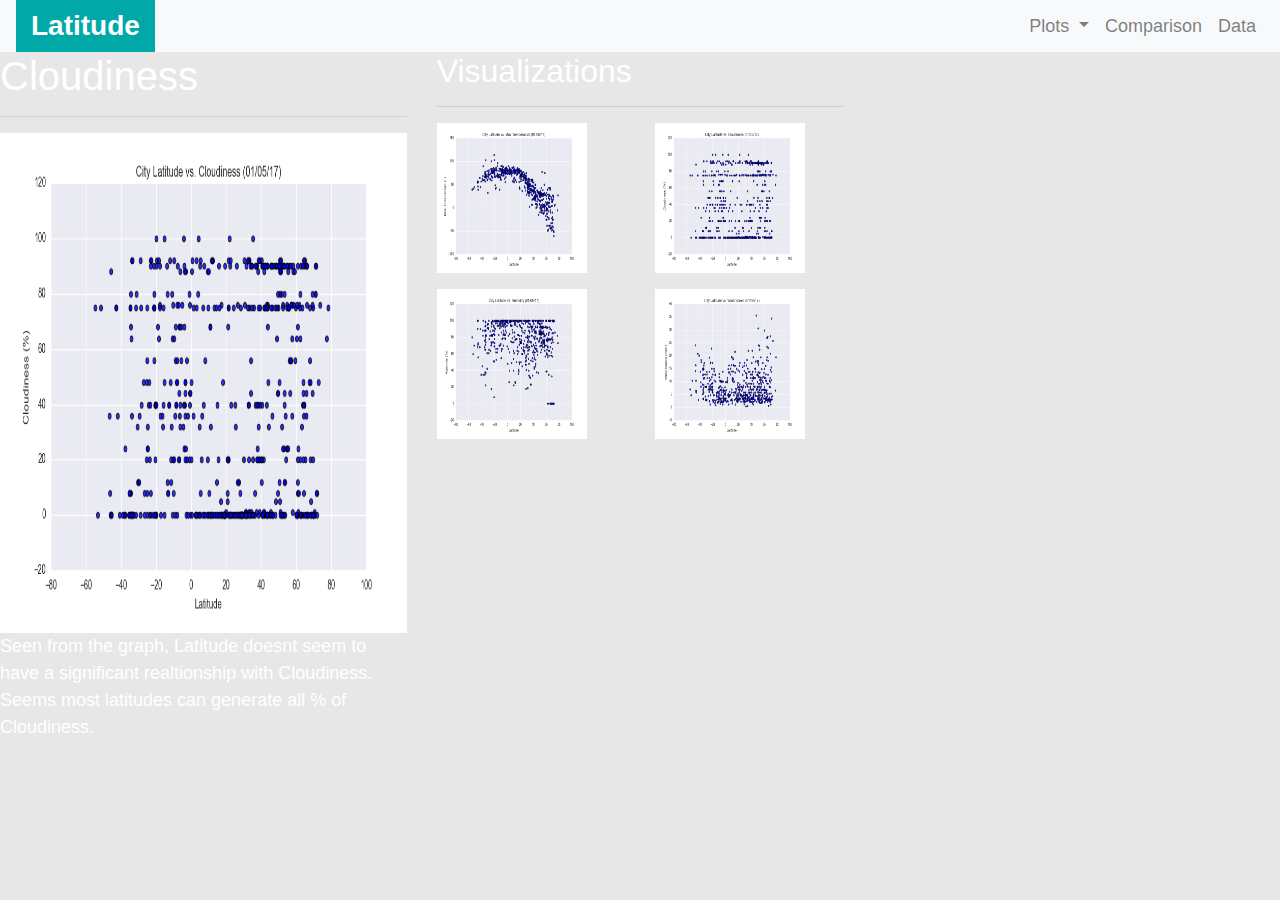
<file: Cloudiness.html>
<!DOCTYPE html>
<html lang="en-us">
<head>
    <style>
        img{ width:auto;height:auto; max-width: 100%; max-height:100%}
    </style>
    <title>Cloudiness</title>
    <link rel="stylesheet" href="https://stackpath.bootstrapcdn.com/bootstrap/4.3.1/css/bootstrap.min.css" integrity="sha384-ggOyR0iXCbMQv3Xipma34MD+dH/1fQ784/j6cY/iJTQUOhcWr7x9JvoRxT2MZw1T" crossorigin="anonymous">
    <link rel="stylesheet" type="text/css" href="style.css">
</head>
<body>
   
    <div class="container-lg">
        
        <nav class="navbar navbar-expand-lg navbar-light bg-light">
            <a class="navbar-brand my-auto" href="index.html" style=color:white>Latitude</a>
            <div class="collapse navbar-collapse" id="navbarSupportedContent">
                <ul class="navbar-nav w-100" style="justify-content: flex-end">
                    <li class="nav-item dropdown">
                        <a class="nav-link dropdown-toggle" href="#" id="navbarDropdown" role="button" data-toggle="dropdown" aria-haspopup="true" aria-expanded="false">
                            Plots
                        </a>
                        <div class="dropdown-menu" aria-labelledby="navbarDropdown">
                            <a class="dropdown-item" href="Temperature.html">Temperature</a>
                            <a class="dropdown-item" href="Humidity.html">Humidity</a>
                            <a class="dropdown-item" href="Cloudiness.html">Cloudiness</a>
                            <a class="dropdown-item" href="Wind_Speed.html">Wind Speed</a>
                        </div>
                        </li>
                        <li class="nav-item">
                            <a class="nav-link" href="Comparison.html">Comparison</a>
                          </li>
                          <li class="nav-item">
                            <a class="nav-link" href="Data.html">Data</a>
                          </li>
                </ul>
            </div>    
        </nav>
    </div>
    <div class="Col_container">
        <div class="row">
          <div class="col-md-4">
    
              <main class="container1">
                <header>
                    <h1>Cloudiness</h1>
                </header>
                <hr>
                    <section id="introduction">
                        <figure id="main_figure">
                          <img  id="main_fig" src="./Resources/Images/Fig3.png" alt="latitude_Cloudiness" style="width:550px;height:500px;float:left">
                        </figure>
                    <p>Seen from the graph, Latitude doesnt seem to have a significant realtionship with Cloudiness. Seems most latitudes can generate all % of Cloudiness.</p>
                
        
            </section>
          </main> 
    
          </div>
    <div class="col-md-4">
          
        <main class="container2">
            <header>
                <h2>Visualizations</h2>
            </header>
        <hr>
        <div class="row">
          <div class="col-xs-3 col-sm-3 col-md-6">
              <figure id="main1_figure">
                  
                <a href="./Temperature.html">
                  <img src="./Resources/Images/Fig1.png" alt="latitude_Max-Temperature" style="width:150px;height:150px;">
                </a>
                </figure>
    
          </div>
          <div class="col-xs-3 col-sm-3 col-md-6">
              <figure id="main1_figure">
                  
                  <a href="./Cloudiness.html">
                  <img   src="./Resources/Images/Fig3.png" alt="latitude_Cloudiness" style="width:150px;height:150px;">
                  </a>
                </figure>
          </div>
        
            <div class="col-xs-3 col-sm-3 col-md-6">
                <figure id="main1_figure">
                    
                    <a href="./Humidity.html">
                    <img   src="./Resources/Images/Fig2.png" alt="latitude_humidity" style="width:150px;height:150px;">
                    </a>  
                </figure>
            </div>
            <div class="col-xs-3 col-sm-3 col-md-6">
                <figure id="main1_figure">
                    
                    <a href="./Wind_Speed.html">
                    <img  src="./Resources/Images/Fig4.png" alt="latitude_wind-speed" style="width:150px;height:150px;">
                    </a>  
                </figure>
            </div>
          </div>
          </main>
   
    
</div>
<script src="https://code.jquery.com/jquery-3.5.1.slim.min.js" integrity="sha384-DfXdz2htPH0lsSSs5nCTpuj/zy4C+OGpamoFVy38MVBnE+IbbVYUew+OrCXaRkfj" crossorigin="anonymous"></script>
    <script src="https://cdn.jsdelivr.net/npm/bootstrap@4.5.3/dist/js/bootstrap.bundle.min.js" integrity="sha384-ho+j7jyWK8fNQe+A12Hb8AhRq26LrZ/JpcUGGOn+Y7RsweNrtN/tE3MoK7ZeZDyx" crossorigin="anonymous"></script>

</body>
</html>
</file>
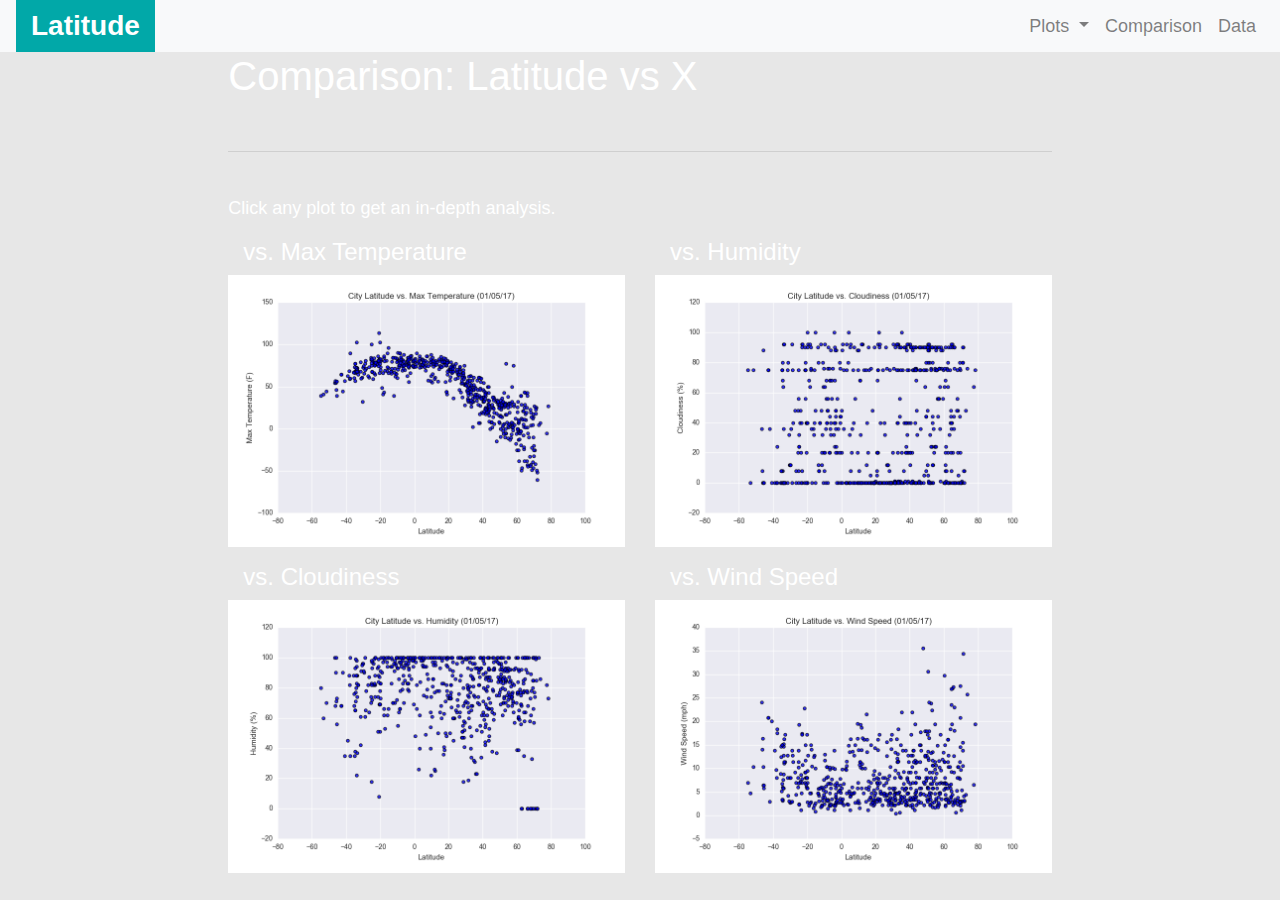
<file: Comparison.html>
<!DOCTYPE html>
<html lang="en-us">
<head>
    <style>
        img{ width:auto;height:auto; max-width: 100%; max-height:100%}
    </style>
    <title>Comparison</title>
    <link rel="stylesheet" href="https://stackpath.bootstrapcdn.com/bootstrap/4.3.1/css/bootstrap.min.css" integrity="sha384-ggOyR0iXCbMQv3Xipma34MD+dH/1fQ784/j6cY/iJTQUOhcWr7x9JvoRxT2MZw1T" crossorigin="anonymous">
    <link rel="stylesheet" type="text/css" href="style.css">
</head>
<body>
   
    <div class="container-lg">
        
        <nav class="navbar navbar-expand-lg navbar-light bg-light">
            <a class="navbar-brand my-auto" href="index.html" style=color:white >Latitude</a>
            <button class="navbar-toggler" type="button" data-toggle="collapse" data-target="#navbarTogglerDemo02" aria-controls="navbarTogglerDemo02" aria-expanded="false" aria-label="Toggle navigation">
                <span class="navbar-toggler-icon"></span>
              </button>
            <div class="collapse navbar-collapse" id="navbarTogglerDemo02">
                <ul class="navbar-nav w-100" style="justify-content: flex-end">
                    <li class="nav-item dropdown">
                        <a class="nav-link dropdown-toggle" href="#" id="navbarDropdown" role="button" data-toggle="dropdown" aria-haspopup="true" aria-expanded="false">
                            Plots
                        </a>
                        <div class="dropdown-menu" aria-labelledby="navbarDropdown">
                            <a class="dropdown-item" href="Temperature.html">Temperature</a>
                            <a class="dropdown-item" href="Humidity.html">Humidity</a>
                            <a class="dropdown-item" href="Cloudiness.html">Cloudiness</a>
                            <a class="dropdown-item" href="Wind_Speed.html">Wind Speed</a>
                        </div>
                        </li>
                        <li class="nav-item">
                            <a class="nav-link" href="Comparison.html">Comparison</a>
                          </li>
                          <li class="nav-item">
                            <a class="nav-link" href="Data.html">Data</a>
                          </li>
                </ul>
            </div>    
        </nav>
    </div>
    <div class="col-md-8 mx-auto" >
          
        <main class="container2" >
        
        <div class="row" >
            <header class="col-md-12">
                <h1>Comparison: Latitude vs X</h1>
                <br>
                <hr>
                <br>
                <p>Click any plot to get an in-depth analysis.</p>
            </header>
            
          <div class="col-xs-3 col-sm-3 col-md-6">
              <figure id="main1_figure">
                  <h4 class="col-md-12">vs. Max Temperature</h4>
                <a href="./Temperature.html">
                  <img src="./Resources/Images/Fig1.png" alt="latitude_Max-Temperature" style="width:100%;height:100%;">
                </a>
                </figure>
    
          </div>
          <div class="col-xs-3 col-sm-3 col-md-6">
              <figure id="main1_figure">
                  <h4 class="col-md-12">vs. Humidity</h4>
                  <a href="./Cloudiness.html">
                  <img   src="./Resources/Images/Fig3.png" alt="latitude_Cloudiness" style="width:100%;height:100%;">
                  </a>
                </figure>
          </div>
        
            <div class="col-xs-3 col-sm-3 col-md-6">
                <figure id="main1_figure">
                    <h4 class="col-md-12">vs. Cloudiness</h4>
                    <a href="./Humidity.html">
                    <img   src="./Resources/Images/Fig2.png" alt="latitude_humidity" style="width:100%;height:100%;">
                    </a>  
                </figure>
            </div>
            <div class="col-xs-3 col-sm-3 col-md-6">
                <figure id="main1_figure">
                    <h4 class="col-md-12">vs. Wind Speed</h4>
                    <a href="./Wind_Speed.html">
                    <img  src="./Resources/Images/Fig4.png" alt="latitude_wind-speed" style="width:100%;height:100%;">
                    </a>  
                </figure>
            </div>
          </div>
          </main>
   
    
</div>
<script src="https://code.jquery.com/jquery-3.5.1.slim.min.js" integrity="sha384-DfXdz2htPH0lsSSs5nCTpuj/zy4C+OGpamoFVy38MVBnE+IbbVYUew+OrCXaRkfj" crossorigin="anonymous"></script>
    <script src="https://cdn.jsdelivr.net/npm/bootstrap@4.5.3/dist/js/bootstrap.bundle.min.js" integrity="sha384-ho+j7jyWK8fNQe+A12Hb8AhRq26LrZ/JpcUGGOn+Y7RsweNrtN/tE3MoK7ZeZDyx" crossorigin="anonymous"></script>

</body>
</html>
</file>
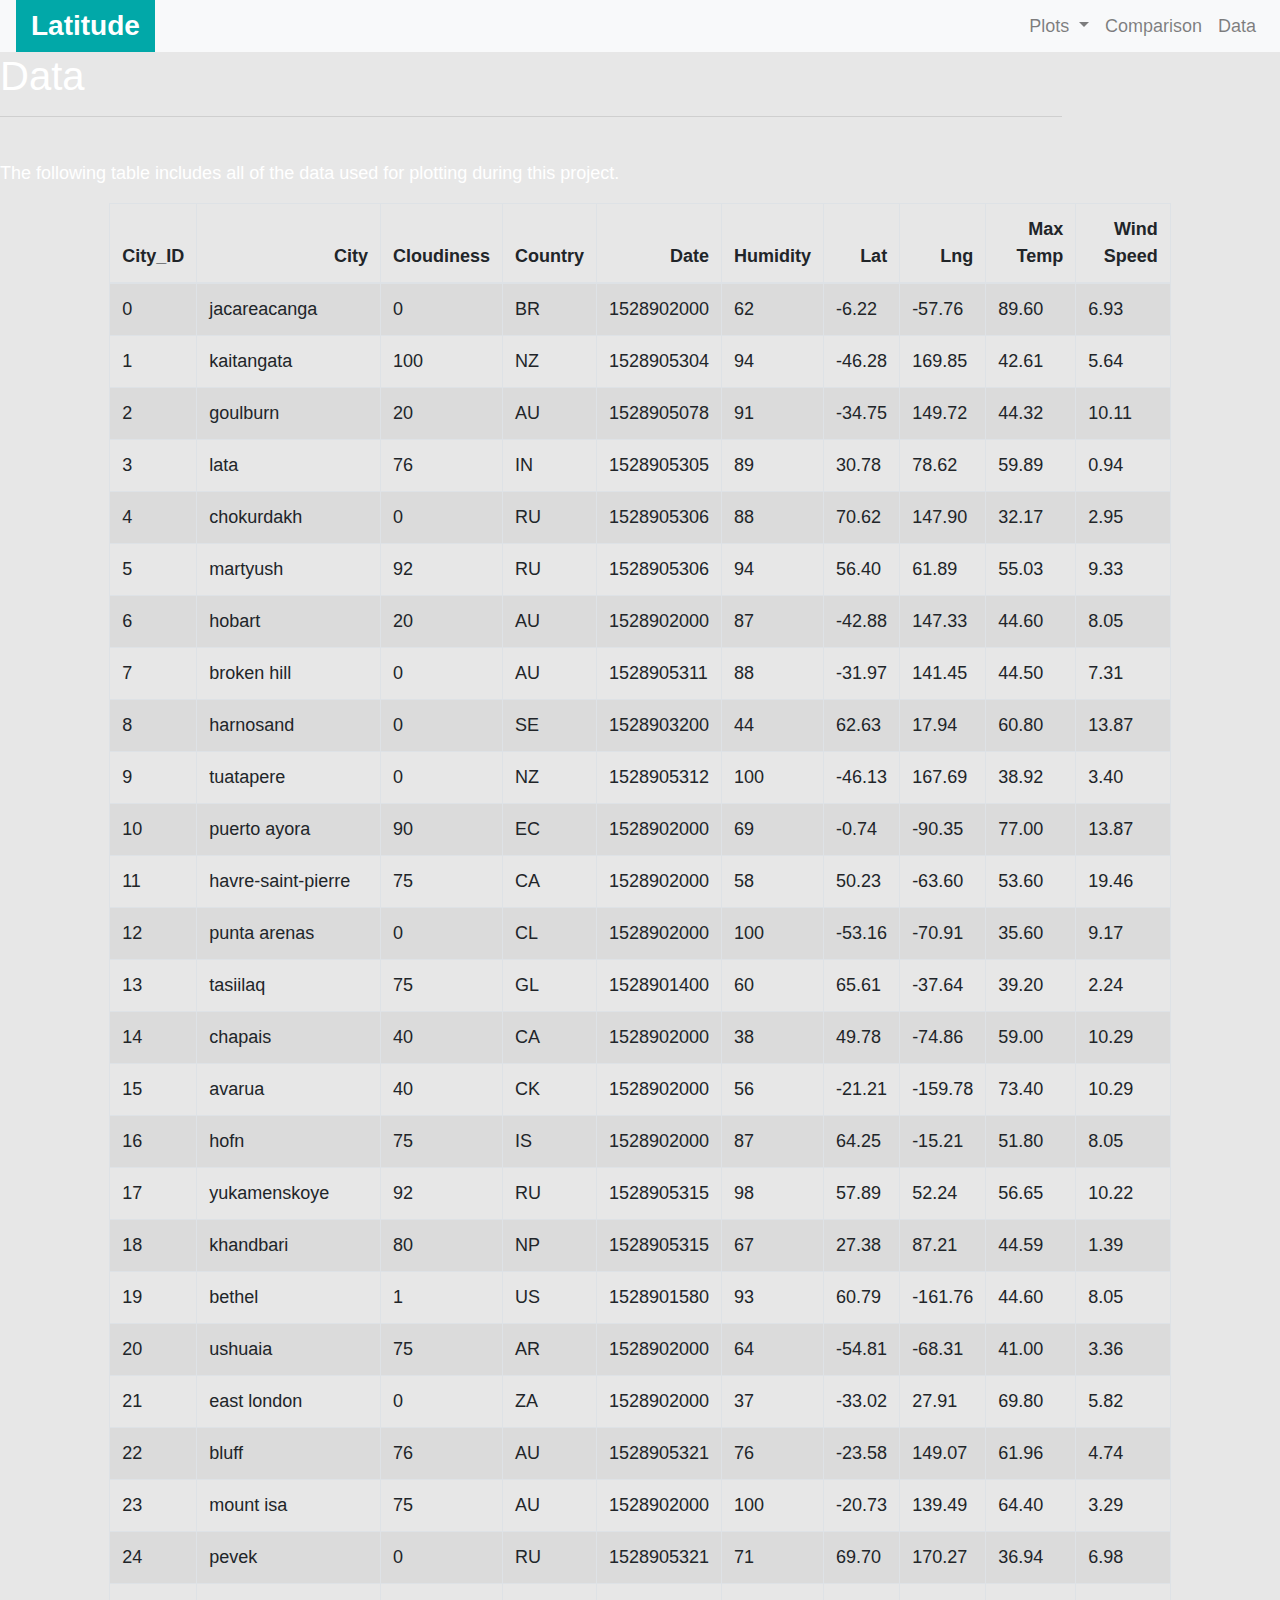
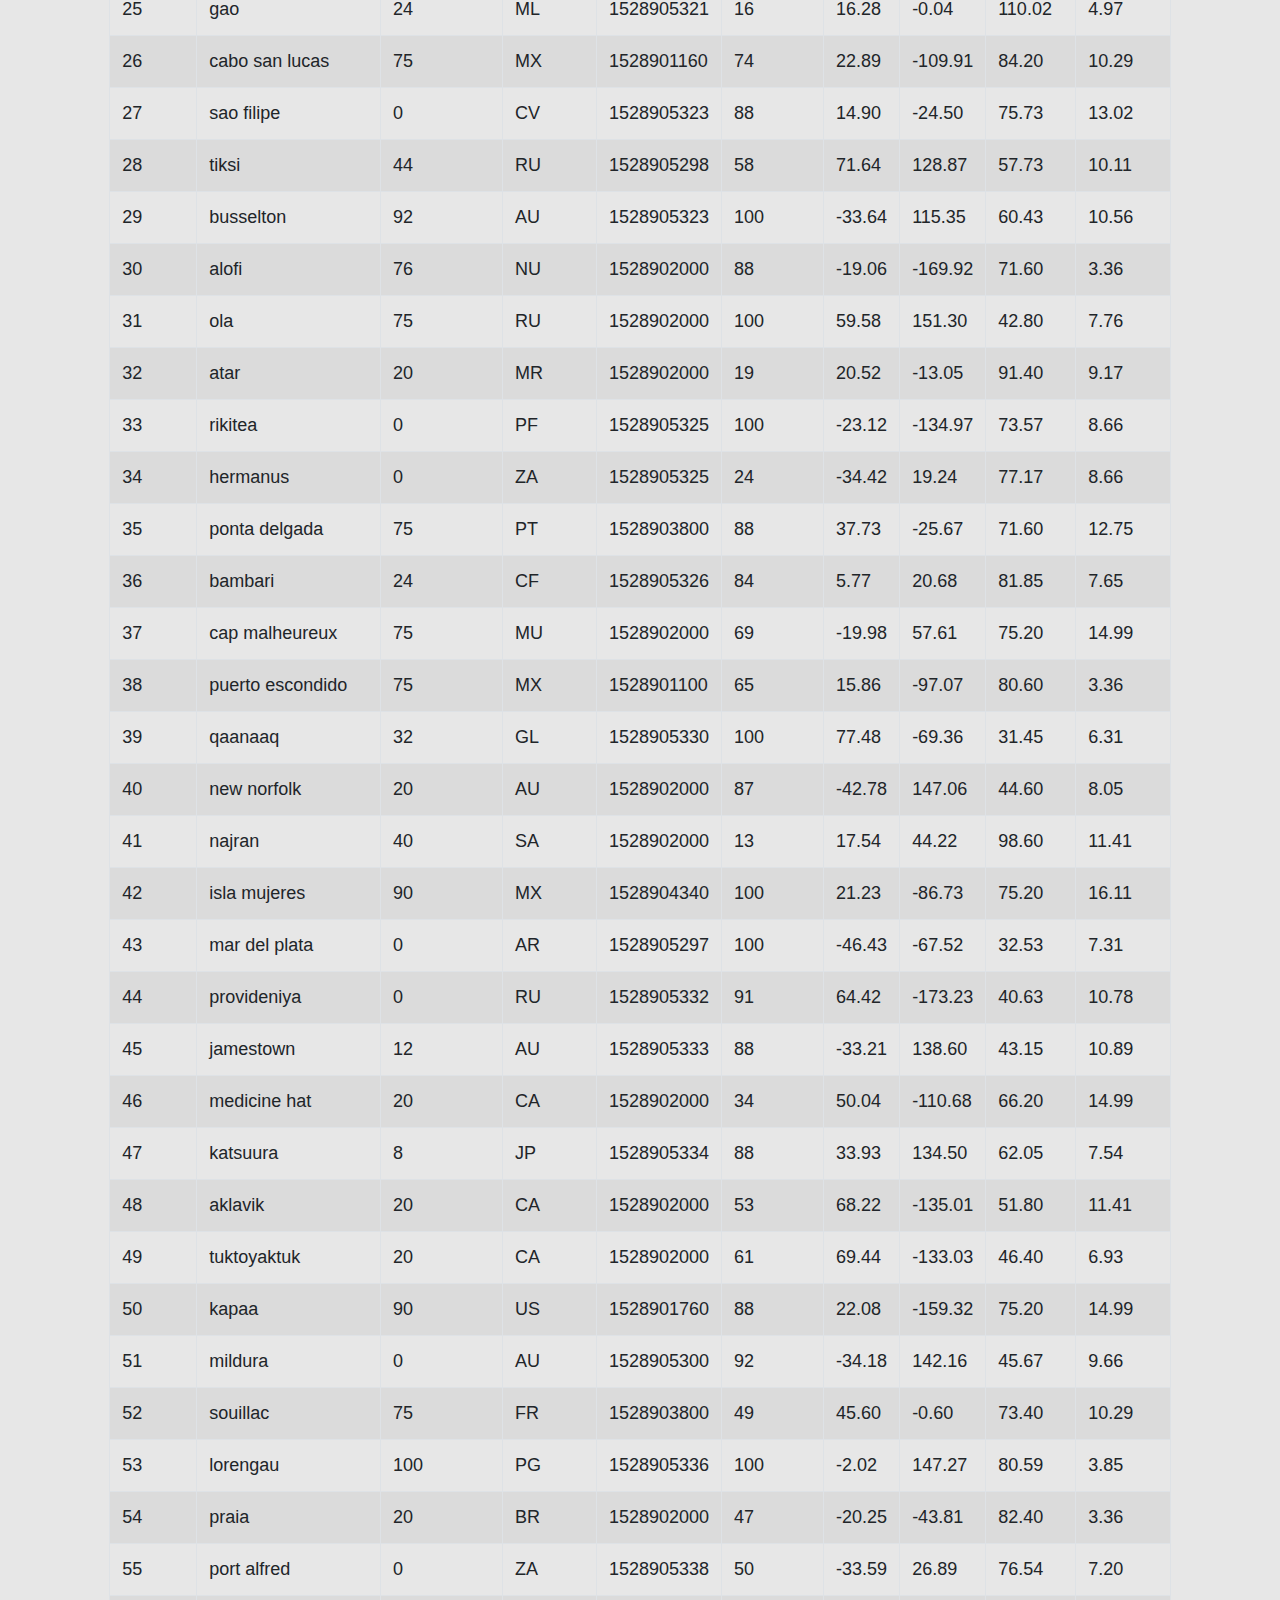
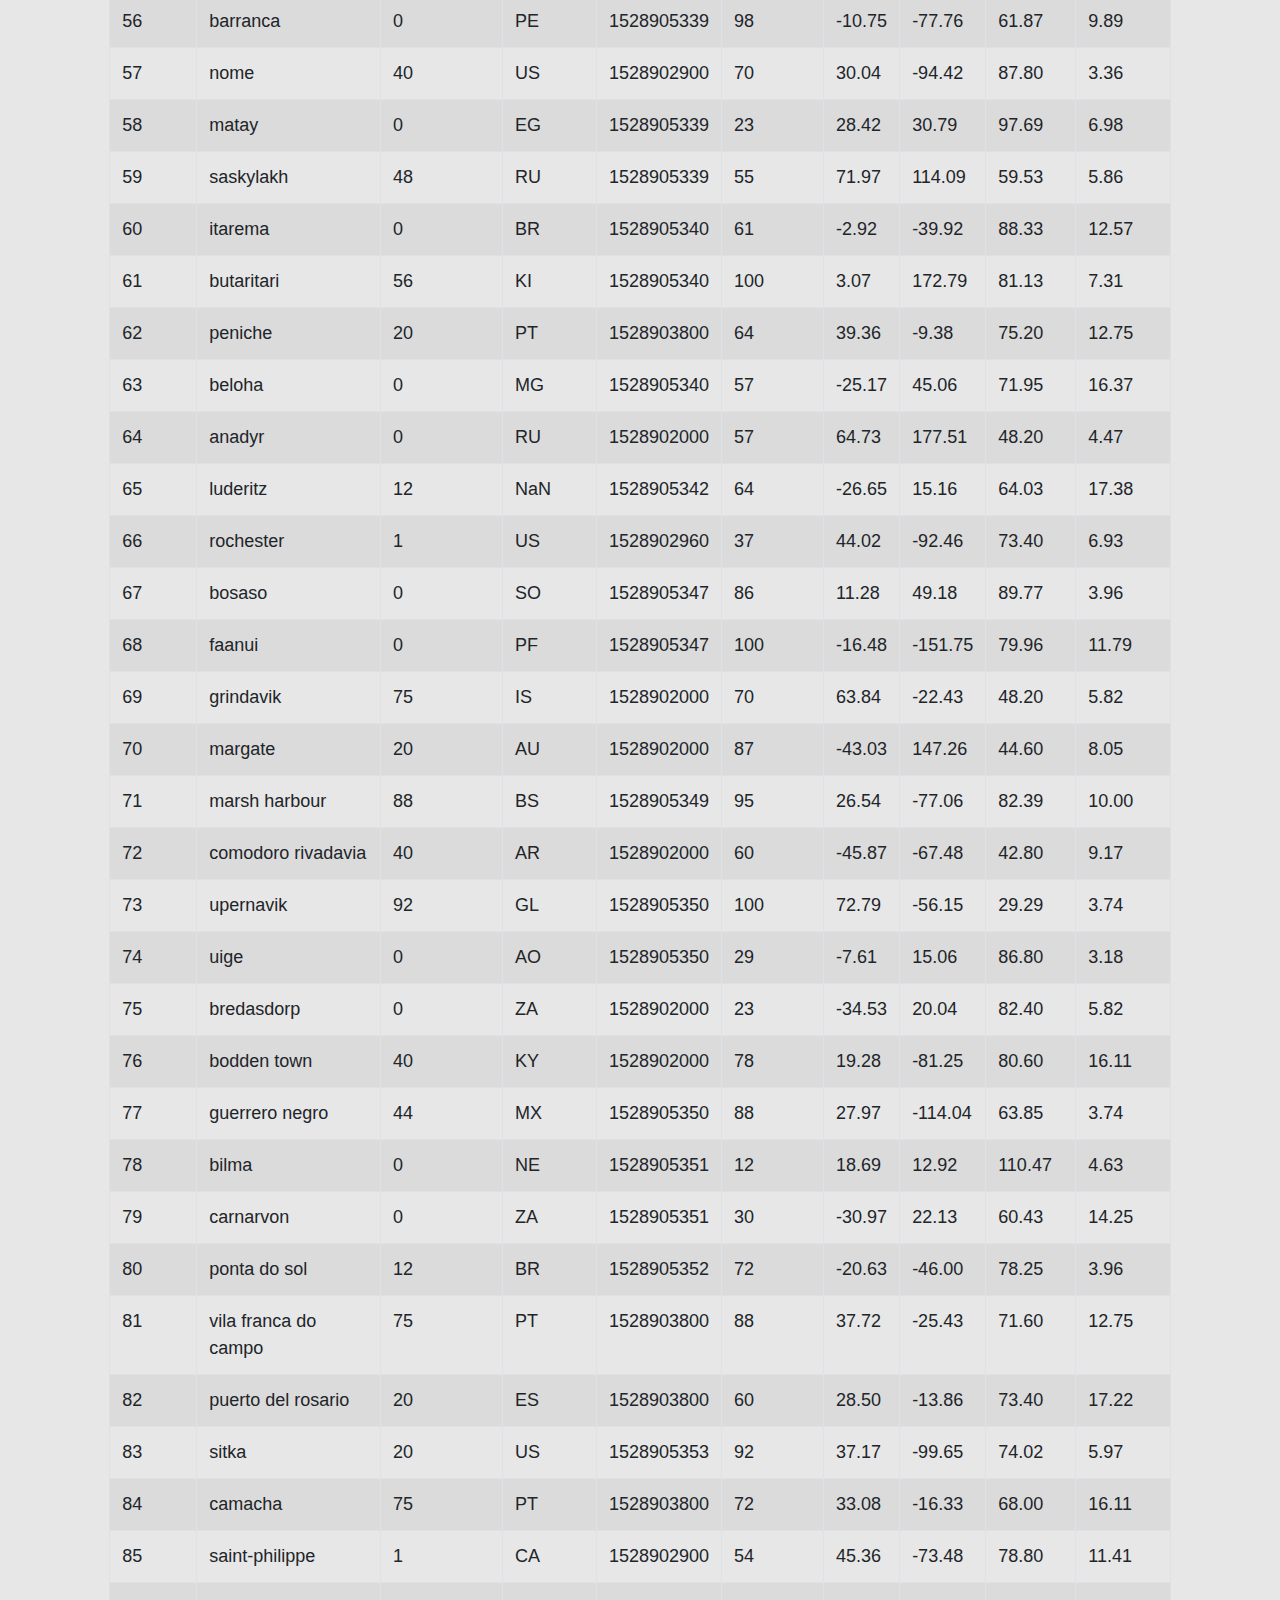
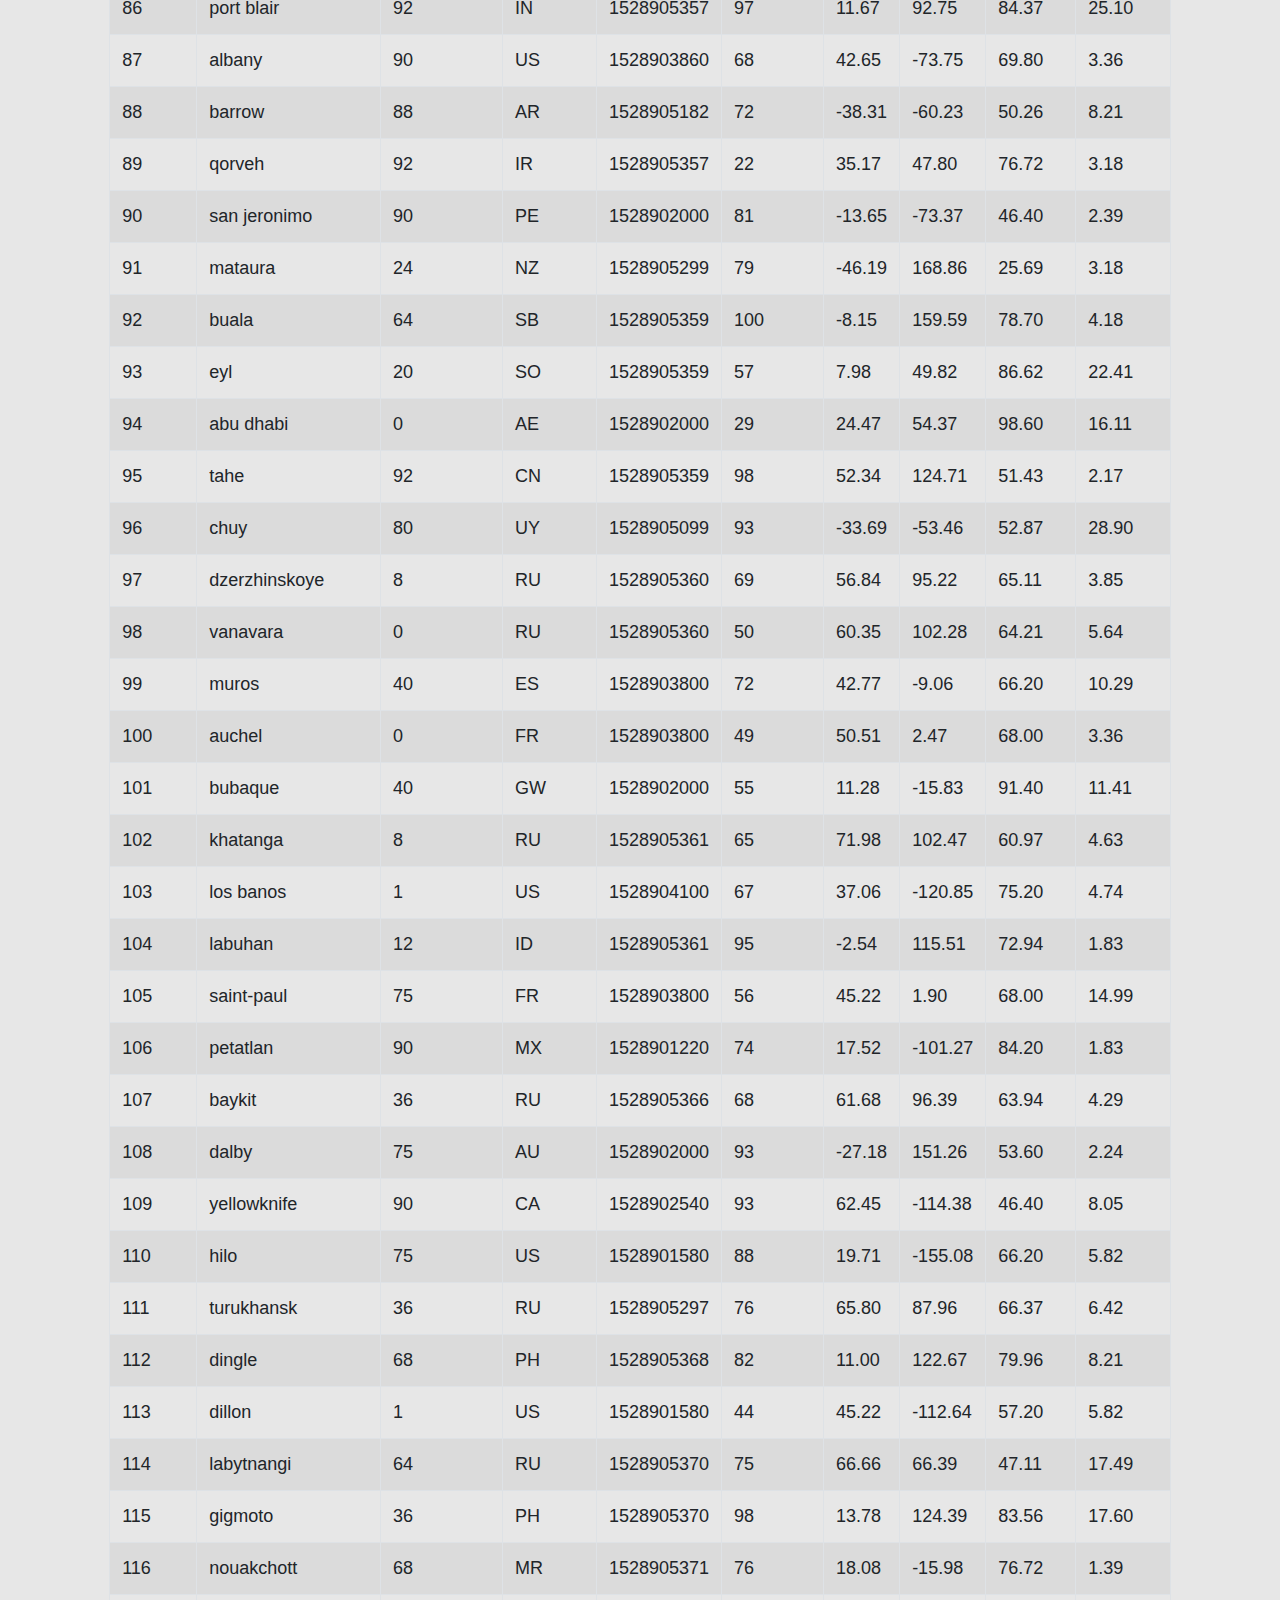
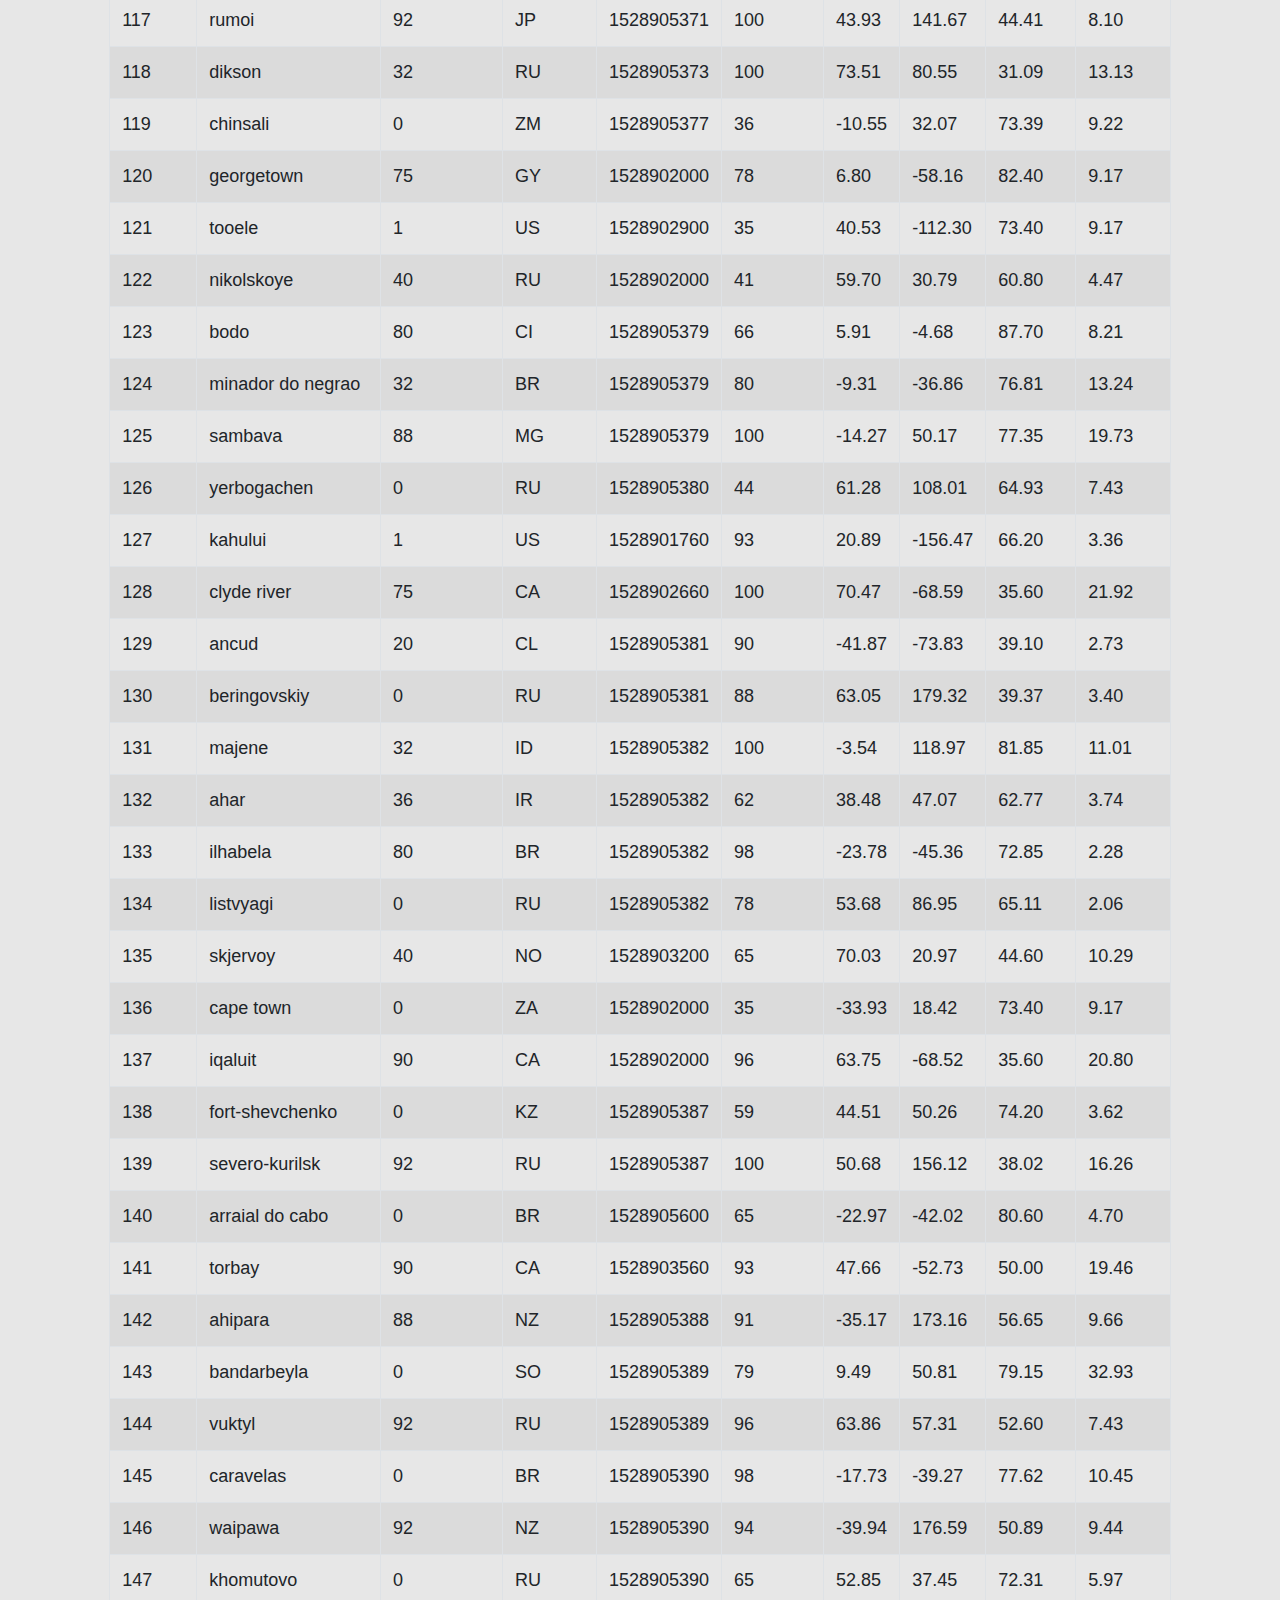
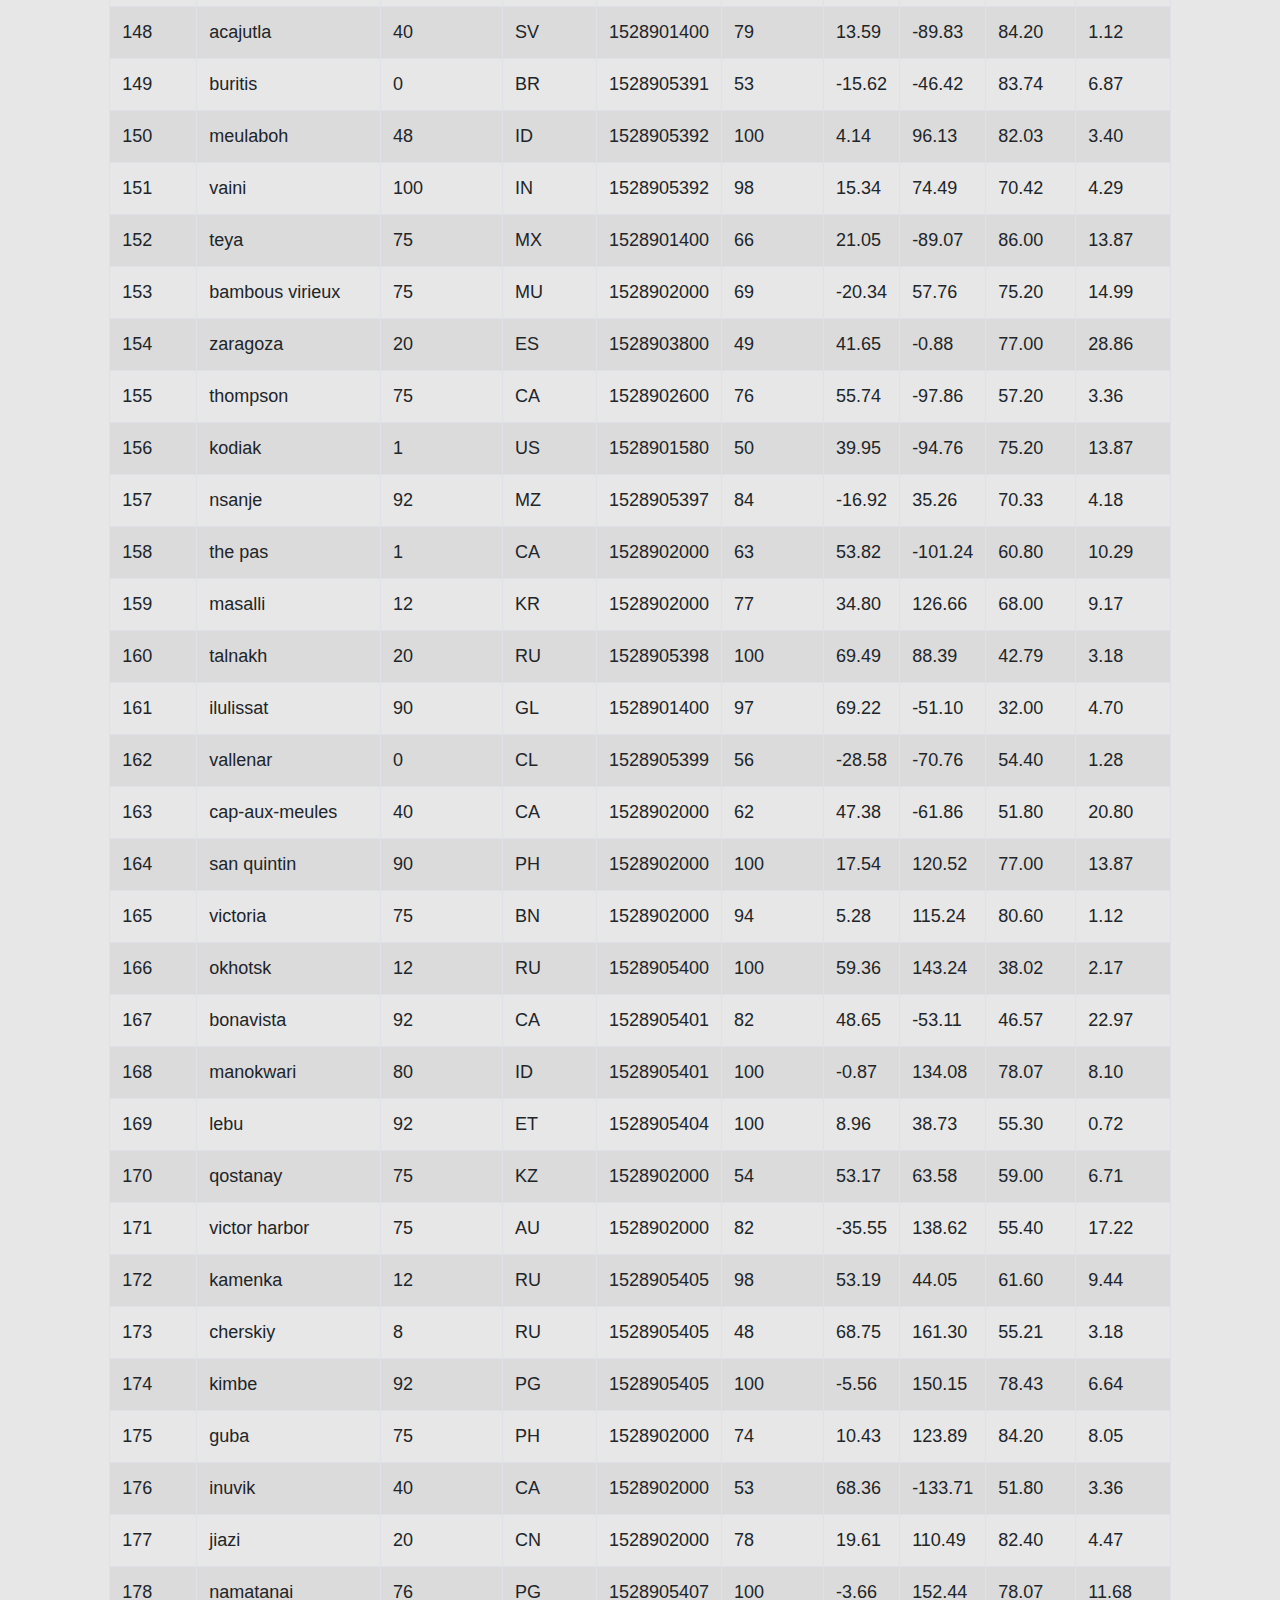
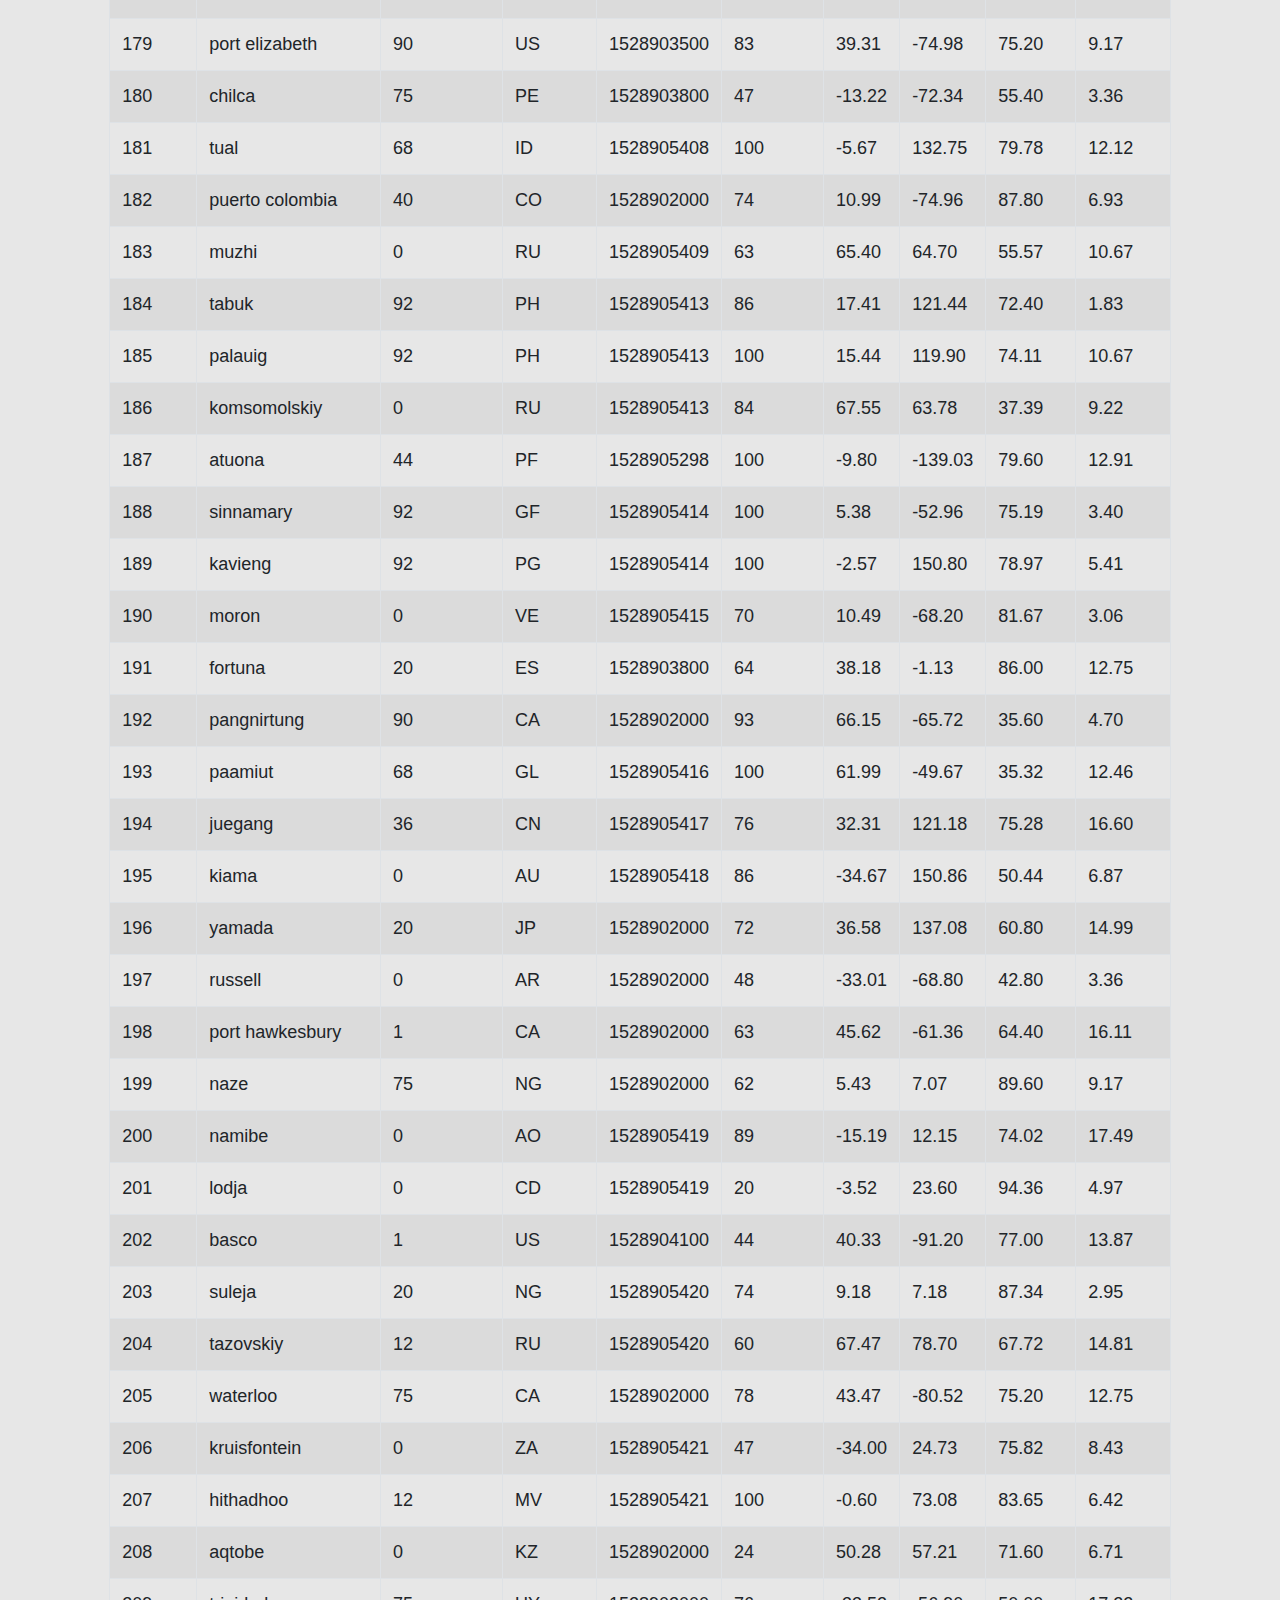
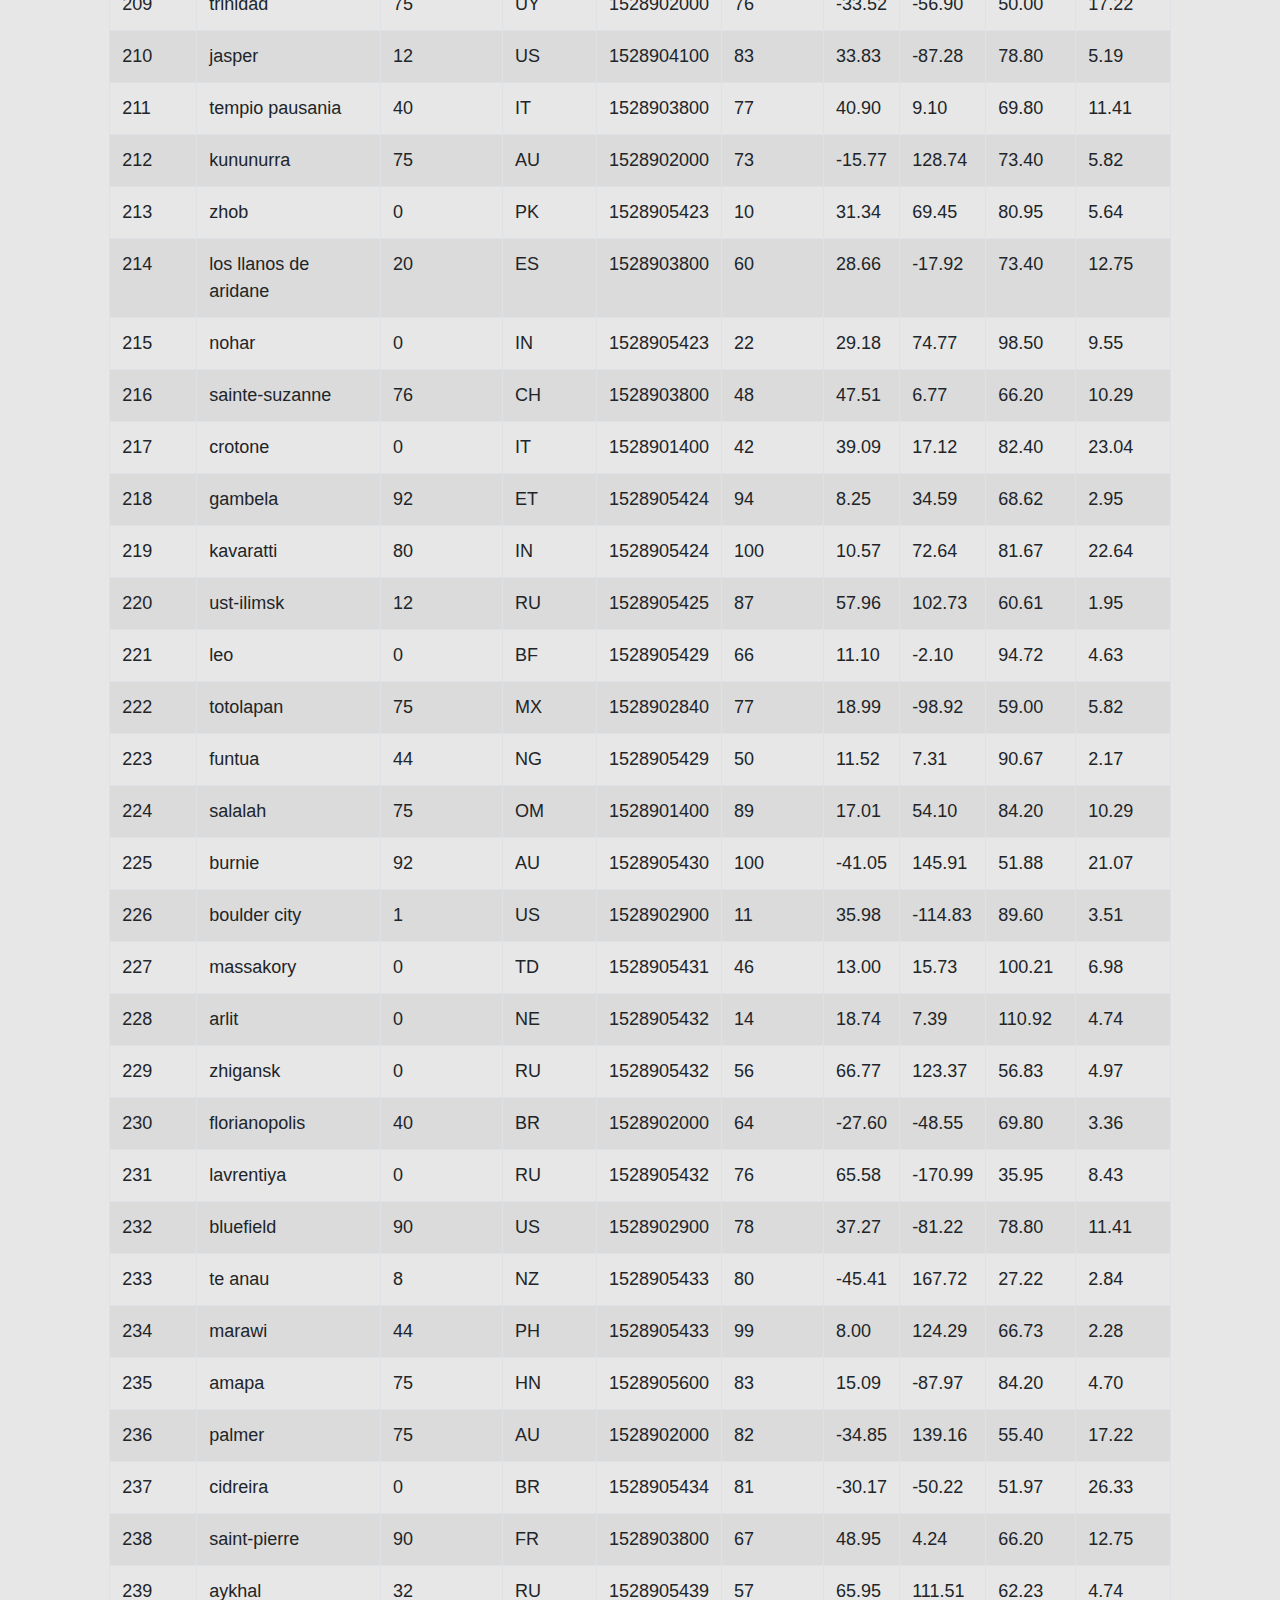
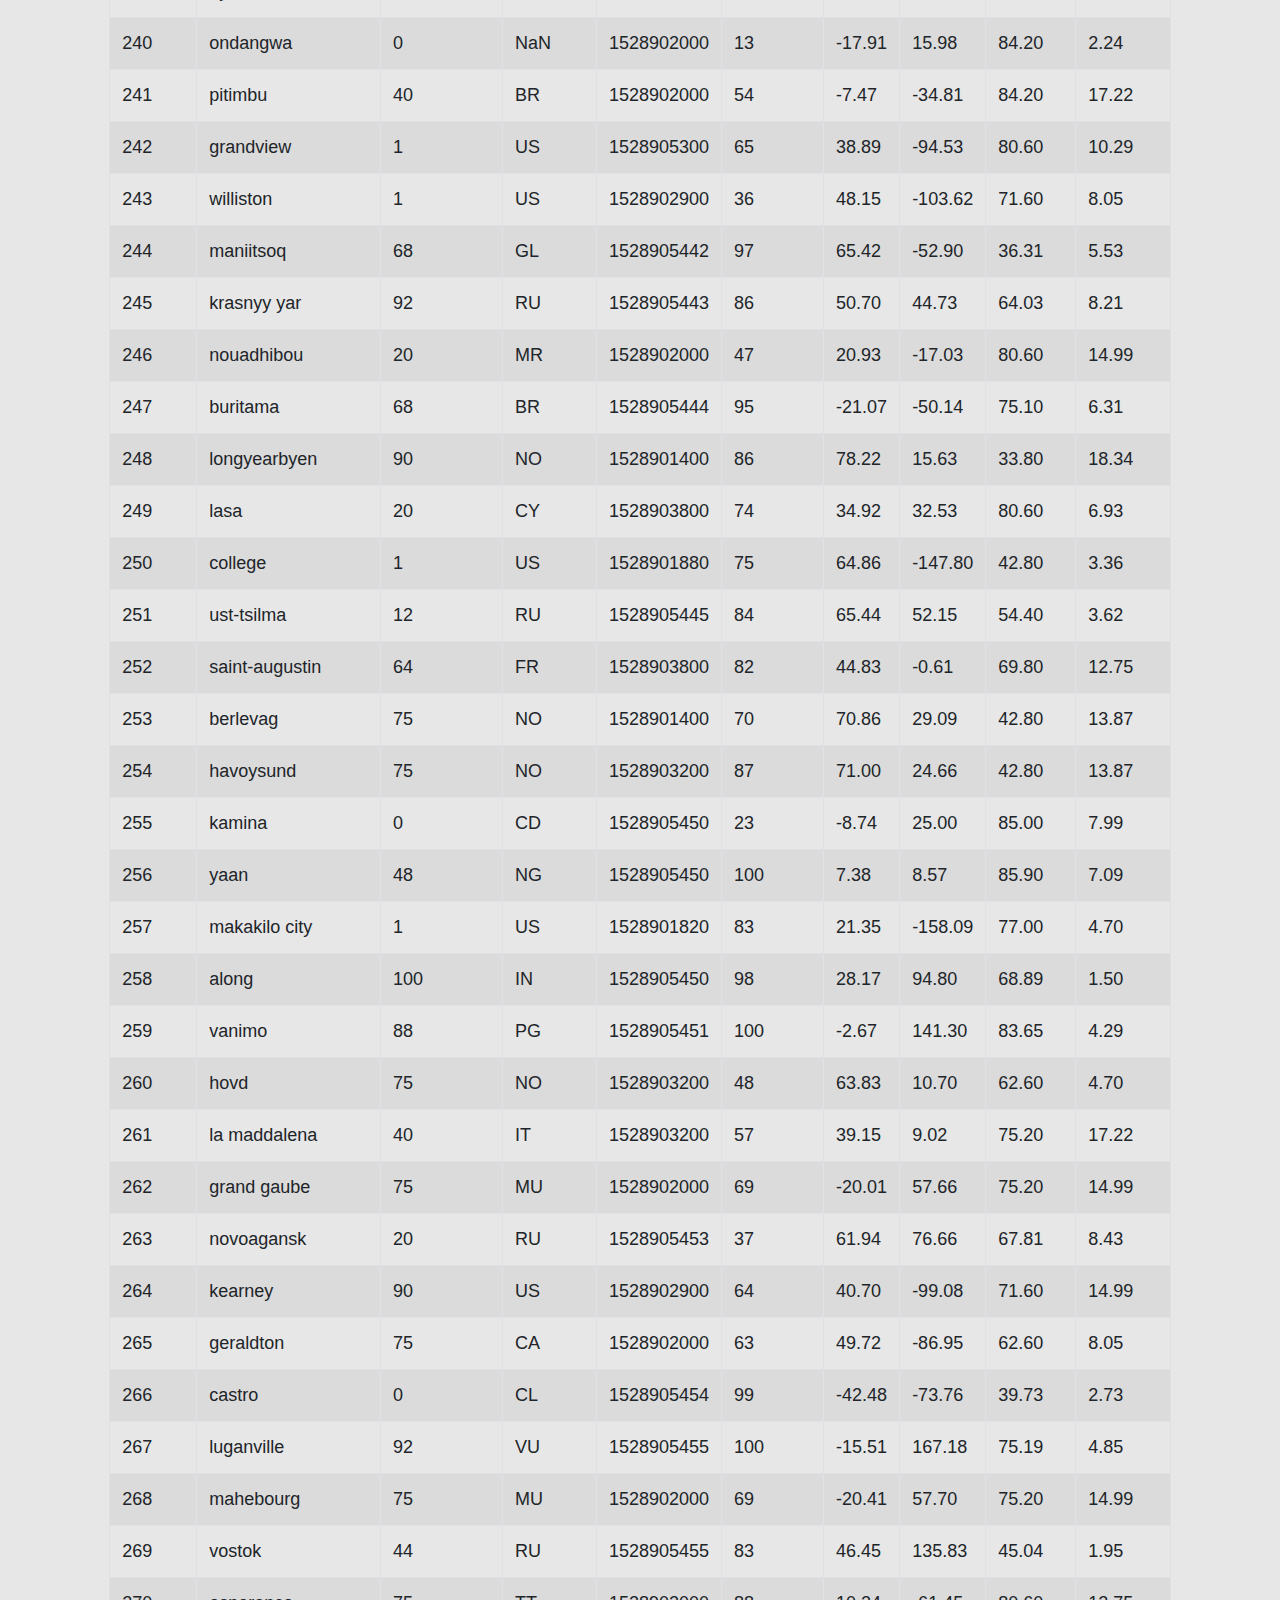
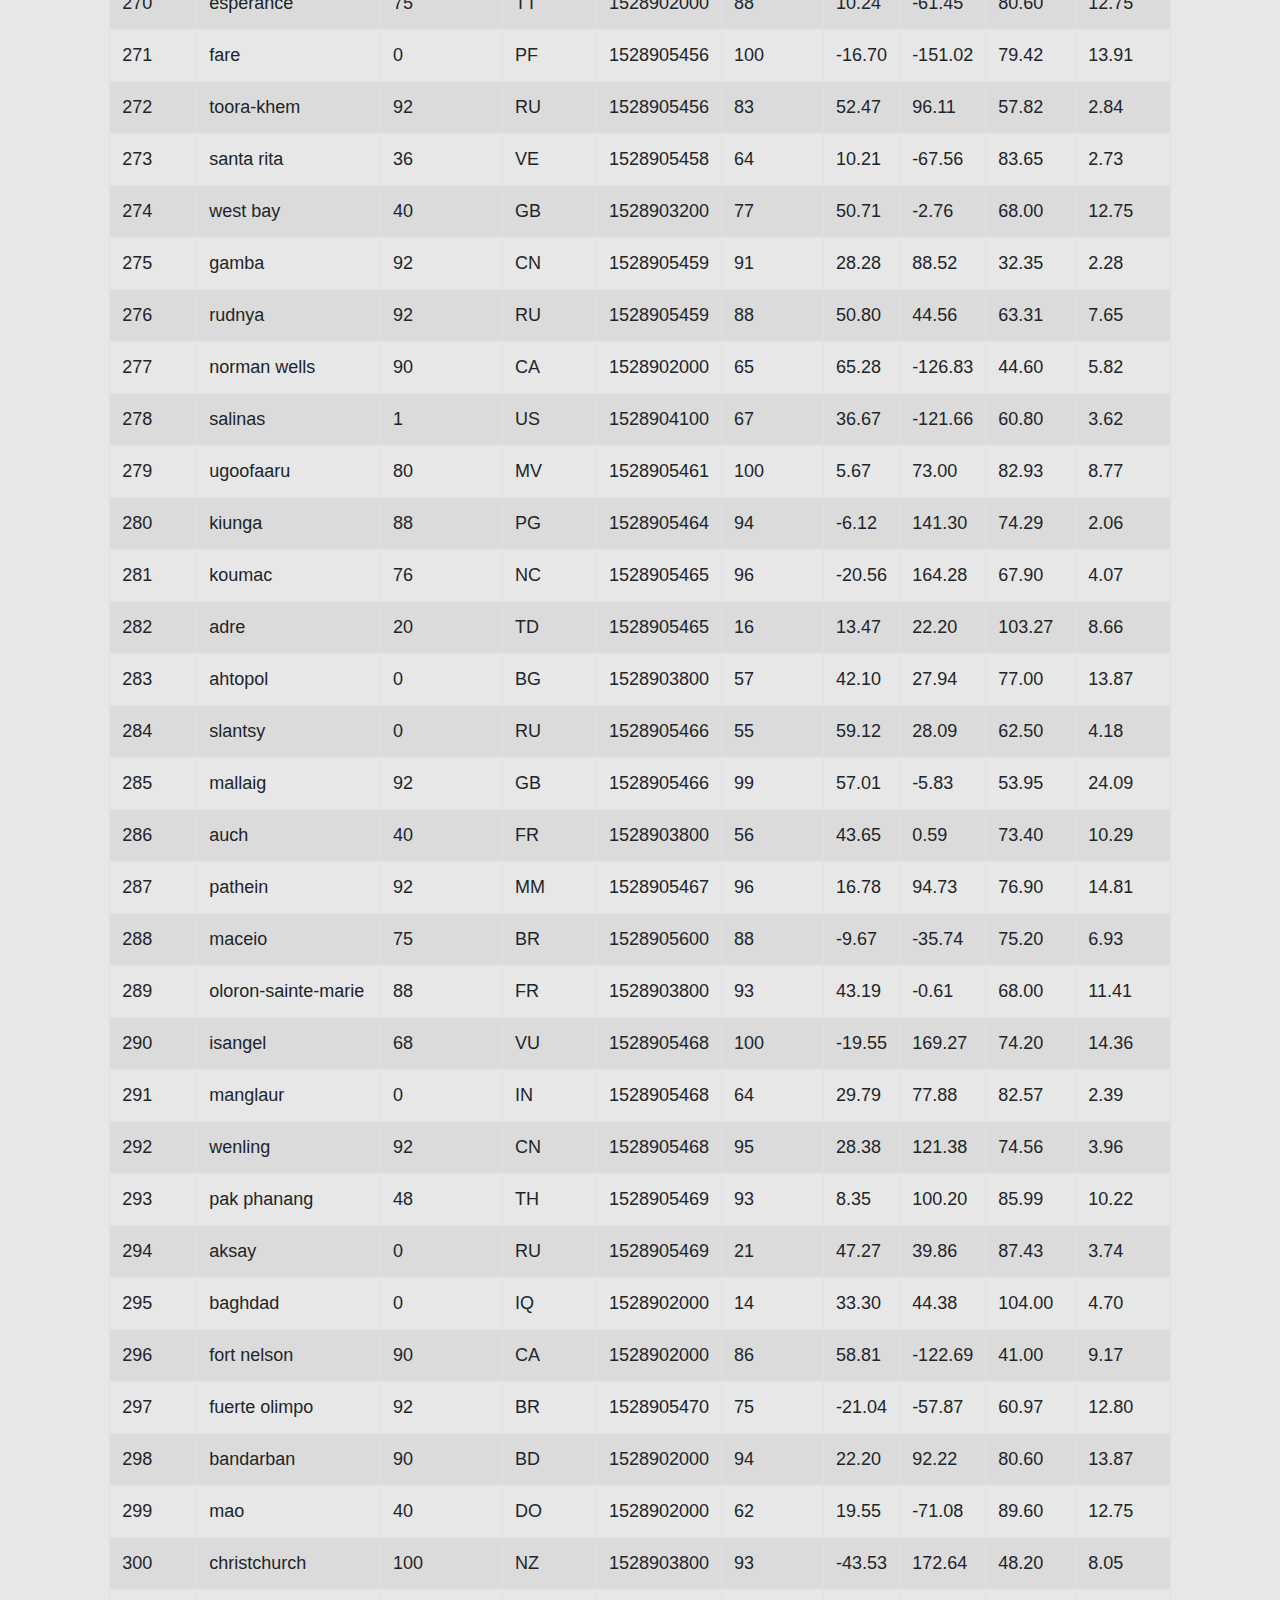
<file: Data.html>
<!DOCTYPE html>
<html lang="en-us">

<head>
    <style>
        img {
            width: auto;
            height: auto;
            max-width: 100%;
            max-height: 100%
        }
    </style>
    <title>Data</title>
    <link rel="stylesheet" href="https://stackpath.bootstrapcdn.com/bootstrap/4.3.1/css/bootstrap.min.css"
        integrity="sha384-ggOyR0iXCbMQv3Xipma34MD+dH/1fQ784/j6cY/iJTQUOhcWr7x9JvoRxT2MZw1T" crossorigin="anonymous">
    <link rel="stylesheet" type="text/css" href="style.css">
</head>

<body>

    <div class="container-lg">

        <nav class="navbar navbar-expand-lg navbar-light bg-light">
            <a class="navbar-brand my-auto" href="index.html" style=color:white>Latitude</a>
            <div class="collapse navbar-collapse" id="navbarSupportedContent">
                <ul class="navbar-nav w-100" style="justify-content: flex-end">
                    <li class="nav-item dropdown">
                        <a class="nav-link dropdown-toggle" href="#" id="navbarDropdown" role="button"
                            data-toggle="dropdown" aria-haspopup="true" aria-expanded="false">
                            Plots
                        </a>
                        <div class="dropdown-menu" aria-labelledby="navbarDropdown">
                            <a class="dropdown-item" href="Temperature.html">Temperature</a>
                            <a class="dropdown-item" href="Humidity.html">Humidity</a>
                            <a class="dropdown-item" href="Cloudiness.html">Cloudiness</a>
                            <a class="dropdown-item" href="Wind_Speed.html">Wind Speed</a>
                        </div>
                    </li>
                    <li class="nav-item">
                        <a class="nav-link" href="Comparison.html">Comparison</a>
                    </li>
                    <li class="nav-item">
                        <a class="nav-link" href="Data.html">Data</a>
                    </li>
                </ul>
            </div>
        </nav>
        <div class="Col_container">
        <main class="container2" >
        <div class="row">
            <header class="col-md-10">
                <h1>Data</h1>
                <hr>
                <br>
                <p>The following table includes all of the data used for plotting during this project.</p>
            </header>
            <div class="col-md-10 mx-auto">
                <table class="table table-bordered table-striped table-hover px-3">
                    <thead>
                        <tr style="text-align: right;">
                            <th>City_ID</th>
                            <th>City</th>
                            <th>Cloudiness</th>
                            <th>Country</th>
                            <th>Date</th>
                            <th>Humidity</th>
                            <th>Lat</th>
                            <th>Lng</th>
                            <th>Max Temp</th>
                            <th>Wind Speed</th>
                        </tr>
                    </thead>
                    <tbody>
                        <tr>
                            <td>0</td>
                            <td>jacareacanga</td>
                            <td>0</td>
                            <td>BR</td>
                            <td>1528902000</td>
                            <td>62</td>
                            <td>-6.22</td>
                            <td>-57.76</td>
                            <td>89.60</td>
                            <td>6.93</td>
                        </tr>
                        <tr>
                            <td>1</td>
                            <td>kaitangata</td>
                            <td>100</td>
                            <td>NZ</td>
                            <td>1528905304</td>
                            <td>94</td>
                            <td>-46.28</td>
                            <td>169.85</td>
                            <td>42.61</td>
                            <td>5.64</td>
                        </tr>
                        <tr>
                            <td>2</td>
                            <td>goulburn</td>
                            <td>20</td>
                            <td>AU</td>
                            <td>1528905078</td>
                            <td>91</td>
                            <td>-34.75</td>
                            <td>149.72</td>
                            <td>44.32</td>
                            <td>10.11</td>
                        </tr>
                        <tr>
                            <td>3</td>
                            <td>lata</td>
                            <td>76</td>
                            <td>IN</td>
                            <td>1528905305</td>
                            <td>89</td>
                            <td>30.78</td>
                            <td>78.62</td>
                            <td>59.89</td>
                            <td>0.94</td>
                        </tr>
                        <tr>
                            <td>4</td>
                            <td>chokurdakh</td>
                            <td>0</td>
                            <td>RU</td>
                            <td>1528905306</td>
                            <td>88</td>
                            <td>70.62</td>
                            <td>147.90</td>
                            <td>32.17</td>
                            <td>2.95</td>
                        </tr>
                        <tr>
                            <td>5</td>
                            <td>martyush</td>
                            <td>92</td>
                            <td>RU</td>
                            <td>1528905306</td>
                            <td>94</td>
                            <td>56.40</td>
                            <td>61.89</td>
                            <td>55.03</td>
                            <td>9.33</td>
                        </tr>
                        <tr>
                            <td>6</td>
                            <td>hobart</td>
                            <td>20</td>
                            <td>AU</td>
                            <td>1528902000</td>
                            <td>87</td>
                            <td>-42.88</td>
                            <td>147.33</td>
                            <td>44.60</td>
                            <td>8.05</td>
                        </tr>
                        <tr>
                            <td>7</td>
                            <td>broken hill</td>
                            <td>0</td>
                            <td>AU</td>
                            <td>1528905311</td>
                            <td>88</td>
                            <td>-31.97</td>
                            <td>141.45</td>
                            <td>44.50</td>
                            <td>7.31</td>
                        </tr>
                        <tr>
                            <td>8</td>
                            <td>harnosand</td>
                            <td>0</td>
                            <td>SE</td>
                            <td>1528903200</td>
                            <td>44</td>
                            <td>62.63</td>
                            <td>17.94</td>
                            <td>60.80</td>
                            <td>13.87</td>
                        </tr>
                        <tr>
                            <td>9</td>
                            <td>tuatapere</td>
                            <td>0</td>
                            <td>NZ</td>
                            <td>1528905312</td>
                            <td>100</td>
                            <td>-46.13</td>
                            <td>167.69</td>
                            <td>38.92</td>
                            <td>3.40</td>
                        </tr>
                        <tr>
                            <td>10</td>
                            <td>puerto ayora</td>
                            <td>90</td>
                            <td>EC</td>
                            <td>1528902000</td>
                            <td>69</td>
                            <td>-0.74</td>
                            <td>-90.35</td>
                            <td>77.00</td>
                            <td>13.87</td>
                        </tr>
                        <tr>
                            <td>11</td>
                            <td>havre-saint-pierre</td>
                            <td>75</td>
                            <td>CA</td>
                            <td>1528902000</td>
                            <td>58</td>
                            <td>50.23</td>
                            <td>-63.60</td>
                            <td>53.60</td>
                            <td>19.46</td>
                        </tr>
                        <tr>
                            <td>12</td>
                            <td>punta arenas</td>
                            <td>0</td>
                            <td>CL</td>
                            <td>1528902000</td>
                            <td>100</td>
                            <td>-53.16</td>
                            <td>-70.91</td>
                            <td>35.60</td>
                            <td>9.17</td>
                        </tr>
                        <tr>
                            <td>13</td>
                            <td>tasiilaq</td>
                            <td>75</td>
                            <td>GL</td>
                            <td>1528901400</td>
                            <td>60</td>
                            <td>65.61</td>
                            <td>-37.64</td>
                            <td>39.20</td>
                            <td>2.24</td>
                        </tr>
                        <tr>
                            <td>14</td>
                            <td>chapais</td>
                            <td>40</td>
                            <td>CA</td>
                            <td>1528902000</td>
                            <td>38</td>
                            <td>49.78</td>
                            <td>-74.86</td>
                            <td>59.00</td>
                            <td>10.29</td>
                        </tr>
                        <tr>
                            <td>15</td>
                            <td>avarua</td>
                            <td>40</td>
                            <td>CK</td>
                            <td>1528902000</td>
                            <td>56</td>
                            <td>-21.21</td>
                            <td>-159.78</td>
                            <td>73.40</td>
                            <td>10.29</td>
                        </tr>
                        <tr>
                            <td>16</td>
                            <td>hofn</td>
                            <td>75</td>
                            <td>IS</td>
                            <td>1528902000</td>
                            <td>87</td>
                            <td>64.25</td>
                            <td>-15.21</td>
                            <td>51.80</td>
                            <td>8.05</td>
                        </tr>
                        <tr>
                            <td>17</td>
                            <td>yukamenskoye</td>
                            <td>92</td>
                            <td>RU</td>
                            <td>1528905315</td>
                            <td>98</td>
                            <td>57.89</td>
                            <td>52.24</td>
                            <td>56.65</td>
                            <td>10.22</td>
                        </tr>
                        <tr>
                            <td>18</td>
                            <td>khandbari</td>
                            <td>80</td>
                            <td>NP</td>
                            <td>1528905315</td>
                            <td>67</td>
                            <td>27.38</td>
                            <td>87.21</td>
                            <td>44.59</td>
                            <td>1.39</td>
                        </tr>
                        <tr>
                            <td>19</td>
                            <td>bethel</td>
                            <td>1</td>
                            <td>US</td>
                            <td>1528901580</td>
                            <td>93</td>
                            <td>60.79</td>
                            <td>-161.76</td>
                            <td>44.60</td>
                            <td>8.05</td>
                        </tr>
                        <tr>
                            <td>20</td>
                            <td>ushuaia</td>
                            <td>75</td>
                            <td>AR</td>
                            <td>1528902000</td>
                            <td>64</td>
                            <td>-54.81</td>
                            <td>-68.31</td>
                            <td>41.00</td>
                            <td>3.36</td>
                        </tr>
                        <tr>
                            <td>21</td>
                            <td>east london</td>
                            <td>0</td>
                            <td>ZA</td>
                            <td>1528902000</td>
                            <td>37</td>
                            <td>-33.02</td>
                            <td>27.91</td>
                            <td>69.80</td>
                            <td>5.82</td>
                        </tr>
                        <tr>
                            <td>22</td>
                            <td>bluff</td>
                            <td>76</td>
                            <td>AU</td>
                            <td>1528905321</td>
                            <td>76</td>
                            <td>-23.58</td>
                            <td>149.07</td>
                            <td>61.96</td>
                            <td>4.74</td>
                        </tr>
                        <tr>
                            <td>23</td>
                            <td>mount isa</td>
                            <td>75</td>
                            <td>AU</td>
                            <td>1528902000</td>
                            <td>100</td>
                            <td>-20.73</td>
                            <td>139.49</td>
                            <td>64.40</td>
                            <td>3.29</td>
                        </tr>
                        <tr>
                            <td>24</td>
                            <td>pevek</td>
                            <td>0</td>
                            <td>RU</td>
                            <td>1528905321</td>
                            <td>71</td>
                            <td>69.70</td>
                            <td>170.27</td>
                            <td>36.94</td>
                            <td>6.98</td>
                        </tr>
                        <tr>
                            <td>25</td>
                            <td>gao</td>
                            <td>24</td>
                            <td>ML</td>
                            <td>1528905321</td>
                            <td>16</td>
                            <td>16.28</td>
                            <td>-0.04</td>
                            <td>110.02</td>
                            <td>4.97</td>
                        </tr>
                        <tr>
                            <td>26</td>
                            <td>cabo san lucas</td>
                            <td>75</td>
                            <td>MX</td>
                            <td>1528901160</td>
                            <td>74</td>
                            <td>22.89</td>
                            <td>-109.91</td>
                            <td>84.20</td>
                            <td>10.29</td>
                        </tr>
                        <tr>
                            <td>27</td>
                            <td>sao filipe</td>
                            <td>0</td>
                            <td>CV</td>
                            <td>1528905323</td>
                            <td>88</td>
                            <td>14.90</td>
                            <td>-24.50</td>
                            <td>75.73</td>
                            <td>13.02</td>
                        </tr>
                        <tr>
                            <td>28</td>
                            <td>tiksi</td>
                            <td>44</td>
                            <td>RU</td>
                            <td>1528905298</td>
                            <td>58</td>
                            <td>71.64</td>
                            <td>128.87</td>
                            <td>57.73</td>
                            <td>10.11</td>
                        </tr>
                        <tr>
                            <td>29</td>
                            <td>busselton</td>
                            <td>92</td>
                            <td>AU</td>
                            <td>1528905323</td>
                            <td>100</td>
                            <td>-33.64</td>
                            <td>115.35</td>
                            <td>60.43</td>
                            <td>10.56</td>
                        </tr>
                        <tr>
                            <td>30</td>
                            <td>alofi</td>
                            <td>76</td>
                            <td>NU</td>
                            <td>1528902000</td>
                            <td>88</td>
                            <td>-19.06</td>
                            <td>-169.92</td>
                            <td>71.60</td>
                            <td>3.36</td>
                        </tr>
                        <tr>
                            <td>31</td>
                            <td>ola</td>
                            <td>75</td>
                            <td>RU</td>
                            <td>1528902000</td>
                            <td>100</td>
                            <td>59.58</td>
                            <td>151.30</td>
                            <td>42.80</td>
                            <td>7.76</td>
                        </tr>
                        <tr>
                            <td>32</td>
                            <td>atar</td>
                            <td>20</td>
                            <td>MR</td>
                            <td>1528902000</td>
                            <td>19</td>
                            <td>20.52</td>
                            <td>-13.05</td>
                            <td>91.40</td>
                            <td>9.17</td>
                        </tr>
                        <tr>
                            <td>33</td>
                            <td>rikitea</td>
                            <td>0</td>
                            <td>PF</td>
                            <td>1528905325</td>
                            <td>100</td>
                            <td>-23.12</td>
                            <td>-134.97</td>
                            <td>73.57</td>
                            <td>8.66</td>
                        </tr>
                        <tr>
                            <td>34</td>
                            <td>hermanus</td>
                            <td>0</td>
                            <td>ZA</td>
                            <td>1528905325</td>
                            <td>24</td>
                            <td>-34.42</td>
                            <td>19.24</td>
                            <td>77.17</td>
                            <td>8.66</td>
                        </tr>
                        <tr>
                            <td>35</td>
                            <td>ponta delgada</td>
                            <td>75</td>
                            <td>PT</td>
                            <td>1528903800</td>
                            <td>88</td>
                            <td>37.73</td>
                            <td>-25.67</td>
                            <td>71.60</td>
                            <td>12.75</td>
                        </tr>
                        <tr>
                            <td>36</td>
                            <td>bambari</td>
                            <td>24</td>
                            <td>CF</td>
                            <td>1528905326</td>
                            <td>84</td>
                            <td>5.77</td>
                            <td>20.68</td>
                            <td>81.85</td>
                            <td>7.65</td>
                        </tr>
                        <tr>
                            <td>37</td>
                            <td>cap malheureux</td>
                            <td>75</td>
                            <td>MU</td>
                            <td>1528902000</td>
                            <td>69</td>
                            <td>-19.98</td>
                            <td>57.61</td>
                            <td>75.20</td>
                            <td>14.99</td>
                        </tr>
                        <tr>
                            <td>38</td>
                            <td>puerto escondido</td>
                            <td>75</td>
                            <td>MX</td>
                            <td>1528901100</td>
                            <td>65</td>
                            <td>15.86</td>
                            <td>-97.07</td>
                            <td>80.60</td>
                            <td>3.36</td>
                        </tr>
                        <tr>
                            <td>39</td>
                            <td>qaanaaq</td>
                            <td>32</td>
                            <td>GL</td>
                            <td>1528905330</td>
                            <td>100</td>
                            <td>77.48</td>
                            <td>-69.36</td>
                            <td>31.45</td>
                            <td>6.31</td>
                        </tr>
                        <tr>
                            <td>40</td>
                            <td>new norfolk</td>
                            <td>20</td>
                            <td>AU</td>
                            <td>1528902000</td>
                            <td>87</td>
                            <td>-42.78</td>
                            <td>147.06</td>
                            <td>44.60</td>
                            <td>8.05</td>
                        </tr>
                        <tr>
                            <td>41</td>
                            <td>najran</td>
                            <td>40</td>
                            <td>SA</td>
                            <td>1528902000</td>
                            <td>13</td>
                            <td>17.54</td>
                            <td>44.22</td>
                            <td>98.60</td>
                            <td>11.41</td>
                        </tr>
                        <tr>
                            <td>42</td>
                            <td>isla mujeres</td>
                            <td>90</td>
                            <td>MX</td>
                            <td>1528904340</td>
                            <td>100</td>
                            <td>21.23</td>
                            <td>-86.73</td>
                            <td>75.20</td>
                            <td>16.11</td>
                        </tr>
                        <tr>
                            <td>43</td>
                            <td>mar del plata</td>
                            <td>0</td>
                            <td>AR</td>
                            <td>1528905297</td>
                            <td>100</td>
                            <td>-46.43</td>
                            <td>-67.52</td>
                            <td>32.53</td>
                            <td>7.31</td>
                        </tr>
                        <tr>
                            <td>44</td>
                            <td>provideniya</td>
                            <td>0</td>
                            <td>RU</td>
                            <td>1528905332</td>
                            <td>91</td>
                            <td>64.42</td>
                            <td>-173.23</td>
                            <td>40.63</td>
                            <td>10.78</td>
                        </tr>
                        <tr>
                            <td>45</td>
                            <td>jamestown</td>
                            <td>12</td>
                            <td>AU</td>
                            <td>1528905333</td>
                            <td>88</td>
                            <td>-33.21</td>
                            <td>138.60</td>
                            <td>43.15</td>
                            <td>10.89</td>
                        </tr>
                        <tr>
                            <td>46</td>
                            <td>medicine hat</td>
                            <td>20</td>
                            <td>CA</td>
                            <td>1528902000</td>
                            <td>34</td>
                            <td>50.04</td>
                            <td>-110.68</td>
                            <td>66.20</td>
                            <td>14.99</td>
                        </tr>
                        <tr>
                            <td>47</td>
                            <td>katsuura</td>
                            <td>8</td>
                            <td>JP</td>
                            <td>1528905334</td>
                            <td>88</td>
                            <td>33.93</td>
                            <td>134.50</td>
                            <td>62.05</td>
                            <td>7.54</td>
                        </tr>
                        <tr>
                            <td>48</td>
                            <td>aklavik</td>
                            <td>20</td>
                            <td>CA</td>
                            <td>1528902000</td>
                            <td>53</td>
                            <td>68.22</td>
                            <td>-135.01</td>
                            <td>51.80</td>
                            <td>11.41</td>
                        </tr>
                        <tr>
                            <td>49</td>
                            <td>tuktoyaktuk</td>
                            <td>20</td>
                            <td>CA</td>
                            <td>1528902000</td>
                            <td>61</td>
                            <td>69.44</td>
                            <td>-133.03</td>
                            <td>46.40</td>
                            <td>6.93</td>
                        </tr>
                        <tr>
                            <td>50</td>
                            <td>kapaa</td>
                            <td>90</td>
                            <td>US</td>
                            <td>1528901760</td>
                            <td>88</td>
                            <td>22.08</td>
                            <td>-159.32</td>
                            <td>75.20</td>
                            <td>14.99</td>
                        </tr>
                        <tr>
                            <td>51</td>
                            <td>mildura</td>
                            <td>0</td>
                            <td>AU</td>
                            <td>1528905300</td>
                            <td>92</td>
                            <td>-34.18</td>
                            <td>142.16</td>
                            <td>45.67</td>
                            <td>9.66</td>
                        </tr>
                        <tr>
                            <td>52</td>
                            <td>souillac</td>
                            <td>75</td>
                            <td>FR</td>
                            <td>1528903800</td>
                            <td>49</td>
                            <td>45.60</td>
                            <td>-0.60</td>
                            <td>73.40</td>
                            <td>10.29</td>
                        </tr>
                        <tr>
                            <td>53</td>
                            <td>lorengau</td>
                            <td>100</td>
                            <td>PG</td>
                            <td>1528905336</td>
                            <td>100</td>
                            <td>-2.02</td>
                            <td>147.27</td>
                            <td>80.59</td>
                            <td>3.85</td>
                        </tr>
                        <tr>
                            <td>54</td>
                            <td>praia</td>
                            <td>20</td>
                            <td>BR</td>
                            <td>1528902000</td>
                            <td>47</td>
                            <td>-20.25</td>
                            <td>-43.81</td>
                            <td>82.40</td>
                            <td>3.36</td>
                        </tr>
                        <tr>
                            <td>55</td>
                            <td>port alfred</td>
                            <td>0</td>
                            <td>ZA</td>
                            <td>1528905338</td>
                            <td>50</td>
                            <td>-33.59</td>
                            <td>26.89</td>
                            <td>76.54</td>
                            <td>7.20</td>
                        </tr>
                        <tr>
                            <td>56</td>
                            <td>barranca</td>
                            <td>0</td>
                            <td>PE</td>
                            <td>1528905339</td>
                            <td>98</td>
                            <td>-10.75</td>
                            <td>-77.76</td>
                            <td>61.87</td>
                            <td>9.89</td>
                        </tr>
                        <tr>
                            <td>57</td>
                            <td>nome</td>
                            <td>40</td>
                            <td>US</td>
                            <td>1528902900</td>
                            <td>70</td>
                            <td>30.04</td>
                            <td>-94.42</td>
                            <td>87.80</td>
                            <td>3.36</td>
                        </tr>
                        <tr>
                            <td>58</td>
                            <td>matay</td>
                            <td>0</td>
                            <td>EG</td>
                            <td>1528905339</td>
                            <td>23</td>
                            <td>28.42</td>
                            <td>30.79</td>
                            <td>97.69</td>
                            <td>6.98</td>
                        </tr>
                        <tr>
                            <td>59</td>
                            <td>saskylakh</td>
                            <td>48</td>
                            <td>RU</td>
                            <td>1528905339</td>
                            <td>55</td>
                            <td>71.97</td>
                            <td>114.09</td>
                            <td>59.53</td>
                            <td>5.86</td>
                        </tr>
                        <tr>
                            <td>60</td>
                            <td>itarema</td>
                            <td>0</td>
                            <td>BR</td>
                            <td>1528905340</td>
                            <td>61</td>
                            <td>-2.92</td>
                            <td>-39.92</td>
                            <td>88.33</td>
                            <td>12.57</td>
                        </tr>
                        <tr>
                            <td>61</td>
                            <td>butaritari</td>
                            <td>56</td>
                            <td>KI</td>
                            <td>1528905340</td>
                            <td>100</td>
                            <td>3.07</td>
                            <td>172.79</td>
                            <td>81.13</td>
                            <td>7.31</td>
                        </tr>
                        <tr>
                            <td>62</td>
                            <td>peniche</td>
                            <td>20</td>
                            <td>PT</td>
                            <td>1528903800</td>
                            <td>64</td>
                            <td>39.36</td>
                            <td>-9.38</td>
                            <td>75.20</td>
                            <td>12.75</td>
                        </tr>
                        <tr>
                            <td>63</td>
                            <td>beloha</td>
                            <td>0</td>
                            <td>MG</td>
                            <td>1528905340</td>
                            <td>57</td>
                            <td>-25.17</td>
                            <td>45.06</td>
                            <td>71.95</td>
                            <td>16.37</td>
                        </tr>
                        <tr>
                            <td>64</td>
                            <td>anadyr</td>
                            <td>0</td>
                            <td>RU</td>
                            <td>1528902000</td>
                            <td>57</td>
                            <td>64.73</td>
                            <td>177.51</td>
                            <td>48.20</td>
                            <td>4.47</td>
                        </tr>
                        <tr>
                            <td>65</td>
                            <td>luderitz</td>
                            <td>12</td>
                            <td>NaN</td>
                            <td>1528905342</td>
                            <td>64</td>
                            <td>-26.65</td>
                            <td>15.16</td>
                            <td>64.03</td>
                            <td>17.38</td>
                        </tr>
                        <tr>
                            <td>66</td>
                            <td>rochester</td>
                            <td>1</td>
                            <td>US</td>
                            <td>1528902960</td>
                            <td>37</td>
                            <td>44.02</td>
                            <td>-92.46</td>
                            <td>73.40</td>
                            <td>6.93</td>
                        </tr>
                        <tr>
                            <td>67</td>
                            <td>bosaso</td>
                            <td>0</td>
                            <td>SO</td>
                            <td>1528905347</td>
                            <td>86</td>
                            <td>11.28</td>
                            <td>49.18</td>
                            <td>89.77</td>
                            <td>3.96</td>
                        </tr>
                        <tr>
                            <td>68</td>
                            <td>faanui</td>
                            <td>0</td>
                            <td>PF</td>
                            <td>1528905347</td>
                            <td>100</td>
                            <td>-16.48</td>
                            <td>-151.75</td>
                            <td>79.96</td>
                            <td>11.79</td>
                        </tr>
                        <tr>
                            <td>69</td>
                            <td>grindavik</td>
                            <td>75</td>
                            <td>IS</td>
                            <td>1528902000</td>
                            <td>70</td>
                            <td>63.84</td>
                            <td>-22.43</td>
                            <td>48.20</td>
                            <td>5.82</td>
                        </tr>
                        <tr>
                            <td>70</td>
                            <td>margate</td>
                            <td>20</td>
                            <td>AU</td>
                            <td>1528902000</td>
                            <td>87</td>
                            <td>-43.03</td>
                            <td>147.26</td>
                            <td>44.60</td>
                            <td>8.05</td>
                        </tr>
                        <tr>
                            <td>71</td>
                            <td>marsh harbour</td>
                            <td>88</td>
                            <td>BS</td>
                            <td>1528905349</td>
                            <td>95</td>
                            <td>26.54</td>
                            <td>-77.06</td>
                            <td>82.39</td>
                            <td>10.00</td>
                        </tr>
                        <tr>
                            <td>72</td>
                            <td>comodoro rivadavia</td>
                            <td>40</td>
                            <td>AR</td>
                            <td>1528902000</td>
                            <td>60</td>
                            <td>-45.87</td>
                            <td>-67.48</td>
                            <td>42.80</td>
                            <td>9.17</td>
                        </tr>
                        <tr>
                            <td>73</td>
                            <td>upernavik</td>
                            <td>92</td>
                            <td>GL</td>
                            <td>1528905350</td>
                            <td>100</td>
                            <td>72.79</td>
                            <td>-56.15</td>
                            <td>29.29</td>
                            <td>3.74</td>
                        </tr>
                        <tr>
                            <td>74</td>
                            <td>uige</td>
                            <td>0</td>
                            <td>AO</td>
                            <td>1528905350</td>
                            <td>29</td>
                            <td>-7.61</td>
                            <td>15.06</td>
                            <td>86.80</td>
                            <td>3.18</td>
                        </tr>
                        <tr>
                            <td>75</td>
                            <td>bredasdorp</td>
                            <td>0</td>
                            <td>ZA</td>
                            <td>1528902000</td>
                            <td>23</td>
                            <td>-34.53</td>
                            <td>20.04</td>
                            <td>82.40</td>
                            <td>5.82</td>
                        </tr>
                        <tr>
                            <td>76</td>
                            <td>bodden town</td>
                            <td>40</td>
                            <td>KY</td>
                            <td>1528902000</td>
                            <td>78</td>
                            <td>19.28</td>
                            <td>-81.25</td>
                            <td>80.60</td>
                            <td>16.11</td>
                        </tr>
                        <tr>
                            <td>77</td>
                            <td>guerrero negro</td>
                            <td>44</td>
                            <td>MX</td>
                            <td>1528905350</td>
                            <td>88</td>
                            <td>27.97</td>
                            <td>-114.04</td>
                            <td>63.85</td>
                            <td>3.74</td>
                        </tr>
                        <tr>
                            <td>78</td>
                            <td>bilma</td>
                            <td>0</td>
                            <td>NE</td>
                            <td>1528905351</td>
                            <td>12</td>
                            <td>18.69</td>
                            <td>12.92</td>
                            <td>110.47</td>
                            <td>4.63</td>
                        </tr>
                        <tr>
                            <td>79</td>
                            <td>carnarvon</td>
                            <td>0</td>
                            <td>ZA</td>
                            <td>1528905351</td>
                            <td>30</td>
                            <td>-30.97</td>
                            <td>22.13</td>
                            <td>60.43</td>
                            <td>14.25</td>
                        </tr>
                        <tr>
                            <td>80</td>
                            <td>ponta do sol</td>
                            <td>12</td>
                            <td>BR</td>
                            <td>1528905352</td>
                            <td>72</td>
                            <td>-20.63</td>
                            <td>-46.00</td>
                            <td>78.25</td>
                            <td>3.96</td>
                        </tr>
                        <tr>
                            <td>81</td>
                            <td>vila franca do campo</td>
                            <td>75</td>
                            <td>PT</td>
                            <td>1528903800</td>
                            <td>88</td>
                            <td>37.72</td>
                            <td>-25.43</td>
                            <td>71.60</td>
                            <td>12.75</td>
                        </tr>
                        <tr>
                            <td>82</td>
                            <td>puerto del rosario</td>
                            <td>20</td>
                            <td>ES</td>
                            <td>1528903800</td>
                            <td>60</td>
                            <td>28.50</td>
                            <td>-13.86</td>
                            <td>73.40</td>
                            <td>17.22</td>
                        </tr>
                        <tr>
                            <td>83</td>
                            <td>sitka</td>
                            <td>20</td>
                            <td>US</td>
                            <td>1528905353</td>
                            <td>92</td>
                            <td>37.17</td>
                            <td>-99.65</td>
                            <td>74.02</td>
                            <td>5.97</td>
                        </tr>
                        <tr>
                            <td>84</td>
                            <td>camacha</td>
                            <td>75</td>
                            <td>PT</td>
                            <td>1528903800</td>
                            <td>72</td>
                            <td>33.08</td>
                            <td>-16.33</td>
                            <td>68.00</td>
                            <td>16.11</td>
                        </tr>
                        <tr>
                            <td>85</td>
                            <td>saint-philippe</td>
                            <td>1</td>
                            <td>CA</td>
                            <td>1528902900</td>
                            <td>54</td>
                            <td>45.36</td>
                            <td>-73.48</td>
                            <td>78.80</td>
                            <td>11.41</td>
                        </tr>
                        <tr>
                            <td>86</td>
                            <td>port blair</td>
                            <td>92</td>
                            <td>IN</td>
                            <td>1528905357</td>
                            <td>97</td>
                            <td>11.67</td>
                            <td>92.75</td>
                            <td>84.37</td>
                            <td>25.10</td>
                        </tr>
                        <tr>
                            <td>87</td>
                            <td>albany</td>
                            <td>90</td>
                            <td>US</td>
                            <td>1528903860</td>
                            <td>68</td>
                            <td>42.65</td>
                            <td>-73.75</td>
                            <td>69.80</td>
                            <td>3.36</td>
                        </tr>
                        <tr>
                            <td>88</td>
                            <td>barrow</td>
                            <td>88</td>
                            <td>AR</td>
                            <td>1528905182</td>
                            <td>72</td>
                            <td>-38.31</td>
                            <td>-60.23</td>
                            <td>50.26</td>
                            <td>8.21</td>
                        </tr>
                        <tr>
                            <td>89</td>
                            <td>qorveh</td>
                            <td>92</td>
                            <td>IR</td>
                            <td>1528905357</td>
                            <td>22</td>
                            <td>35.17</td>
                            <td>47.80</td>
                            <td>76.72</td>
                            <td>3.18</td>
                        </tr>
                        <tr>
                            <td>90</td>
                            <td>san jeronimo</td>
                            <td>90</td>
                            <td>PE</td>
                            <td>1528902000</td>
                            <td>81</td>
                            <td>-13.65</td>
                            <td>-73.37</td>
                            <td>46.40</td>
                            <td>2.39</td>
                        </tr>
                        <tr>
                            <td>91</td>
                            <td>mataura</td>
                            <td>24</td>
                            <td>NZ</td>
                            <td>1528905299</td>
                            <td>79</td>
                            <td>-46.19</td>
                            <td>168.86</td>
                            <td>25.69</td>
                            <td>3.18</td>
                        </tr>
                        <tr>
                            <td>92</td>
                            <td>buala</td>
                            <td>64</td>
                            <td>SB</td>
                            <td>1528905359</td>
                            <td>100</td>
                            <td>-8.15</td>
                            <td>159.59</td>
                            <td>78.70</td>
                            <td>4.18</td>
                        </tr>
                        <tr>
                            <td>93</td>
                            <td>eyl</td>
                            <td>20</td>
                            <td>SO</td>
                            <td>1528905359</td>
                            <td>57</td>
                            <td>7.98</td>
                            <td>49.82</td>
                            <td>86.62</td>
                            <td>22.41</td>
                        </tr>
                        <tr>
                            <td>94</td>
                            <td>abu dhabi</td>
                            <td>0</td>
                            <td>AE</td>
                            <td>1528902000</td>
                            <td>29</td>
                            <td>24.47</td>
                            <td>54.37</td>
                            <td>98.60</td>
                            <td>16.11</td>
                        </tr>
                        <tr>
                            <td>95</td>
                            <td>tahe</td>
                            <td>92</td>
                            <td>CN</td>
                            <td>1528905359</td>
                            <td>98</td>
                            <td>52.34</td>
                            <td>124.71</td>
                            <td>51.43</td>
                            <td>2.17</td>
                        </tr>
                        <tr>
                            <td>96</td>
                            <td>chuy</td>
                            <td>80</td>
                            <td>UY</td>
                            <td>1528905099</td>
                            <td>93</td>
                            <td>-33.69</td>
                            <td>-53.46</td>
                            <td>52.87</td>
                            <td>28.90</td>
                        </tr>
                        <tr>
                            <td>97</td>
                            <td>dzerzhinskoye</td>
                            <td>8</td>
                            <td>RU</td>
                            <td>1528905360</td>
                            <td>69</td>
                            <td>56.84</td>
                            <td>95.22</td>
                            <td>65.11</td>
                            <td>3.85</td>
                        </tr>
                        <tr>
                            <td>98</td>
                            <td>vanavara</td>
                            <td>0</td>
                            <td>RU</td>
                            <td>1528905360</td>
                            <td>50</td>
                            <td>60.35</td>
                            <td>102.28</td>
                            <td>64.21</td>
                            <td>5.64</td>
                        </tr>
                        <tr>
                            <td>99</td>
                            <td>muros</td>
                            <td>40</td>
                            <td>ES</td>
                            <td>1528903800</td>
                            <td>72</td>
                            <td>42.77</td>
                            <td>-9.06</td>
                            <td>66.20</td>
                            <td>10.29</td>
                        </tr>
                        <tr>
                            <td>100</td>
                            <td>auchel</td>
                            <td>0</td>
                            <td>FR</td>
                            <td>1528903800</td>
                            <td>49</td>
                            <td>50.51</td>
                            <td>2.47</td>
                            <td>68.00</td>
                            <td>3.36</td>
                        </tr>
                        <tr>
                            <td>101</td>
                            <td>bubaque</td>
                            <td>40</td>
                            <td>GW</td>
                            <td>1528902000</td>
                            <td>55</td>
                            <td>11.28</td>
                            <td>-15.83</td>
                            <td>91.40</td>
                            <td>11.41</td>
                        </tr>
                        <tr>
                            <td>102</td>
                            <td>khatanga</td>
                            <td>8</td>
                            <td>RU</td>
                            <td>1528905361</td>
                            <td>65</td>
                            <td>71.98</td>
                            <td>102.47</td>
                            <td>60.97</td>
                            <td>4.63</td>
                        </tr>
                        <tr>
                            <td>103</td>
                            <td>los banos</td>
                            <td>1</td>
                            <td>US</td>
                            <td>1528904100</td>
                            <td>67</td>
                            <td>37.06</td>
                            <td>-120.85</td>
                            <td>75.20</td>
                            <td>4.74</td>
                        </tr>
                        <tr>
                            <td>104</td>
                            <td>labuhan</td>
                            <td>12</td>
                            <td>ID</td>
                            <td>1528905361</td>
                            <td>95</td>
                            <td>-2.54</td>
                            <td>115.51</td>
                            <td>72.94</td>
                            <td>1.83</td>
                        </tr>
                        <tr>
                            <td>105</td>
                            <td>saint-paul</td>
                            <td>75</td>
                            <td>FR</td>
                            <td>1528903800</td>
                            <td>56</td>
                            <td>45.22</td>
                            <td>1.90</td>
                            <td>68.00</td>
                            <td>14.99</td>
                        </tr>
                        <tr>
                            <td>106</td>
                            <td>petatlan</td>
                            <td>90</td>
                            <td>MX</td>
                            <td>1528901220</td>
                            <td>74</td>
                            <td>17.52</td>
                            <td>-101.27</td>
                            <td>84.20</td>
                            <td>1.83</td>
                        </tr>
                        <tr>
                            <td>107</td>
                            <td>baykit</td>
                            <td>36</td>
                            <td>RU</td>
                            <td>1528905366</td>
                            <td>68</td>
                            <td>61.68</td>
                            <td>96.39</td>
                            <td>63.94</td>
                            <td>4.29</td>
                        </tr>
                        <tr>
                            <td>108</td>
                            <td>dalby</td>
                            <td>75</td>
                            <td>AU</td>
                            <td>1528902000</td>
                            <td>93</td>
                            <td>-27.18</td>
                            <td>151.26</td>
                            <td>53.60</td>
                            <td>2.24</td>
                        </tr>
                        <tr>
                            <td>109</td>
                            <td>yellowknife</td>
                            <td>90</td>
                            <td>CA</td>
                            <td>1528902540</td>
                            <td>93</td>
                            <td>62.45</td>
                            <td>-114.38</td>
                            <td>46.40</td>
                            <td>8.05</td>
                        </tr>
                        <tr>
                            <td>110</td>
                            <td>hilo</td>
                            <td>75</td>
                            <td>US</td>
                            <td>1528901580</td>
                            <td>88</td>
                            <td>19.71</td>
                            <td>-155.08</td>
                            <td>66.20</td>
                            <td>5.82</td>
                        </tr>
                        <tr>
                            <td>111</td>
                            <td>turukhansk</td>
                            <td>36</td>
                            <td>RU</td>
                            <td>1528905297</td>
                            <td>76</td>
                            <td>65.80</td>
                            <td>87.96</td>
                            <td>66.37</td>
                            <td>6.42</td>
                        </tr>
                        <tr>
                            <td>112</td>
                            <td>dingle</td>
                            <td>68</td>
                            <td>PH</td>
                            <td>1528905368</td>
                            <td>82</td>
                            <td>11.00</td>
                            <td>122.67</td>
                            <td>79.96</td>
                            <td>8.21</td>
                        </tr>
                        <tr>
                            <td>113</td>
                            <td>dillon</td>
                            <td>1</td>
                            <td>US</td>
                            <td>1528901580</td>
                            <td>44</td>
                            <td>45.22</td>
                            <td>-112.64</td>
                            <td>57.20</td>
                            <td>5.82</td>
                        </tr>
                        <tr>
                            <td>114</td>
                            <td>labytnangi</td>
                            <td>64</td>
                            <td>RU</td>
                            <td>1528905370</td>
                            <td>75</td>
                            <td>66.66</td>
                            <td>66.39</td>
                            <td>47.11</td>
                            <td>17.49</td>
                        </tr>
                        <tr>
                            <td>115</td>
                            <td>gigmoto</td>
                            <td>36</td>
                            <td>PH</td>
                            <td>1528905370</td>
                            <td>98</td>
                            <td>13.78</td>
                            <td>124.39</td>
                            <td>83.56</td>
                            <td>17.60</td>
                        </tr>
                        <tr>
                            <td>116</td>
                            <td>nouakchott</td>
                            <td>68</td>
                            <td>MR</td>
                            <td>1528905371</td>
                            <td>76</td>
                            <td>18.08</td>
                            <td>-15.98</td>
                            <td>76.72</td>
                            <td>1.39</td>
                        </tr>
                        <tr>
                            <td>117</td>
                            <td>rumoi</td>
                            <td>92</td>
                            <td>JP</td>
                            <td>1528905371</td>
                            <td>100</td>
                            <td>43.93</td>
                            <td>141.67</td>
                            <td>44.41</td>
                            <td>8.10</td>
                        </tr>
                        <tr>
                            <td>118</td>
                            <td>dikson</td>
                            <td>32</td>
                            <td>RU</td>
                            <td>1528905373</td>
                            <td>100</td>
                            <td>73.51</td>
                            <td>80.55</td>
                            <td>31.09</td>
                            <td>13.13</td>
                        </tr>
                        <tr>
                            <td>119</td>
                            <td>chinsali</td>
                            <td>0</td>
                            <td>ZM</td>
                            <td>1528905377</td>
                            <td>36</td>
                            <td>-10.55</td>
                            <td>32.07</td>
                            <td>73.39</td>
                            <td>9.22</td>
                        </tr>
                        <tr>
                            <td>120</td>
                            <td>georgetown</td>
                            <td>75</td>
                            <td>GY</td>
                            <td>1528902000</td>
                            <td>78</td>
                            <td>6.80</td>
                            <td>-58.16</td>
                            <td>82.40</td>
                            <td>9.17</td>
                        </tr>
                        <tr>
                            <td>121</td>
                            <td>tooele</td>
                            <td>1</td>
                            <td>US</td>
                            <td>1528902900</td>
                            <td>35</td>
                            <td>40.53</td>
                            <td>-112.30</td>
                            <td>73.40</td>
                            <td>9.17</td>
                        </tr>
                        <tr>
                            <td>122</td>
                            <td>nikolskoye</td>
                            <td>40</td>
                            <td>RU</td>
                            <td>1528902000</td>
                            <td>41</td>
                            <td>59.70</td>
                            <td>30.79</td>
                            <td>60.80</td>
                            <td>4.47</td>
                        </tr>
                        <tr>
                            <td>123</td>
                            <td>bodo</td>
                            <td>80</td>
                            <td>CI</td>
                            <td>1528905379</td>
                            <td>66</td>
                            <td>5.91</td>
                            <td>-4.68</td>
                            <td>87.70</td>
                            <td>8.21</td>
                        </tr>
                        <tr>
                            <td>124</td>
                            <td>minador do negrao</td>
                            <td>32</td>
                            <td>BR</td>
                            <td>1528905379</td>
                            <td>80</td>
                            <td>-9.31</td>
                            <td>-36.86</td>
                            <td>76.81</td>
                            <td>13.24</td>
                        </tr>
                        <tr>
                            <td>125</td>
                            <td>sambava</td>
                            <td>88</td>
                            <td>MG</td>
                            <td>1528905379</td>
                            <td>100</td>
                            <td>-14.27</td>
                            <td>50.17</td>
                            <td>77.35</td>
                            <td>19.73</td>
                        </tr>
                        <tr>
                            <td>126</td>
                            <td>yerbogachen</td>
                            <td>0</td>
                            <td>RU</td>
                            <td>1528905380</td>
                            <td>44</td>
                            <td>61.28</td>
                            <td>108.01</td>
                            <td>64.93</td>
                            <td>7.43</td>
                        </tr>
                        <tr>
                            <td>127</td>
                            <td>kahului</td>
                            <td>1</td>
                            <td>US</td>
                            <td>1528901760</td>
                            <td>93</td>
                            <td>20.89</td>
                            <td>-156.47</td>
                            <td>66.20</td>
                            <td>3.36</td>
                        </tr>
                        <tr>
                            <td>128</td>
                            <td>clyde river</td>
                            <td>75</td>
                            <td>CA</td>
                            <td>1528902660</td>
                            <td>100</td>
                            <td>70.47</td>
                            <td>-68.59</td>
                            <td>35.60</td>
                            <td>21.92</td>
                        </tr>
                        <tr>
                            <td>129</td>
                            <td>ancud</td>
                            <td>20</td>
                            <td>CL</td>
                            <td>1528905381</td>
                            <td>90</td>
                            <td>-41.87</td>
                            <td>-73.83</td>
                            <td>39.10</td>
                            <td>2.73</td>
                        </tr>
                        <tr>
                            <td>130</td>
                            <td>beringovskiy</td>
                            <td>0</td>
                            <td>RU</td>
                            <td>1528905381</td>
                            <td>88</td>
                            <td>63.05</td>
                            <td>179.32</td>
                            <td>39.37</td>
                            <td>3.40</td>
                        </tr>
                        <tr>
                            <td>131</td>
                            <td>majene</td>
                            <td>32</td>
                            <td>ID</td>
                            <td>1528905382</td>
                            <td>100</td>
                            <td>-3.54</td>
                            <td>118.97</td>
                            <td>81.85</td>
                            <td>11.01</td>
                        </tr>
                        <tr>
                            <td>132</td>
                            <td>ahar</td>
                            <td>36</td>
                            <td>IR</td>
                            <td>1528905382</td>
                            <td>62</td>
                            <td>38.48</td>
                            <td>47.07</td>
                            <td>62.77</td>
                            <td>3.74</td>
                        </tr>
                        <tr>
                            <td>133</td>
                            <td>ilhabela</td>
                            <td>80</td>
                            <td>BR</td>
                            <td>1528905382</td>
                            <td>98</td>
                            <td>-23.78</td>
                            <td>-45.36</td>
                            <td>72.85</td>
                            <td>2.28</td>
                        </tr>
                        <tr>
                            <td>134</td>
                            <td>listvyagi</td>
                            <td>0</td>
                            <td>RU</td>
                            <td>1528905382</td>
                            <td>78</td>
                            <td>53.68</td>
                            <td>86.95</td>
                            <td>65.11</td>
                            <td>2.06</td>
                        </tr>
                        <tr>
                            <td>135</td>
                            <td>skjervoy</td>
                            <td>40</td>
                            <td>NO</td>
                            <td>1528903200</td>
                            <td>65</td>
                            <td>70.03</td>
                            <td>20.97</td>
                            <td>44.60</td>
                            <td>10.29</td>
                        </tr>
                        <tr>
                            <td>136</td>
                            <td>cape town</td>
                            <td>0</td>
                            <td>ZA</td>
                            <td>1528902000</td>
                            <td>35</td>
                            <td>-33.93</td>
                            <td>18.42</td>
                            <td>73.40</td>
                            <td>9.17</td>
                        </tr>
                        <tr>
                            <td>137</td>
                            <td>iqaluit</td>
                            <td>90</td>
                            <td>CA</td>
                            <td>1528902000</td>
                            <td>96</td>
                            <td>63.75</td>
                            <td>-68.52</td>
                            <td>35.60</td>
                            <td>20.80</td>
                        </tr>
                        <tr>
                            <td>138</td>
                            <td>fort-shevchenko</td>
                            <td>0</td>
                            <td>KZ</td>
                            <td>1528905387</td>
                            <td>59</td>
                            <td>44.51</td>
                            <td>50.26</td>
                            <td>74.20</td>
                            <td>3.62</td>
                        </tr>
                        <tr>
                            <td>139</td>
                            <td>severo-kurilsk</td>
                            <td>92</td>
                            <td>RU</td>
                            <td>1528905387</td>
                            <td>100</td>
                            <td>50.68</td>
                            <td>156.12</td>
                            <td>38.02</td>
                            <td>16.26</td>
                        </tr>
                        <tr>
                            <td>140</td>
                            <td>arraial do cabo</td>
                            <td>0</td>
                            <td>BR</td>
                            <td>1528905600</td>
                            <td>65</td>
                            <td>-22.97</td>
                            <td>-42.02</td>
                            <td>80.60</td>
                            <td>4.70</td>
                        </tr>
                        <tr>
                            <td>141</td>
                            <td>torbay</td>
                            <td>90</td>
                            <td>CA</td>
                            <td>1528903560</td>
                            <td>93</td>
                            <td>47.66</td>
                            <td>-52.73</td>
                            <td>50.00</td>
                            <td>19.46</td>
                        </tr>
                        <tr>
                            <td>142</td>
                            <td>ahipara</td>
                            <td>88</td>
                            <td>NZ</td>
                            <td>1528905388</td>
                            <td>91</td>
                            <td>-35.17</td>
                            <td>173.16</td>
                            <td>56.65</td>
                            <td>9.66</td>
                        </tr>
                        <tr>
                            <td>143</td>
                            <td>bandarbeyla</td>
                            <td>0</td>
                            <td>SO</td>
                            <td>1528905389</td>
                            <td>79</td>
                            <td>9.49</td>
                            <td>50.81</td>
                            <td>79.15</td>
                            <td>32.93</td>
                        </tr>
                        <tr>
                            <td>144</td>
                            <td>vuktyl</td>
                            <td>92</td>
                            <td>RU</td>
                            <td>1528905389</td>
                            <td>96</td>
                            <td>63.86</td>
                            <td>57.31</td>
                            <td>52.60</td>
                            <td>7.43</td>
                        </tr>
                        <tr>
                            <td>145</td>
                            <td>caravelas</td>
                            <td>0</td>
                            <td>BR</td>
                            <td>1528905390</td>
                            <td>98</td>
                            <td>-17.73</td>
                            <td>-39.27</td>
                            <td>77.62</td>
                            <td>10.45</td>
                        </tr>
                        <tr>
                            <td>146</td>
                            <td>waipawa</td>
                            <td>92</td>
                            <td>NZ</td>
                            <td>1528905390</td>
                            <td>94</td>
                            <td>-39.94</td>
                            <td>176.59</td>
                            <td>50.89</td>
                            <td>9.44</td>
                        </tr>
                        <tr>
                            <td>147</td>
                            <td>khomutovo</td>
                            <td>0</td>
                            <td>RU</td>
                            <td>1528905390</td>
                            <td>65</td>
                            <td>52.85</td>
                            <td>37.45</td>
                            <td>72.31</td>
                            <td>5.97</td>
                        </tr>
                        <tr>
                            <td>148</td>
                            <td>acajutla</td>
                            <td>40</td>
                            <td>SV</td>
                            <td>1528901400</td>
                            <td>79</td>
                            <td>13.59</td>
                            <td>-89.83</td>
                            <td>84.20</td>
                            <td>1.12</td>
                        </tr>
                        <tr>
                            <td>149</td>
                            <td>buritis</td>
                            <td>0</td>
                            <td>BR</td>
                            <td>1528905391</td>
                            <td>53</td>
                            <td>-15.62</td>
                            <td>-46.42</td>
                            <td>83.74</td>
                            <td>6.87</td>
                        </tr>
                        <tr>
                            <td>150</td>
                            <td>meulaboh</td>
                            <td>48</td>
                            <td>ID</td>
                            <td>1528905392</td>
                            <td>100</td>
                            <td>4.14</td>
                            <td>96.13</td>
                            <td>82.03</td>
                            <td>3.40</td>
                        </tr>
                        <tr>
                            <td>151</td>
                            <td>vaini</td>
                            <td>100</td>
                            <td>IN</td>
                            <td>1528905392</td>
                            <td>98</td>
                            <td>15.34</td>
                            <td>74.49</td>
                            <td>70.42</td>
                            <td>4.29</td>
                        </tr>
                        <tr>
                            <td>152</td>
                            <td>teya</td>
                            <td>75</td>
                            <td>MX</td>
                            <td>1528901400</td>
                            <td>66</td>
                            <td>21.05</td>
                            <td>-89.07</td>
                            <td>86.00</td>
                            <td>13.87</td>
                        </tr>
                        <tr>
                            <td>153</td>
                            <td>bambous virieux</td>
                            <td>75</td>
                            <td>MU</td>
                            <td>1528902000</td>
                            <td>69</td>
                            <td>-20.34</td>
                            <td>57.76</td>
                            <td>75.20</td>
                            <td>14.99</td>
                        </tr>
                        <tr>
                            <td>154</td>
                            <td>zaragoza</td>
                            <td>20</td>
                            <td>ES</td>
                            <td>1528903800</td>
                            <td>49</td>
                            <td>41.65</td>
                            <td>-0.88</td>
                            <td>77.00</td>
                            <td>28.86</td>
                        </tr>
                        <tr>
                            <td>155</td>
                            <td>thompson</td>
                            <td>75</td>
                            <td>CA</td>
                            <td>1528902600</td>
                            <td>76</td>
                            <td>55.74</td>
                            <td>-97.86</td>
                            <td>57.20</td>
                            <td>3.36</td>
                        </tr>
                        <tr>
                            <td>156</td>
                            <td>kodiak</td>
                            <td>1</td>
                            <td>US</td>
                            <td>1528901580</td>
                            <td>50</td>
                            <td>39.95</td>
                            <td>-94.76</td>
                            <td>75.20</td>
                            <td>13.87</td>
                        </tr>
                        <tr>
                            <td>157</td>
                            <td>nsanje</td>
                            <td>92</td>
                            <td>MZ</td>
                            <td>1528905397</td>
                            <td>84</td>
                            <td>-16.92</td>
                            <td>35.26</td>
                            <td>70.33</td>
                            <td>4.18</td>
                        </tr>
                        <tr>
                            <td>158</td>
                            <td>the pas</td>
                            <td>1</td>
                            <td>CA</td>
                            <td>1528902000</td>
                            <td>63</td>
                            <td>53.82</td>
                            <td>-101.24</td>
                            <td>60.80</td>
                            <td>10.29</td>
                        </tr>
                        <tr>
                            <td>159</td>
                            <td>masalli</td>
                            <td>12</td>
                            <td>KR</td>
                            <td>1528902000</td>
                            <td>77</td>
                            <td>34.80</td>
                            <td>126.66</td>
                            <td>68.00</td>
                            <td>9.17</td>
                        </tr>
                        <tr>
                            <td>160</td>
                            <td>talnakh</td>
                            <td>20</td>
                            <td>RU</td>
                            <td>1528905398</td>
                            <td>100</td>
                            <td>69.49</td>
                            <td>88.39</td>
                            <td>42.79</td>
                            <td>3.18</td>
                        </tr>
                        <tr>
                            <td>161</td>
                            <td>ilulissat</td>
                            <td>90</td>
                            <td>GL</td>
                            <td>1528901400</td>
                            <td>97</td>
                            <td>69.22</td>
                            <td>-51.10</td>
                            <td>32.00</td>
                            <td>4.70</td>
                        </tr>
                        <tr>
                            <td>162</td>
                            <td>vallenar</td>
                            <td>0</td>
                            <td>CL</td>
                            <td>1528905399</td>
                            <td>56</td>
                            <td>-28.58</td>
                            <td>-70.76</td>
                            <td>54.40</td>
                            <td>1.28</td>
                        </tr>
                        <tr>
                            <td>163</td>
                            <td>cap-aux-meules</td>
                            <td>40</td>
                            <td>CA</td>
                            <td>1528902000</td>
                            <td>62</td>
                            <td>47.38</td>
                            <td>-61.86</td>
                            <td>51.80</td>
                            <td>20.80</td>
                        </tr>
                        <tr>
                            <td>164</td>
                            <td>san quintin</td>
                            <td>90</td>
                            <td>PH</td>
                            <td>1528902000</td>
                            <td>100</td>
                            <td>17.54</td>
                            <td>120.52</td>
                            <td>77.00</td>
                            <td>13.87</td>
                        </tr>
                        <tr>
                            <td>165</td>
                            <td>victoria</td>
                            <td>75</td>
                            <td>BN</td>
                            <td>1528902000</td>
                            <td>94</td>
                            <td>5.28</td>
                            <td>115.24</td>
                            <td>80.60</td>
                            <td>1.12</td>
                        </tr>
                        <tr>
                            <td>166</td>
                            <td>okhotsk</td>
                            <td>12</td>
                            <td>RU</td>
                            <td>1528905400</td>
                            <td>100</td>
                            <td>59.36</td>
                            <td>143.24</td>
                            <td>38.02</td>
                            <td>2.17</td>
                        </tr>
                        <tr>
                            <td>167</td>
                            <td>bonavista</td>
                            <td>92</td>
                            <td>CA</td>
                            <td>1528905401</td>
                            <td>82</td>
                            <td>48.65</td>
                            <td>-53.11</td>
                            <td>46.57</td>
                            <td>22.97</td>
                        </tr>
                        <tr>
                            <td>168</td>
                            <td>manokwari</td>
                            <td>80</td>
                            <td>ID</td>
                            <td>1528905401</td>
                            <td>100</td>
                            <td>-0.87</td>
                            <td>134.08</td>
                            <td>78.07</td>
                            <td>8.10</td>
                        </tr>
                        <tr>
                            <td>169</td>
                            <td>lebu</td>
                            <td>92</td>
                            <td>ET</td>
                            <td>1528905404</td>
                            <td>100</td>
                            <td>8.96</td>
                            <td>38.73</td>
                            <td>55.30</td>
                            <td>0.72</td>
                        </tr>
                        <tr>
                            <td>170</td>
                            <td>qostanay</td>
                            <td>75</td>
                            <td>KZ</td>
                            <td>1528902000</td>
                            <td>54</td>
                            <td>53.17</td>
                            <td>63.58</td>
                            <td>59.00</td>
                            <td>6.71</td>
                        </tr>
                        <tr>
                            <td>171</td>
                            <td>victor harbor</td>
                            <td>75</td>
                            <td>AU</td>
                            <td>1528902000</td>
                            <td>82</td>
                            <td>-35.55</td>
                            <td>138.62</td>
                            <td>55.40</td>
                            <td>17.22</td>
                        </tr>
                        <tr>
                            <td>172</td>
                            <td>kamenka</td>
                            <td>12</td>
                            <td>RU</td>
                            <td>1528905405</td>
                            <td>98</td>
                            <td>53.19</td>
                            <td>44.05</td>
                            <td>61.60</td>
                            <td>9.44</td>
                        </tr>
                        <tr>
                            <td>173</td>
                            <td>cherskiy</td>
                            <td>8</td>
                            <td>RU</td>
                            <td>1528905405</td>
                            <td>48</td>
                            <td>68.75</td>
                            <td>161.30</td>
                            <td>55.21</td>
                            <td>3.18</td>
                        </tr>
                        <tr>
                            <td>174</td>
                            <td>kimbe</td>
                            <td>92</td>
                            <td>PG</td>
                            <td>1528905405</td>
                            <td>100</td>
                            <td>-5.56</td>
                            <td>150.15</td>
                            <td>78.43</td>
                            <td>6.64</td>
                        </tr>
                        <tr>
                            <td>175</td>
                            <td>guba</td>
                            <td>75</td>
                            <td>PH</td>
                            <td>1528902000</td>
                            <td>74</td>
                            <td>10.43</td>
                            <td>123.89</td>
                            <td>84.20</td>
                            <td>8.05</td>
                        </tr>
                        <tr>
                            <td>176</td>
                            <td>inuvik</td>
                            <td>40</td>
                            <td>CA</td>
                            <td>1528902000</td>
                            <td>53</td>
                            <td>68.36</td>
                            <td>-133.71</td>
                            <td>51.80</td>
                            <td>3.36</td>
                        </tr>
                        <tr>
                            <td>177</td>
                            <td>jiazi</td>
                            <td>20</td>
                            <td>CN</td>
                            <td>1528902000</td>
                            <td>78</td>
                            <td>19.61</td>
                            <td>110.49</td>
                            <td>82.40</td>
                            <td>4.47</td>
                        </tr>
                        <tr>
                            <td>178</td>
                            <td>namatanai</td>
                            <td>76</td>
                            <td>PG</td>
                            <td>1528905407</td>
                            <td>100</td>
                            <td>-3.66</td>
                            <td>152.44</td>
                            <td>78.07</td>
                            <td>11.68</td>
                        </tr>
                        <tr>
                            <td>179</td>
                            <td>port elizabeth</td>
                            <td>90</td>
                            <td>US</td>
                            <td>1528903500</td>
                            <td>83</td>
                            <td>39.31</td>
                            <td>-74.98</td>
                            <td>75.20</td>
                            <td>9.17</td>
                        </tr>
                        <tr>
                            <td>180</td>
                            <td>chilca</td>
                            <td>75</td>
                            <td>PE</td>
                            <td>1528903800</td>
                            <td>47</td>
                            <td>-13.22</td>
                            <td>-72.34</td>
                            <td>55.40</td>
                            <td>3.36</td>
                        </tr>
                        <tr>
                            <td>181</td>
                            <td>tual</td>
                            <td>68</td>
                            <td>ID</td>
                            <td>1528905408</td>
                            <td>100</td>
                            <td>-5.67</td>
                            <td>132.75</td>
                            <td>79.78</td>
                            <td>12.12</td>
                        </tr>
                        <tr>
                            <td>182</td>
                            <td>puerto colombia</td>
                            <td>40</td>
                            <td>CO</td>
                            <td>1528902000</td>
                            <td>74</td>
                            <td>10.99</td>
                            <td>-74.96</td>
                            <td>87.80</td>
                            <td>6.93</td>
                        </tr>
                        <tr>
                            <td>183</td>
                            <td>muzhi</td>
                            <td>0</td>
                            <td>RU</td>
                            <td>1528905409</td>
                            <td>63</td>
                            <td>65.40</td>
                            <td>64.70</td>
                            <td>55.57</td>
                            <td>10.67</td>
                        </tr>
                        <tr>
                            <td>184</td>
                            <td>tabuk</td>
                            <td>92</td>
                            <td>PH</td>
                            <td>1528905413</td>
                            <td>86</td>
                            <td>17.41</td>
                            <td>121.44</td>
                            <td>72.40</td>
                            <td>1.83</td>
                        </tr>
                        <tr>
                            <td>185</td>
                            <td>palauig</td>
                            <td>92</td>
                            <td>PH</td>
                            <td>1528905413</td>
                            <td>100</td>
                            <td>15.44</td>
                            <td>119.90</td>
                            <td>74.11</td>
                            <td>10.67</td>
                        </tr>
                        <tr>
                            <td>186</td>
                            <td>komsomolskiy</td>
                            <td>0</td>
                            <td>RU</td>
                            <td>1528905413</td>
                            <td>84</td>
                            <td>67.55</td>
                            <td>63.78</td>
                            <td>37.39</td>
                            <td>9.22</td>
                        </tr>
                        <tr>
                            <td>187</td>
                            <td>atuona</td>
                            <td>44</td>
                            <td>PF</td>
                            <td>1528905298</td>
                            <td>100</td>
                            <td>-9.80</td>
                            <td>-139.03</td>
                            <td>79.60</td>
                            <td>12.91</td>
                        </tr>
                        <tr>
                            <td>188</td>
                            <td>sinnamary</td>
                            <td>92</td>
                            <td>GF</td>
                            <td>1528905414</td>
                            <td>100</td>
                            <td>5.38</td>
                            <td>-52.96</td>
                            <td>75.19</td>
                            <td>3.40</td>
                        </tr>
                        <tr>
                            <td>189</td>
                            <td>kavieng</td>
                            <td>92</td>
                            <td>PG</td>
                            <td>1528905414</td>
                            <td>100</td>
                            <td>-2.57</td>
                            <td>150.80</td>
                            <td>78.97</td>
                            <td>5.41</td>
                        </tr>
                        <tr>
                            <td>190</td>
                            <td>moron</td>
                            <td>0</td>
                            <td>VE</td>
                            <td>1528905415</td>
                            <td>70</td>
                            <td>10.49</td>
                            <td>-68.20</td>
                            <td>81.67</td>
                            <td>3.06</td>
                        </tr>
                        <tr>
                            <td>191</td>
                            <td>fortuna</td>
                            <td>20</td>
                            <td>ES</td>
                            <td>1528903800</td>
                            <td>64</td>
                            <td>38.18</td>
                            <td>-1.13</td>
                            <td>86.00</td>
                            <td>12.75</td>
                        </tr>
                        <tr>
                            <td>192</td>
                            <td>pangnirtung</td>
                            <td>90</td>
                            <td>CA</td>
                            <td>1528902000</td>
                            <td>93</td>
                            <td>66.15</td>
                            <td>-65.72</td>
                            <td>35.60</td>
                            <td>4.70</td>
                        </tr>
                        <tr>
                            <td>193</td>
                            <td>paamiut</td>
                            <td>68</td>
                            <td>GL</td>
                            <td>1528905416</td>
                            <td>100</td>
                            <td>61.99</td>
                            <td>-49.67</td>
                            <td>35.32</td>
                            <td>12.46</td>
                        </tr>
                        <tr>
                            <td>194</td>
                            <td>juegang</td>
                            <td>36</td>
                            <td>CN</td>
                            <td>1528905417</td>
                            <td>76</td>
                            <td>32.31</td>
                            <td>121.18</td>
                            <td>75.28</td>
                            <td>16.60</td>
                        </tr>
                        <tr>
                            <td>195</td>
                            <td>kiama</td>
                            <td>0</td>
                            <td>AU</td>
                            <td>1528905418</td>
                            <td>86</td>
                            <td>-34.67</td>
                            <td>150.86</td>
                            <td>50.44</td>
                            <td>6.87</td>
                        </tr>
                        <tr>
                            <td>196</td>
                            <td>yamada</td>
                            <td>20</td>
                            <td>JP</td>
                            <td>1528902000</td>
                            <td>72</td>
                            <td>36.58</td>
                            <td>137.08</td>
                            <td>60.80</td>
                            <td>14.99</td>
                        </tr>
                        <tr>
                            <td>197</td>
                            <td>russell</td>
                            <td>0</td>
                            <td>AR</td>
                            <td>1528902000</td>
                            <td>48</td>
                            <td>-33.01</td>
                            <td>-68.80</td>
                            <td>42.80</td>
                            <td>3.36</td>
                        </tr>
                        <tr>
                            <td>198</td>
                            <td>port hawkesbury</td>
                            <td>1</td>
                            <td>CA</td>
                            <td>1528902000</td>
                            <td>63</td>
                            <td>45.62</td>
                            <td>-61.36</td>
                            <td>64.40</td>
                            <td>16.11</td>
                        </tr>
                        <tr>
                            <td>199</td>
                            <td>naze</td>
                            <td>75</td>
                            <td>NG</td>
                            <td>1528902000</td>
                            <td>62</td>
                            <td>5.43</td>
                            <td>7.07</td>
                            <td>89.60</td>
                            <td>9.17</td>
                        </tr>
                        <tr>
                            <td>200</td>
                            <td>namibe</td>
                            <td>0</td>
                            <td>AO</td>
                            <td>1528905419</td>
                            <td>89</td>
                            <td>-15.19</td>
                            <td>12.15</td>
                            <td>74.02</td>
                            <td>17.49</td>
                        </tr>
                        <tr>
                            <td>201</td>
                            <td>lodja</td>
                            <td>0</td>
                            <td>CD</td>
                            <td>1528905419</td>
                            <td>20</td>
                            <td>-3.52</td>
                            <td>23.60</td>
                            <td>94.36</td>
                            <td>4.97</td>
                        </tr>
                        <tr>
                            <td>202</td>
                            <td>basco</td>
                            <td>1</td>
                            <td>US</td>
                            <td>1528904100</td>
                            <td>44</td>
                            <td>40.33</td>
                            <td>-91.20</td>
                            <td>77.00</td>
                            <td>13.87</td>
                        </tr>
                        <tr>
                            <td>203</td>
                            <td>suleja</td>
                            <td>20</td>
                            <td>NG</td>
                            <td>1528905420</td>
                            <td>74</td>
                            <td>9.18</td>
                            <td>7.18</td>
                            <td>87.34</td>
                            <td>2.95</td>
                        </tr>
                        <tr>
                            <td>204</td>
                            <td>tazovskiy</td>
                            <td>12</td>
                            <td>RU</td>
                            <td>1528905420</td>
                            <td>60</td>
                            <td>67.47</td>
                            <td>78.70</td>
                            <td>67.72</td>
                            <td>14.81</td>
                        </tr>
                        <tr>
                            <td>205</td>
                            <td>waterloo</td>
                            <td>75</td>
                            <td>CA</td>
                            <td>1528902000</td>
                            <td>78</td>
                            <td>43.47</td>
                            <td>-80.52</td>
                            <td>75.20</td>
                            <td>12.75</td>
                        </tr>
                        <tr>
                            <td>206</td>
                            <td>kruisfontein</td>
                            <td>0</td>
                            <td>ZA</td>
                            <td>1528905421</td>
                            <td>47</td>
                            <td>-34.00</td>
                            <td>24.73</td>
                            <td>75.82</td>
                            <td>8.43</td>
                        </tr>
                        <tr>
                            <td>207</td>
                            <td>hithadhoo</td>
                            <td>12</td>
                            <td>MV</td>
                            <td>1528905421</td>
                            <td>100</td>
                            <td>-0.60</td>
                            <td>73.08</td>
                            <td>83.65</td>
                            <td>6.42</td>
                        </tr>
                        <tr>
                            <td>208</td>
                            <td>aqtobe</td>
                            <td>0</td>
                            <td>KZ</td>
                            <td>1528902000</td>
                            <td>24</td>
                            <td>50.28</td>
                            <td>57.21</td>
                            <td>71.60</td>
                            <td>6.71</td>
                        </tr>
                        <tr>
                            <td>209</td>
                            <td>trinidad</td>
                            <td>75</td>
                            <td>UY</td>
                            <td>1528902000</td>
                            <td>76</td>
                            <td>-33.52</td>
                            <td>-56.90</td>
                            <td>50.00</td>
                            <td>17.22</td>
                        </tr>
                        <tr>
                            <td>210</td>
                            <td>jasper</td>
                            <td>12</td>
                            <td>US</td>
                            <td>1528904100</td>
                            <td>83</td>
                            <td>33.83</td>
                            <td>-87.28</td>
                            <td>78.80</td>
                            <td>5.19</td>
                        </tr>
                        <tr>
                            <td>211</td>
                            <td>tempio pausania</td>
                            <td>40</td>
                            <td>IT</td>
                            <td>1528903800</td>
                            <td>77</td>
                            <td>40.90</td>
                            <td>9.10</td>
                            <td>69.80</td>
                            <td>11.41</td>
                        </tr>
                        <tr>
                            <td>212</td>
                            <td>kununurra</td>
                            <td>75</td>
                            <td>AU</td>
                            <td>1528902000</td>
                            <td>73</td>
                            <td>-15.77</td>
                            <td>128.74</td>
                            <td>73.40</td>
                            <td>5.82</td>
                        </tr>
                        <tr>
                            <td>213</td>
                            <td>zhob</td>
                            <td>0</td>
                            <td>PK</td>
                            <td>1528905423</td>
                            <td>10</td>
                            <td>31.34</td>
                            <td>69.45</td>
                            <td>80.95</td>
                            <td>5.64</td>
                        </tr>
                        <tr>
                            <td>214</td>
                            <td>los llanos de aridane</td>
                            <td>20</td>
                            <td>ES</td>
                            <td>1528903800</td>
                            <td>60</td>
                            <td>28.66</td>
                            <td>-17.92</td>
                            <td>73.40</td>
                            <td>12.75</td>
                        </tr>
                        <tr>
                            <td>215</td>
                            <td>nohar</td>
                            <td>0</td>
                            <td>IN</td>
                            <td>1528905423</td>
                            <td>22</td>
                            <td>29.18</td>
                            <td>74.77</td>
                            <td>98.50</td>
                            <td>9.55</td>
                        </tr>
                        <tr>
                            <td>216</td>
                            <td>sainte-suzanne</td>
                            <td>76</td>
                            <td>CH</td>
                            <td>1528903800</td>
                            <td>48</td>
                            <td>47.51</td>
                            <td>6.77</td>
                            <td>66.20</td>
                            <td>10.29</td>
                        </tr>
                        <tr>
                            <td>217</td>
                            <td>crotone</td>
                            <td>0</td>
                            <td>IT</td>
                            <td>1528901400</td>
                            <td>42</td>
                            <td>39.09</td>
                            <td>17.12</td>
                            <td>82.40</td>
                            <td>23.04</td>
                        </tr>
                        <tr>
                            <td>218</td>
                            <td>gambela</td>
                            <td>92</td>
                            <td>ET</td>
                            <td>1528905424</td>
                            <td>94</td>
                            <td>8.25</td>
                            <td>34.59</td>
                            <td>68.62</td>
                            <td>2.95</td>
                        </tr>
                        <tr>
                            <td>219</td>
                            <td>kavaratti</td>
                            <td>80</td>
                            <td>IN</td>
                            <td>1528905424</td>
                            <td>100</td>
                            <td>10.57</td>
                            <td>72.64</td>
                            <td>81.67</td>
                            <td>22.64</td>
                        </tr>
                        <tr>
                            <td>220</td>
                            <td>ust-ilimsk</td>
                            <td>12</td>
                            <td>RU</td>
                            <td>1528905425</td>
                            <td>87</td>
                            <td>57.96</td>
                            <td>102.73</td>
                            <td>60.61</td>
                            <td>1.95</td>
                        </tr>
                        <tr>
                            <td>221</td>
                            <td>leo</td>
                            <td>0</td>
                            <td>BF</td>
                            <td>1528905429</td>
                            <td>66</td>
                            <td>11.10</td>
                            <td>-2.10</td>
                            <td>94.72</td>
                            <td>4.63</td>
                        </tr>
                        <tr>
                            <td>222</td>
                            <td>totolapan</td>
                            <td>75</td>
                            <td>MX</td>
                            <td>1528902840</td>
                            <td>77</td>
                            <td>18.99</td>
                            <td>-98.92</td>
                            <td>59.00</td>
                            <td>5.82</td>
                        </tr>
                        <tr>
                            <td>223</td>
                            <td>funtua</td>
                            <td>44</td>
                            <td>NG</td>
                            <td>1528905429</td>
                            <td>50</td>
                            <td>11.52</td>
                            <td>7.31</td>
                            <td>90.67</td>
                            <td>2.17</td>
                        </tr>
                        <tr>
                            <td>224</td>
                            <td>salalah</td>
                            <td>75</td>
                            <td>OM</td>
                            <td>1528901400</td>
                            <td>89</td>
                            <td>17.01</td>
                            <td>54.10</td>
                            <td>84.20</td>
                            <td>10.29</td>
                        </tr>
                        <tr>
                            <td>225</td>
                            <td>burnie</td>
                            <td>92</td>
                            <td>AU</td>
                            <td>1528905430</td>
                            <td>100</td>
                            <td>-41.05</td>
                            <td>145.91</td>
                            <td>51.88</td>
                            <td>21.07</td>
                        </tr>
                        <tr>
                            <td>226</td>
                            <td>boulder city</td>
                            <td>1</td>
                            <td>US</td>
                            <td>1528902900</td>
                            <td>11</td>
                            <td>35.98</td>
                            <td>-114.83</td>
                            <td>89.60</td>
                            <td>3.51</td>
                        </tr>
                        <tr>
                            <td>227</td>
                            <td>massakory</td>
                            <td>0</td>
                            <td>TD</td>
                            <td>1528905431</td>
                            <td>46</td>
                            <td>13.00</td>
                            <td>15.73</td>
                            <td>100.21</td>
                            <td>6.98</td>
                        </tr>
                        <tr>
                            <td>228</td>
                            <td>arlit</td>
                            <td>0</td>
                            <td>NE</td>
                            <td>1528905432</td>
                            <td>14</td>
                            <td>18.74</td>
                            <td>7.39</td>
                            <td>110.92</td>
                            <td>4.74</td>
                        </tr>
                        <tr>
                            <td>229</td>
                            <td>zhigansk</td>
                            <td>0</td>
                            <td>RU</td>
                            <td>1528905432</td>
                            <td>56</td>
                            <td>66.77</td>
                            <td>123.37</td>
                            <td>56.83</td>
                            <td>4.97</td>
                        </tr>
                        <tr>
                            <td>230</td>
                            <td>florianopolis</td>
                            <td>40</td>
                            <td>BR</td>
                            <td>1528902000</td>
                            <td>64</td>
                            <td>-27.60</td>
                            <td>-48.55</td>
                            <td>69.80</td>
                            <td>3.36</td>
                        </tr>
                        <tr>
                            <td>231</td>
                            <td>lavrentiya</td>
                            <td>0</td>
                            <td>RU</td>
                            <td>1528905432</td>
                            <td>76</td>
                            <td>65.58</td>
                            <td>-170.99</td>
                            <td>35.95</td>
                            <td>8.43</td>
                        </tr>
                        <tr>
                            <td>232</td>
                            <td>bluefield</td>
                            <td>90</td>
                            <td>US</td>
                            <td>1528902900</td>
                            <td>78</td>
                            <td>37.27</td>
                            <td>-81.22</td>
                            <td>78.80</td>
                            <td>11.41</td>
                        </tr>
                        <tr>
                            <td>233</td>
                            <td>te anau</td>
                            <td>8</td>
                            <td>NZ</td>
                            <td>1528905433</td>
                            <td>80</td>
                            <td>-45.41</td>
                            <td>167.72</td>
                            <td>27.22</td>
                            <td>2.84</td>
                        </tr>
                        <tr>
                            <td>234</td>
                            <td>marawi</td>
                            <td>44</td>
                            <td>PH</td>
                            <td>1528905433</td>
                            <td>99</td>
                            <td>8.00</td>
                            <td>124.29</td>
                            <td>66.73</td>
                            <td>2.28</td>
                        </tr>
                        <tr>
                            <td>235</td>
                            <td>amapa</td>
                            <td>75</td>
                            <td>HN</td>
                            <td>1528905600</td>
                            <td>83</td>
                            <td>15.09</td>
                            <td>-87.97</td>
                            <td>84.20</td>
                            <td>4.70</td>
                        </tr>
                        <tr>
                            <td>236</td>
                            <td>palmer</td>
                            <td>75</td>
                            <td>AU</td>
                            <td>1528902000</td>
                            <td>82</td>
                            <td>-34.85</td>
                            <td>139.16</td>
                            <td>55.40</td>
                            <td>17.22</td>
                        </tr>
                        <tr>
                            <td>237</td>
                            <td>cidreira</td>
                            <td>0</td>
                            <td>BR</td>
                            <td>1528905434</td>
                            <td>81</td>
                            <td>-30.17</td>
                            <td>-50.22</td>
                            <td>51.97</td>
                            <td>26.33</td>
                        </tr>
                        <tr>
                            <td>238</td>
                            <td>saint-pierre</td>
                            <td>90</td>
                            <td>FR</td>
                            <td>1528903800</td>
                            <td>67</td>
                            <td>48.95</td>
                            <td>4.24</td>
                            <td>66.20</td>
                            <td>12.75</td>
                        </tr>
                        <tr>
                            <td>239</td>
                            <td>aykhal</td>
                            <td>32</td>
                            <td>RU</td>
                            <td>1528905439</td>
                            <td>57</td>
                            <td>65.95</td>
                            <td>111.51</td>
                            <td>62.23</td>
                            <td>4.74</td>
                        </tr>
                        <tr>
                            <td>240</td>
                            <td>ondangwa</td>
                            <td>0</td>
                            <td>NaN</td>
                            <td>1528902000</td>
                            <td>13</td>
                            <td>-17.91</td>
                            <td>15.98</td>
                            <td>84.20</td>
                            <td>2.24</td>
                        </tr>
                        <tr>
                            <td>241</td>
                            <td>pitimbu</td>
                            <td>40</td>
                            <td>BR</td>
                            <td>1528902000</td>
                            <td>54</td>
                            <td>-7.47</td>
                            <td>-34.81</td>
                            <td>84.20</td>
                            <td>17.22</td>
                        </tr>
                        <tr>
                            <td>242</td>
                            <td>grandview</td>
                            <td>1</td>
                            <td>US</td>
                            <td>1528905300</td>
                            <td>65</td>
                            <td>38.89</td>
                            <td>-94.53</td>
                            <td>80.60</td>
                            <td>10.29</td>
                        </tr>
                        <tr>
                            <td>243</td>
                            <td>williston</td>
                            <td>1</td>
                            <td>US</td>
                            <td>1528902900</td>
                            <td>36</td>
                            <td>48.15</td>
                            <td>-103.62</td>
                            <td>71.60</td>
                            <td>8.05</td>
                        </tr>
                        <tr>
                            <td>244</td>
                            <td>maniitsoq</td>
                            <td>68</td>
                            <td>GL</td>
                            <td>1528905442</td>
                            <td>97</td>
                            <td>65.42</td>
                            <td>-52.90</td>
                            <td>36.31</td>
                            <td>5.53</td>
                        </tr>
                        <tr>
                            <td>245</td>
                            <td>krasnyy yar</td>
                            <td>92</td>
                            <td>RU</td>
                            <td>1528905443</td>
                            <td>86</td>
                            <td>50.70</td>
                            <td>44.73</td>
                            <td>64.03</td>
                            <td>8.21</td>
                        </tr>
                        <tr>
                            <td>246</td>
                            <td>nouadhibou</td>
                            <td>20</td>
                            <td>MR</td>
                            <td>1528902000</td>
                            <td>47</td>
                            <td>20.93</td>
                            <td>-17.03</td>
                            <td>80.60</td>
                            <td>14.99</td>
                        </tr>
                        <tr>
                            <td>247</td>
                            <td>buritama</td>
                            <td>68</td>
                            <td>BR</td>
                            <td>1528905444</td>
                            <td>95</td>
                            <td>-21.07</td>
                            <td>-50.14</td>
                            <td>75.10</td>
                            <td>6.31</td>
                        </tr>
                        <tr>
                            <td>248</td>
                            <td>longyearbyen</td>
                            <td>90</td>
                            <td>NO</td>
                            <td>1528901400</td>
                            <td>86</td>
                            <td>78.22</td>
                            <td>15.63</td>
                            <td>33.80</td>
                            <td>18.34</td>
                        </tr>
                        <tr>
                            <td>249</td>
                            <td>lasa</td>
                            <td>20</td>
                            <td>CY</td>
                            <td>1528903800</td>
                            <td>74</td>
                            <td>34.92</td>
                            <td>32.53</td>
                            <td>80.60</td>
                            <td>6.93</td>
                        </tr>
                        <tr>
                            <td>250</td>
                            <td>college</td>
                            <td>1</td>
                            <td>US</td>
                            <td>1528901880</td>
                            <td>75</td>
                            <td>64.86</td>
                            <td>-147.80</td>
                            <td>42.80</td>
                            <td>3.36</td>
                        </tr>
                        <tr>
                            <td>251</td>
                            <td>ust-tsilma</td>
                            <td>12</td>
                            <td>RU</td>
                            <td>1528905445</td>
                            <td>84</td>
                            <td>65.44</td>
                            <td>52.15</td>
                            <td>54.40</td>
                            <td>3.62</td>
                        </tr>
                        <tr>
                            <td>252</td>
                            <td>saint-augustin</td>
                            <td>64</td>
                            <td>FR</td>
                            <td>1528903800</td>
                            <td>82</td>
                            <td>44.83</td>
                            <td>-0.61</td>
                            <td>69.80</td>
                            <td>12.75</td>
                        </tr>
                        <tr>
                            <td>253</td>
                            <td>berlevag</td>
                            <td>75</td>
                            <td>NO</td>
                            <td>1528901400</td>
                            <td>70</td>
                            <td>70.86</td>
                            <td>29.09</td>
                            <td>42.80</td>
                            <td>13.87</td>
                        </tr>
                        <tr>
                            <td>254</td>
                            <td>havoysund</td>
                            <td>75</td>
                            <td>NO</td>
                            <td>1528903200</td>
                            <td>87</td>
                            <td>71.00</td>
                            <td>24.66</td>
                            <td>42.80</td>
                            <td>13.87</td>
                        </tr>
                        <tr>
                            <td>255</td>
                            <td>kamina</td>
                            <td>0</td>
                            <td>CD</td>
                            <td>1528905450</td>
                            <td>23</td>
                            <td>-8.74</td>
                            <td>25.00</td>
                            <td>85.00</td>
                            <td>7.99</td>
                        </tr>
                        <tr>
                            <td>256</td>
                            <td>yaan</td>
                            <td>48</td>
                            <td>NG</td>
                            <td>1528905450</td>
                            <td>100</td>
                            <td>7.38</td>
                            <td>8.57</td>
                            <td>85.90</td>
                            <td>7.09</td>
                        </tr>
                        <tr>
                            <td>257</td>
                            <td>makakilo city</td>
                            <td>1</td>
                            <td>US</td>
                            <td>1528901820</td>
                            <td>83</td>
                            <td>21.35</td>
                            <td>-158.09</td>
                            <td>77.00</td>
                            <td>4.70</td>
                        </tr>
                        <tr>
                            <td>258</td>
                            <td>along</td>
                            <td>100</td>
                            <td>IN</td>
                            <td>1528905450</td>
                            <td>98</td>
                            <td>28.17</td>
                            <td>94.80</td>
                            <td>68.89</td>
                            <td>1.50</td>
                        </tr>
                        <tr>
                            <td>259</td>
                            <td>vanimo</td>
                            <td>88</td>
                            <td>PG</td>
                            <td>1528905451</td>
                            <td>100</td>
                            <td>-2.67</td>
                            <td>141.30</td>
                            <td>83.65</td>
                            <td>4.29</td>
                        </tr>
                        <tr>
                            <td>260</td>
                            <td>hovd</td>
                            <td>75</td>
                            <td>NO</td>
                            <td>1528903200</td>
                            <td>48</td>
                            <td>63.83</td>
                            <td>10.70</td>
                            <td>62.60</td>
                            <td>4.70</td>
                        </tr>
                        <tr>
                            <td>261</td>
                            <td>la maddalena</td>
                            <td>40</td>
                            <td>IT</td>
                            <td>1528903200</td>
                            <td>57</td>
                            <td>39.15</td>
                            <td>9.02</td>
                            <td>75.20</td>
                            <td>17.22</td>
                        </tr>
                        <tr>
                            <td>262</td>
                            <td>grand gaube</td>
                            <td>75</td>
                            <td>MU</td>
                            <td>1528902000</td>
                            <td>69</td>
                            <td>-20.01</td>
                            <td>57.66</td>
                            <td>75.20</td>
                            <td>14.99</td>
                        </tr>
                        <tr>
                            <td>263</td>
                            <td>novoagansk</td>
                            <td>20</td>
                            <td>RU</td>
                            <td>1528905453</td>
                            <td>37</td>
                            <td>61.94</td>
                            <td>76.66</td>
                            <td>67.81</td>
                            <td>8.43</td>
                        </tr>
                        <tr>
                            <td>264</td>
                            <td>kearney</td>
                            <td>90</td>
                            <td>US</td>
                            <td>1528902900</td>
                            <td>64</td>
                            <td>40.70</td>
                            <td>-99.08</td>
                            <td>71.60</td>
                            <td>14.99</td>
                        </tr>
                        <tr>
                            <td>265</td>
                            <td>geraldton</td>
                            <td>75</td>
                            <td>CA</td>
                            <td>1528902000</td>
                            <td>63</td>
                            <td>49.72</td>
                            <td>-86.95</td>
                            <td>62.60</td>
                            <td>8.05</td>
                        </tr>
                        <tr>
                            <td>266</td>
                            <td>castro</td>
                            <td>0</td>
                            <td>CL</td>
                            <td>1528905454</td>
                            <td>99</td>
                            <td>-42.48</td>
                            <td>-73.76</td>
                            <td>39.73</td>
                            <td>2.73</td>
                        </tr>
                        <tr>
                            <td>267</td>
                            <td>luganville</td>
                            <td>92</td>
                            <td>VU</td>
                            <td>1528905455</td>
                            <td>100</td>
                            <td>-15.51</td>
                            <td>167.18</td>
                            <td>75.19</td>
                            <td>4.85</td>
                        </tr>
                        <tr>
                            <td>268</td>
                            <td>mahebourg</td>
                            <td>75</td>
                            <td>MU</td>
                            <td>1528902000</td>
                            <td>69</td>
                            <td>-20.41</td>
                            <td>57.70</td>
                            <td>75.20</td>
                            <td>14.99</td>
                        </tr>
                        <tr>
                            <td>269</td>
                            <td>vostok</td>
                            <td>44</td>
                            <td>RU</td>
                            <td>1528905455</td>
                            <td>83</td>
                            <td>46.45</td>
                            <td>135.83</td>
                            <td>45.04</td>
                            <td>1.95</td>
                        </tr>
                        <tr>
                            <td>270</td>
                            <td>esperance</td>
                            <td>75</td>
                            <td>TT</td>
                            <td>1528902000</td>
                            <td>88</td>
                            <td>10.24</td>
                            <td>-61.45</td>
                            <td>80.60</td>
                            <td>12.75</td>
                        </tr>
                        <tr>
                            <td>271</td>
                            <td>fare</td>
                            <td>0</td>
                            <td>PF</td>
                            <td>1528905456</td>
                            <td>100</td>
                            <td>-16.70</td>
                            <td>-151.02</td>
                            <td>79.42</td>
                            <td>13.91</td>
                        </tr>
                        <tr>
                            <td>272</td>
                            <td>toora-khem</td>
                            <td>92</td>
                            <td>RU</td>
                            <td>1528905456</td>
                            <td>83</td>
                            <td>52.47</td>
                            <td>96.11</td>
                            <td>57.82</td>
                            <td>2.84</td>
                        </tr>
                        <tr>
                            <td>273</td>
                            <td>santa rita</td>
                            <td>36</td>
                            <td>VE</td>
                            <td>1528905458</td>
                            <td>64</td>
                            <td>10.21</td>
                            <td>-67.56</td>
                            <td>83.65</td>
                            <td>2.73</td>
                        </tr>
                        <tr>
                            <td>274</td>
                            <td>west bay</td>
                            <td>40</td>
                            <td>GB</td>
                            <td>1528903200</td>
                            <td>77</td>
                            <td>50.71</td>
                            <td>-2.76</td>
                            <td>68.00</td>
                            <td>12.75</td>
                        </tr>
                        <tr>
                            <td>275</td>
                            <td>gamba</td>
                            <td>92</td>
                            <td>CN</td>
                            <td>1528905459</td>
                            <td>91</td>
                            <td>28.28</td>
                            <td>88.52</td>
                            <td>32.35</td>
                            <td>2.28</td>
                        </tr>
                        <tr>
                            <td>276</td>
                            <td>rudnya</td>
                            <td>92</td>
                            <td>RU</td>
                            <td>1528905459</td>
                            <td>88</td>
                            <td>50.80</td>
                            <td>44.56</td>
                            <td>63.31</td>
                            <td>7.65</td>
                        </tr>
                        <tr>
                            <td>277</td>
                            <td>norman wells</td>
                            <td>90</td>
                            <td>CA</td>
                            <td>1528902000</td>
                            <td>65</td>
                            <td>65.28</td>
                            <td>-126.83</td>
                            <td>44.60</td>
                            <td>5.82</td>
                        </tr>
                        <tr>
                            <td>278</td>
                            <td>salinas</td>
                            <td>1</td>
                            <td>US</td>
                            <td>1528904100</td>
                            <td>67</td>
                            <td>36.67</td>
                            <td>-121.66</td>
                            <td>60.80</td>
                            <td>3.62</td>
                        </tr>
                        <tr>
                            <td>279</td>
                            <td>ugoofaaru</td>
                            <td>80</td>
                            <td>MV</td>
                            <td>1528905461</td>
                            <td>100</td>
                            <td>5.67</td>
                            <td>73.00</td>
                            <td>82.93</td>
                            <td>8.77</td>
                        </tr>
                        <tr>
                            <td>280</td>
                            <td>kiunga</td>
                            <td>88</td>
                            <td>PG</td>
                            <td>1528905464</td>
                            <td>94</td>
                            <td>-6.12</td>
                            <td>141.30</td>
                            <td>74.29</td>
                            <td>2.06</td>
                        </tr>
                        <tr>
                            <td>281</td>
                            <td>koumac</td>
                            <td>76</td>
                            <td>NC</td>
                            <td>1528905465</td>
                            <td>96</td>
                            <td>-20.56</td>
                            <td>164.28</td>
                            <td>67.90</td>
                            <td>4.07</td>
                        </tr>
                        <tr>
                            <td>282</td>
                            <td>adre</td>
                            <td>20</td>
                            <td>TD</td>
                            <td>1528905465</td>
                            <td>16</td>
                            <td>13.47</td>
                            <td>22.20</td>
                            <td>103.27</td>
                            <td>8.66</td>
                        </tr>
                        <tr>
                            <td>283</td>
                            <td>ahtopol</td>
                            <td>0</td>
                            <td>BG</td>
                            <td>1528903800</td>
                            <td>57</td>
                            <td>42.10</td>
                            <td>27.94</td>
                            <td>77.00</td>
                            <td>13.87</td>
                        </tr>
                        <tr>
                            <td>284</td>
                            <td>slantsy</td>
                            <td>0</td>
                            <td>RU</td>
                            <td>1528905466</td>
                            <td>55</td>
                            <td>59.12</td>
                            <td>28.09</td>
                            <td>62.50</td>
                            <td>4.18</td>
                        </tr>
                        <tr>
                            <td>285</td>
                            <td>mallaig</td>
                            <td>92</td>
                            <td>GB</td>
                            <td>1528905466</td>
                            <td>99</td>
                            <td>57.01</td>
                            <td>-5.83</td>
                            <td>53.95</td>
                            <td>24.09</td>
                        </tr>
                        <tr>
                            <td>286</td>
                            <td>auch</td>
                            <td>40</td>
                            <td>FR</td>
                            <td>1528903800</td>
                            <td>56</td>
                            <td>43.65</td>
                            <td>0.59</td>
                            <td>73.40</td>
                            <td>10.29</td>
                        </tr>
                        <tr>
                            <td>287</td>
                            <td>pathein</td>
                            <td>92</td>
                            <td>MM</td>
                            <td>1528905467</td>
                            <td>96</td>
                            <td>16.78</td>
                            <td>94.73</td>
                            <td>76.90</td>
                            <td>14.81</td>
                        </tr>
                        <tr>
                            <td>288</td>
                            <td>maceio</td>
                            <td>75</td>
                            <td>BR</td>
                            <td>1528905600</td>
                            <td>88</td>
                            <td>-9.67</td>
                            <td>-35.74</td>
                            <td>75.20</td>
                            <td>6.93</td>
                        </tr>
                        <tr>
                            <td>289</td>
                            <td>oloron-sainte-marie</td>
                            <td>88</td>
                            <td>FR</td>
                            <td>1528903800</td>
                            <td>93</td>
                            <td>43.19</td>
                            <td>-0.61</td>
                            <td>68.00</td>
                            <td>11.41</td>
                        </tr>
                        <tr>
                            <td>290</td>
                            <td>isangel</td>
                            <td>68</td>
                            <td>VU</td>
                            <td>1528905468</td>
                            <td>100</td>
                            <td>-19.55</td>
                            <td>169.27</td>
                            <td>74.20</td>
                            <td>14.36</td>
                        </tr>
                        <tr>
                            <td>291</td>
                            <td>manglaur</td>
                            <td>0</td>
                            <td>IN</td>
                            <td>1528905468</td>
                            <td>64</td>
                            <td>29.79</td>
                            <td>77.88</td>
                            <td>82.57</td>
                            <td>2.39</td>
                        </tr>
                        <tr>
                            <td>292</td>
                            <td>wenling</td>
                            <td>92</td>
                            <td>CN</td>
                            <td>1528905468</td>
                            <td>95</td>
                            <td>28.38</td>
                            <td>121.38</td>
                            <td>74.56</td>
                            <td>3.96</td>
                        </tr>
                        <tr>
                            <td>293</td>
                            <td>pak phanang</td>
                            <td>48</td>
                            <td>TH</td>
                            <td>1528905469</td>
                            <td>93</td>
                            <td>8.35</td>
                            <td>100.20</td>
                            <td>85.99</td>
                            <td>10.22</td>
                        </tr>
                        <tr>
                            <td>294</td>
                            <td>aksay</td>
                            <td>0</td>
                            <td>RU</td>
                            <td>1528905469</td>
                            <td>21</td>
                            <td>47.27</td>
                            <td>39.86</td>
                            <td>87.43</td>
                            <td>3.74</td>
                        </tr>
                        <tr>
                            <td>295</td>
                            <td>baghdad</td>
                            <td>0</td>
                            <td>IQ</td>
                            <td>1528902000</td>
                            <td>14</td>
                            <td>33.30</td>
                            <td>44.38</td>
                            <td>104.00</td>
                            <td>4.70</td>
                        </tr>
                        <tr>
                            <td>296</td>
                            <td>fort nelson</td>
                            <td>90</td>
                            <td>CA</td>
                            <td>1528902000</td>
                            <td>86</td>
                            <td>58.81</td>
                            <td>-122.69</td>
                            <td>41.00</td>
                            <td>9.17</td>
                        </tr>
                        <tr>
                            <td>297</td>
                            <td>fuerte olimpo</td>
                            <td>92</td>
                            <td>BR</td>
                            <td>1528905470</td>
                            <td>75</td>
                            <td>-21.04</td>
                            <td>-57.87</td>
                            <td>60.97</td>
                            <td>12.80</td>
                        </tr>
                        <tr>
                            <td>298</td>
                            <td>bandarban</td>
                            <td>90</td>
                            <td>BD</td>
                            <td>1528902000</td>
                            <td>94</td>
                            <td>22.20</td>
                            <td>92.22</td>
                            <td>80.60</td>
                            <td>13.87</td>
                        </tr>
                        <tr>
                            <td>299</td>
                            <td>mao</td>
                            <td>40</td>
                            <td>DO</td>
                            <td>1528902000</td>
                            <td>62</td>
                            <td>19.55</td>
                            <td>-71.08</td>
                            <td>89.60</td>
                            <td>12.75</td>
                        </tr>
                        <tr>
                            <td>300</td>
                            <td>christchurch</td>
                            <td>100</td>
                            <td>NZ</td>
                            <td>1528903800</td>
                            <td>93</td>
                            <td>-43.53</td>
                            <td>172.64</td>
                            <td>48.20</td>
                            <td>8.05</td>
                        </tr>
                        <tr>
                            <td>301</td>
                            <td>goderich</td>
                            <td>32</td>
                            <td>CA</td>
                            <td>1528905435</td>
                            <td>88</td>
                            <td>43.74</td>
                            <td>-81.71</td>
                            <td>68.17</td>
                            <td>11.45</td>
                        </tr>
                        <tr>
                            <td>302</td>
                            <td>kizema</td>
                            <td>56</td>
                            <td>RU</td>
                            <td>1528905476</td>
                            <td>66</td>
                            <td>61.11</td>
                            <td>44.83</td>
                            <td>53.86</td>
                            <td>18.39</td>
                        </tr>
                        <tr>
                            <td>303</td>
                            <td>quatre cocos</td>
                            <td>75</td>
                            <td>MU</td>
                            <td>1528902000</td>
                            <td>69</td>
                            <td>-20.21</td>
                            <td>57.76</td>
                            <td>75.20</td>
                            <td>14.99</td>
                        </tr>
                        <tr>
                            <td>304</td>
                            <td>kalur kot</td>
                            <td>44</td>
                            <td>PK</td>
                            <td>1528905476</td>
                            <td>41</td>
                            <td>32.16</td>
                            <td>71.27</td>
                            <td>91.03</td>
                            <td>1.95</td>
                        </tr>
                        <tr>
                            <td>305</td>
                            <td>singaraja</td>
                            <td>64</td>
                            <td>ID</td>
                            <td>1528905476</td>
                            <td>100</td>
                            <td>-8.11</td>
                            <td>115.08</td>
                            <td>66.73</td>
                            <td>1.95</td>
                        </tr>
                        <tr>
                            <td>306</td>
                            <td>coquimbo</td>
                            <td>0</td>
                            <td>CL</td>
                            <td>1528902000</td>
                            <td>62</td>
                            <td>-29.95</td>
                            <td>-71.34</td>
                            <td>53.60</td>
                            <td>8.05</td>
                        </tr>
                        <tr>
                            <td>307</td>
                            <td>urengoy</td>
                            <td>12</td>
                            <td>RU</td>
                            <td>1528905477</td>
                            <td>59</td>
                            <td>65.96</td>
                            <td>78.37</td>
                            <td>69.25</td>
                            <td>12.24</td>
                        </tr>
                        <tr>
                            <td>308</td>
                            <td>yaypan</td>
                            <td>24</td>
                            <td>UZ</td>
                            <td>1528905477</td>
                            <td>43</td>
                            <td>40.38</td>
                            <td>70.82</td>
                            <td>76.54</td>
                            <td>3.62</td>
                        </tr>
                        <tr>
                            <td>309</td>
                            <td>seoul</td>
                            <td>75</td>
                            <td>KR</td>
                            <td>1528902000</td>
                            <td>68</td>
                            <td>37.57</td>
                            <td>126.98</td>
                            <td>71.60</td>
                            <td>3.36</td>
                        </tr>
                        <tr>
                            <td>310</td>
                            <td>acopiara</td>
                            <td>0</td>
                            <td>BR</td>
                            <td>1528905477</td>
                            <td>51</td>
                            <td>-6.09</td>
                            <td>-39.45</td>
                            <td>83.20</td>
                            <td>11.23</td>
                        </tr>
                        <tr>
                            <td>311</td>
                            <td>warrnambool</td>
                            <td>76</td>
                            <td>AU</td>
                            <td>1528905363</td>
                            <td>100</td>
                            <td>-38.38</td>
                            <td>142.48</td>
                            <td>51.43</td>
                            <td>17.72</td>
                        </tr>
                        <tr>
                            <td>312</td>
                            <td>phan thiet</td>
                            <td>36</td>
                            <td>VN</td>
                            <td>1528905478</td>
                            <td>100</td>
                            <td>10.93</td>
                            <td>108.10</td>
                            <td>78.61</td>
                            <td>10.00</td>
                        </tr>
                        <tr>
                            <td>313</td>
                            <td>ilebo</td>
                            <td>12</td>
                            <td>CD</td>
                            <td>1528905478</td>
                            <td>22</td>
                            <td>-4.33</td>
                            <td>20.59</td>
                            <td>94.72</td>
                            <td>5.19</td>
                        </tr>
                        <tr>
                            <td>314</td>
                            <td>kijang</td>
                            <td>40</td>
                            <td>KR</td>
                            <td>1528902000</td>
                            <td>72</td>
                            <td>35.24</td>
                            <td>129.21</td>
                            <td>68.00</td>
                            <td>13.87</td>
                        </tr>
                        <tr>
                            <td>315</td>
                            <td>krasnogorsk</td>
                            <td>75</td>
                            <td>RU</td>
                            <td>1528902000</td>
                            <td>59</td>
                            <td>55.82</td>
                            <td>37.34</td>
                            <td>69.80</td>
                            <td>13.42</td>
                        </tr>
                        <tr>
                            <td>316</td>
                            <td>husavik</td>
                            <td>44</td>
                            <td>CA</td>
                            <td>1528905479</td>
                            <td>72</td>
                            <td>50.56</td>
                            <td>-96.99</td>
                            <td>67.27</td>
                            <td>7.31</td>
                        </tr>
                        <tr>
                            <td>317</td>
                            <td>araouane</td>
                            <td>0</td>
                            <td>ML</td>
                            <td>1528905479</td>
                            <td>15</td>
                            <td>18.90</td>
                            <td>-3.53</td>
                            <td>111.46</td>
                            <td>5.75</td>
                        </tr>
                        <tr>
                            <td>318</td>
                            <td>tilichiki</td>
                            <td>0</td>
                            <td>RU</td>
                            <td>1528905480</td>
                            <td>88</td>
                            <td>60.47</td>
                            <td>166.10</td>
                            <td>37.93</td>
                            <td>2.62</td>
                        </tr>
                        <tr>
                            <td>319</td>
                            <td>bosobolo</td>
                            <td>20</td>
                            <td>CD</td>
                            <td>1528905481</td>
                            <td>70</td>
                            <td>4.19</td>
                            <td>19.88</td>
                            <td>84.19</td>
                            <td>6.42</td>
                        </tr>
                        <tr>
                            <td>320</td>
                            <td>villarrobledo</td>
                            <td>0</td>
                            <td>ES</td>
                            <td>1528905482</td>
                            <td>28</td>
                            <td>39.27</td>
                            <td>-2.60</td>
                            <td>76.99</td>
                            <td>12.01</td>
                        </tr>
                        <tr>
                            <td>321</td>
                            <td>ribeira grande</td>
                            <td>40</td>
                            <td>PT</td>
                            <td>1528903800</td>
                            <td>83</td>
                            <td>38.52</td>
                            <td>-28.70</td>
                            <td>75.20</td>
                            <td>11.41</td>
                        </tr>
                        <tr>
                            <td>322</td>
                            <td>shakawe</td>
                            <td>0</td>
                            <td>BW</td>
                            <td>1528905485</td>
                            <td>23</td>
                            <td>-18.36</td>
                            <td>21.84</td>
                            <td>73.93</td>
                            <td>5.19</td>
                        </tr>
                        <tr>
                            <td>323</td>
                            <td>nemuro</td>
                            <td>80</td>
                            <td>JP</td>
                            <td>1528905486</td>
                            <td>100</td>
                            <td>43.32</td>
                            <td>145.57</td>
                            <td>48.64</td>
                            <td>17.83</td>
                        </tr>
                        <tr>
                            <td>324</td>
                            <td>miramar</td>
                            <td>0</td>
                            <td>CR</td>
                            <td>1528902000</td>
                            <td>61</td>
                            <td>10.09</td>
                            <td>-84.73</td>
                            <td>80.60</td>
                            <td>3.36</td>
                        </tr>
                        <tr>
                            <td>325</td>
                            <td>kerman</td>
                            <td>20</td>
                            <td>IR</td>
                            <td>1528902000</td>
                            <td>5</td>
                            <td>30.29</td>
                            <td>57.06</td>
                            <td>91.40</td>
                            <td>13.87</td>
                        </tr>
                        <tr>
                            <td>326</td>
                            <td>davidson</td>
                            <td>40</td>
                            <td>US</td>
                            <td>1528905600</td>
                            <td>65</td>
                            <td>35.50</td>
                            <td>-80.85</td>
                            <td>78.80</td>
                            <td>4.70</td>
                        </tr>
                        <tr>
                            <td>327</td>
                            <td>oksfjord</td>
                            <td>40</td>
                            <td>NO</td>
                            <td>1528903200</td>
                            <td>65</td>
                            <td>70.24</td>
                            <td>22.35</td>
                            <td>46.40</td>
                            <td>10.29</td>
                        </tr>
                        <tr>
                            <td>328</td>
                            <td>wattegama</td>
                            <td>92</td>
                            <td>LK</td>
                            <td>1528905487</td>
                            <td>97</td>
                            <td>7.35</td>
                            <td>80.68</td>
                            <td>71.41</td>
                            <td>5.75</td>
                        </tr>
                        <tr>
                            <td>329</td>
                            <td>inyonga</td>
                            <td>0</td>
                            <td>TZ</td>
                            <td>1528905487</td>
                            <td>32</td>
                            <td>-6.72</td>
                            <td>32.06</td>
                            <td>79.42</td>
                            <td>3.18</td>
                        </tr>
                        <tr>
                            <td>330</td>
                            <td>saint george</td>
                            <td>40</td>
                            <td>GR</td>
                            <td>1528903200</td>
                            <td>54</td>
                            <td>39.45</td>
                            <td>22.34</td>
                            <td>80.60</td>
                            <td>8.05</td>
                        </tr>
                        <tr>
                            <td>331</td>
                            <td>jabinyanah</td>
                            <td>0</td>
                            <td>TN</td>
                            <td>1528902000</td>
                            <td>47</td>
                            <td>35.03</td>
                            <td>10.91</td>
                            <td>80.60</td>
                            <td>13.87</td>
                        </tr>
                        <tr>
                            <td>332</td>
                            <td>siddipet</td>
                            <td>56</td>
                            <td>IN</td>
                            <td>1528905488</td>
                            <td>58</td>
                            <td>18.10</td>
                            <td>78.85</td>
                            <td>84.10</td>
                            <td>11.68</td>
                        </tr>
                        <tr>
                            <td>333</td>
                            <td>praia da vitoria</td>
                            <td>40</td>
                            <td>PT</td>
                            <td>1528902000</td>
                            <td>78</td>
                            <td>38.73</td>
                            <td>-27.07</td>
                            <td>75.20</td>
                            <td>10.22</td>
                        </tr>
                        <tr>
                            <td>334</td>
                            <td>duluth</td>
                            <td>1</td>
                            <td>US</td>
                            <td>1528904100</td>
                            <td>46</td>
                            <td>46.77</td>
                            <td>-92.13</td>
                            <td>73.40</td>
                            <td>8.05</td>
                        </tr>
                        <tr>
                            <td>335</td>
                            <td>oistins</td>
                            <td>20</td>
                            <td>BB</td>
                            <td>1528902000</td>
                            <td>66</td>
                            <td>13.07</td>
                            <td>-59.53</td>
                            <td>86.00</td>
                            <td>25.28</td>
                        </tr>
                        <tr>
                            <td>336</td>
                            <td>san onofre</td>
                            <td>0</td>
                            <td>CO</td>
                            <td>1528905495</td>
                            <td>93</td>
                            <td>9.74</td>
                            <td>-75.52</td>
                            <td>86.44</td>
                            <td>5.30</td>
                        </tr>
                        <tr>
                            <td>337</td>
                            <td>avera</td>
                            <td>90</td>
                            <td>US</td>
                            <td>1528904100</td>
                            <td>83</td>
                            <td>33.19</td>
                            <td>-82.53</td>
                            <td>78.80</td>
                            <td>3.74</td>
                        </tr>
                        <tr>
                            <td>338</td>
                            <td>alizai</td>
                            <td>0</td>
                            <td>PK</td>
                            <td>1528905496</td>
                            <td>30</td>
                            <td>33.94</td>
                            <td>71.55</td>
                            <td>89.77</td>
                            <td>3.29</td>
                        </tr>
                        <tr>
                            <td>339</td>
                            <td>bela</td>
                            <td>36</td>
                            <td>PK</td>
                            <td>1528905496</td>
                            <td>29</td>
                            <td>26.23</td>
                            <td>66.31</td>
                            <td>93.37</td>
                            <td>10.33</td>
                        </tr>
                        <tr>
                            <td>340</td>
                            <td>kalas</td>
                            <td>0</td>
                            <td>PK</td>
                            <td>1528903800</td>
                            <td>25</td>
                            <td>33.49</td>
                            <td>72.96</td>
                            <td>98.60</td>
                            <td>4.97</td>
                        </tr>
                        <tr>
                            <td>341</td>
                            <td>gisborne</td>
                            <td>12</td>
                            <td>NZ</td>
                            <td>1528905498</td>
                            <td>86</td>
                            <td>-38.66</td>
                            <td>178.02</td>
                            <td>52.60</td>
                            <td>10.67</td>
                        </tr>
                        <tr>
                            <td>342</td>
                            <td>yuryevets</td>
                            <td>24</td>
                            <td>RU</td>
                            <td>1528905498</td>
                            <td>69</td>
                            <td>57.32</td>
                            <td>43.11</td>
                            <td>60.70</td>
                            <td>15.03</td>
                        </tr>
                        <tr>
                            <td>343</td>
                            <td>bundaberg</td>
                            <td>88</td>
                            <td>AU</td>
                            <td>1528905498</td>
                            <td>100</td>
                            <td>-24.87</td>
                            <td>152.35</td>
                            <td>64.66</td>
                            <td>12.01</td>
                        </tr>
                        <tr>
                            <td>344</td>
                            <td>griffith</td>
                            <td>80</td>
                            <td>AU</td>
                            <td>1528905499</td>
                            <td>90</td>
                            <td>-34.29</td>
                            <td>146.06</td>
                            <td>50.62</td>
                            <td>8.88</td>
                        </tr>
                        <tr>
                            <td>345</td>
                            <td>raudeberg</td>
                            <td>75</td>
                            <td>NO</td>
                            <td>1528903200</td>
                            <td>71</td>
                            <td>61.99</td>
                            <td>5.14</td>
                            <td>60.80</td>
                            <td>11.41</td>
                        </tr>
                        <tr>
                            <td>346</td>
                            <td>rio gallegos</td>
                            <td>20</td>
                            <td>AR</td>
                            <td>1528902000</td>
                            <td>86</td>
                            <td>-51.62</td>
                            <td>-69.22</td>
                            <td>33.80</td>
                            <td>5.82</td>
                        </tr>
                        <tr>
                            <td>347</td>
                            <td>antalaha</td>
                            <td>88</td>
                            <td>MG</td>
                            <td>1528905500</td>
                            <td>85</td>
                            <td>-14.90</td>
                            <td>50.28</td>
                            <td>75.01</td>
                            <td>14.14</td>
                        </tr>
                        <tr>
                            <td>348</td>
                            <td>houma</td>
                            <td>0</td>
                            <td>CN</td>
                            <td>1528905500</td>
                            <td>58</td>
                            <td>35.63</td>
                            <td>111.36</td>
                            <td>62.32</td>
                            <td>2.51</td>
                        </tr>
                        <tr>
                            <td>349</td>
                            <td>verkhoyansk</td>
                            <td>0</td>
                            <td>RU</td>
                            <td>1528905500</td>
                            <td>63</td>
                            <td>67.55</td>
                            <td>133.39</td>
                            <td>56.29</td>
                            <td>2.62</td>
                        </tr>
                        <tr>
                            <td>350</td>
                            <td>donskoye</td>
                            <td>0</td>
                            <td>RU</td>
                            <td>1528902000</td>
                            <td>30</td>
                            <td>45.45</td>
                            <td>41.98</td>
                            <td>80.60</td>
                            <td>6.71</td>
                        </tr>
                        <tr>
                            <td>351</td>
                            <td>mogadishu</td>
                            <td>64</td>
                            <td>SO</td>
                            <td>1528905402</td>
                            <td>100</td>
                            <td>2.04</td>
                            <td>45.34</td>
                            <td>78.25</td>
                            <td>22.08</td>
                        </tr>
                        <tr>
                            <td>352</td>
                            <td>lewistown</td>
                            <td>1</td>
                            <td>US</td>
                            <td>1528904100</td>
                            <td>53</td>
                            <td>40.39</td>
                            <td>-90.15</td>
                            <td>78.80</td>
                            <td>12.75</td>
                        </tr>
                        <tr>
                            <td>353</td>
                            <td>leningradskiy</td>
                            <td>0</td>
                            <td>RU</td>
                            <td>1528905501</td>
                            <td>88</td>
                            <td>69.38</td>
                            <td>178.42</td>
                            <td>33.79</td>
                            <td>21.74</td>
                        </tr>
                        <tr>
                            <td>354</td>
                            <td>airai</td>
                            <td>76</td>
                            <td>TL</td>
                            <td>1528905503</td>
                            <td>93</td>
                            <td>-8.93</td>
                            <td>125.41</td>
                            <td>68.98</td>
                            <td>1.72</td>
                        </tr>
                        <tr>
                            <td>355</td>
                            <td>nantucket</td>
                            <td>90</td>
                            <td>US</td>
                            <td>1528904100</td>
                            <td>77</td>
                            <td>41.28</td>
                            <td>-70.10</td>
                            <td>69.80</td>
                            <td>17.22</td>
                        </tr>
                        <tr>
                            <td>356</td>
                            <td>mount gambier</td>
                            <td>92</td>
                            <td>AU</td>
                            <td>1528905506</td>
                            <td>81</td>
                            <td>-37.83</td>
                            <td>140.78</td>
                            <td>49.72</td>
                            <td>6.87</td>
                        </tr>
                        <tr>
                            <td>357</td>
                            <td>katobu</td>
                            <td>24</td>
                            <td>ID</td>
                            <td>1528905506</td>
                            <td>100</td>
                            <td>-4.94</td>
                            <td>122.53</td>
                            <td>77.98</td>
                            <td>2.62</td>
                        </tr>
                        <tr>
                            <td>358</td>
                            <td>baiyin</td>
                            <td>0</td>
                            <td>CN</td>
                            <td>1528902000</td>
                            <td>31</td>
                            <td>36.55</td>
                            <td>104.13</td>
                            <td>60.80</td>
                            <td>4.47</td>
                        </tr>
                        <tr>
                            <td>359</td>
                            <td>jumla</td>
                            <td>88</td>
                            <td>NP</td>
                            <td>1528905507</td>
                            <td>95</td>
                            <td>29.28</td>
                            <td>82.18</td>
                            <td>37.75</td>
                            <td>2.51</td>
                        </tr>
                        <tr>
                            <td>360</td>
                            <td>voh</td>
                            <td>8</td>
                            <td>NC</td>
                            <td>1528905507</td>
                            <td>100</td>
                            <td>-20.95</td>
                            <td>164.69</td>
                            <td>71.59</td>
                            <td>14.81</td>
                        </tr>
                        <tr>
                            <td>361</td>
                            <td>kamaishi</td>
                            <td>0</td>
                            <td>JP</td>
                            <td>1528905507</td>
                            <td>78</td>
                            <td>39.28</td>
                            <td>141.86</td>
                            <td>53.95</td>
                            <td>12.80</td>
                        </tr>
                        <tr>
                            <td>362</td>
                            <td>jurm</td>
                            <td>56</td>
                            <td>AF</td>
                            <td>1528905508</td>
                            <td>100</td>
                            <td>36.86</td>
                            <td>70.83</td>
                            <td>40.09</td>
                            <td>1.61</td>
                        </tr>
                        <tr>
                            <td>363</td>
                            <td>la ronge</td>
                            <td>75</td>
                            <td>CA</td>
                            <td>1528902000</td>
                            <td>76</td>
                            <td>55.10</td>
                            <td>-105.30</td>
                            <td>53.60</td>
                            <td>8.05</td>
                        </tr>
                        <tr>
                            <td>364</td>
                            <td>paragominas</td>
                            <td>20</td>
                            <td>BR</td>
                            <td>1528905508</td>
                            <td>56</td>
                            <td>-3.00</td>
                            <td>-47.35</td>
                            <td>91.93</td>
                            <td>5.41</td>
                        </tr>
                        <tr>
                            <td>365</td>
                            <td>fairbanks</td>
                            <td>1</td>
                            <td>US</td>
                            <td>1528901880</td>
                            <td>75</td>
                            <td>64.84</td>
                            <td>-147.72</td>
                            <td>42.80</td>
                            <td>3.36</td>
                        </tr>
                        <tr>
                            <td>366</td>
                            <td>poum</td>
                            <td>40</td>
                            <td>MK</td>
                            <td>1528903800</td>
                            <td>47</td>
                            <td>41.28</td>
                            <td>20.71</td>
                            <td>78.80</td>
                            <td>8.05</td>
                        </tr>
                        <tr>
                            <td>367</td>
                            <td>boyle</td>
                            <td>75</td>
                            <td>IE</td>
                            <td>1528902000</td>
                            <td>100</td>
                            <td>53.97</td>
                            <td>-8.30</td>
                            <td>55.40</td>
                            <td>18.34</td>
                        </tr>
                        <tr>
                            <td>368</td>
                            <td>klaksvik</td>
                            <td>92</td>
                            <td>FO</td>
                            <td>1528903200</td>
                            <td>93</td>
                            <td>62.23</td>
                            <td>-6.59</td>
                            <td>48.20</td>
                            <td>19.46</td>
                        </tr>
                        <tr>
                            <td>369</td>
                            <td>aleksandro-nevskiy</td>
                            <td>0</td>
                            <td>RU</td>
                            <td>1528905510</td>
                            <td>49</td>
                            <td>53.48</td>
                            <td>40.21</td>
                            <td>74.20</td>
                            <td>9.78</td>
                        </tr>
                        <tr>
                            <td>370</td>
                            <td>graham</td>
                            <td>75</td>
                            <td>US</td>
                            <td>1528905240</td>
                            <td>78</td>
                            <td>36.07</td>
                            <td>-79.40</td>
                            <td>75.20</td>
                            <td>9.17</td>
                        </tr>
                        <tr>
                            <td>371</td>
                            <td>paraiso</td>
                            <td>75</td>
                            <td>MX</td>
                            <td>1528901040</td>
                            <td>68</td>
                            <td>24.01</td>
                            <td>-104.61</td>
                            <td>66.20</td>
                            <td>3.36</td>
                        </tr>
                        <tr>
                            <td>372</td>
                            <td>nishihara</td>
                            <td>75</td>
                            <td>JP</td>
                            <td>1528902000</td>
                            <td>68</td>
                            <td>35.74</td>
                            <td>139.53</td>
                            <td>69.80</td>
                            <td>3.36</td>
                        </tr>
                        <tr>
                            <td>373</td>
                            <td>charyshskoye</td>
                            <td>8</td>
                            <td>RU</td>
                            <td>1528905511</td>
                            <td>37</td>
                            <td>51.40</td>
                            <td>83.56</td>
                            <td>69.70</td>
                            <td>3.40</td>
                        </tr>
                        <tr>
                            <td>374</td>
                            <td>struer</td>
                            <td>8</td>
                            <td>DK</td>
                            <td>1528903200</td>
                            <td>63</td>
                            <td>56.48</td>
                            <td>8.60</td>
                            <td>60.80</td>
                            <td>17.22</td>
                        </tr>
                        <tr>
                            <td>375</td>
                            <td>hualmay</td>
                            <td>12</td>
                            <td>PE</td>
                            <td>1528905511</td>
                            <td>77</td>
                            <td>-11.10</td>
                            <td>-77.61</td>
                            <td>65.02</td>
                            <td>3.62</td>
                        </tr>
                        <tr>
                            <td>376</td>
                            <td>ystad</td>
                            <td>75</td>
                            <td>SE</td>
                            <td>1528903200</td>
                            <td>60</td>
                            <td>55.43</td>
                            <td>13.82</td>
                            <td>68.00</td>
                            <td>13.87</td>
                        </tr>
                        <tr>
                            <td>377</td>
                            <td>buin</td>
                            <td>0</td>
                            <td>CL</td>
                            <td>1528905600</td>
                            <td>65</td>
                            <td>-33.73</td>
                            <td>-70.74</td>
                            <td>46.40</td>
                            <td>3.36</td>
                        </tr>
                        <tr>
                            <td>378</td>
                            <td>gamboma</td>
                            <td>0</td>
                            <td>CG</td>
                            <td>1528905516</td>
                            <td>64</td>
                            <td>-1.87</td>
                            <td>15.88</td>
                            <td>87.34</td>
                            <td>6.53</td>
                        </tr>
                        <tr>
                            <td>379</td>
                            <td>bristol</td>
                            <td>75</td>
                            <td>GB</td>
                            <td>1528903200</td>
                            <td>77</td>
                            <td>51.45</td>
                            <td>-2.60</td>
                            <td>68.00</td>
                            <td>10.29</td>
                        </tr>
                        <tr>
                            <td>380</td>
                            <td>imbituba</td>
                            <td>40</td>
                            <td>BR</td>
                            <td>1528902000</td>
                            <td>64</td>
                            <td>-28.24</td>
                            <td>-48.67</td>
                            <td>69.80</td>
                            <td>3.36</td>
                        </tr>
                        <tr>
                            <td>381</td>
                            <td>comrie</td>
                            <td>40</td>
                            <td>GB</td>
                            <td>1528903200</td>
                            <td>72</td>
                            <td>56.09</td>
                            <td>-3.58</td>
                            <td>60.80</td>
                            <td>14.99</td>
                        </tr>
                        <tr>
                            <td>382</td>
                            <td>esil</td>
                            <td>0</td>
                            <td>KZ</td>
                            <td>1528905517</td>
                            <td>50</td>
                            <td>51.96</td>
                            <td>66.41</td>
                            <td>60.25</td>
                            <td>7.65</td>
                        </tr>
                        <tr>
                            <td>383</td>
                            <td>lompoc</td>
                            <td>1</td>
                            <td>US</td>
                            <td>1528904100</td>
                            <td>63</td>
                            <td>34.64</td>
                            <td>-120.46</td>
                            <td>62.60</td>
                            <td>2.51</td>
                        </tr>
                        <tr>
                            <td>384</td>
                            <td>coihaique</td>
                            <td>80</td>
                            <td>CL</td>
                            <td>1528902000</td>
                            <td>85</td>
                            <td>-45.58</td>
                            <td>-72.07</td>
                            <td>33.80</td>
                            <td>2.24</td>
                        </tr>
                        <tr>
                            <td>385</td>
                            <td>hamilton</td>
                            <td>40</td>
                            <td>BM</td>
                            <td>1528901700</td>
                            <td>73</td>
                            <td>32.30</td>
                            <td>-64.78</td>
                            <td>77.00</td>
                            <td>10.29</td>
                        </tr>
                        <tr>
                            <td>386</td>
                            <td>hasaki</td>
                            <td>75</td>
                            <td>JP</td>
                            <td>1528902000</td>
                            <td>93</td>
                            <td>35.73</td>
                            <td>140.83</td>
                            <td>64.40</td>
                            <td>3.36</td>
                        </tr>
                        <tr>
                            <td>387</td>
                            <td>kajaani</td>
                            <td>0</td>
                            <td>FI</td>
                            <td>1528903200</td>
                            <td>52</td>
                            <td>64.22</td>
                            <td>27.73</td>
                            <td>53.60</td>
                            <td>4.70</td>
                        </tr>
                        <tr>
                            <td>388</td>
                            <td>tupik</td>
                            <td>0</td>
                            <td>RU</td>
                            <td>1528905520</td>
                            <td>63</td>
                            <td>54.43</td>
                            <td>119.94</td>
                            <td>51.25</td>
                            <td>4.63</td>
                        </tr>
                        <tr>
                            <td>389</td>
                            <td>kloulklubed</td>
                            <td>90</td>
                            <td>PW</td>
                            <td>1528901700</td>
                            <td>83</td>
                            <td>7.04</td>
                            <td>134.26</td>
                            <td>82.40</td>
                            <td>9.17</td>
                        </tr>
                        <tr>
                            <td>390</td>
                            <td>kieta</td>
                            <td>32</td>
                            <td>PG</td>
                            <td>1528905520</td>
                            <td>100</td>
                            <td>-6.22</td>
                            <td>155.63</td>
                            <td>76.81</td>
                            <td>2.73</td>
                        </tr>
                        <tr>
                            <td>391</td>
                            <td>maldonado</td>
                            <td>75</td>
                            <td>UY</td>
                            <td>1528902000</td>
                            <td>76</td>
                            <td>-34.91</td>
                            <td>-54.96</td>
                            <td>51.80</td>
                            <td>19.46</td>
                        </tr>
                        <tr>
                            <td>392</td>
                            <td>smithers</td>
                            <td>75</td>
                            <td>CA</td>
                            <td>1528902000</td>
                            <td>81</td>
                            <td>54.78</td>
                            <td>-127.17</td>
                            <td>48.20</td>
                            <td>2.62</td>
                        </tr>
                        <tr>
                            <td>393</td>
                            <td>mareeba</td>
                            <td>0</td>
                            <td>AU</td>
                            <td>1528902000</td>
                            <td>93</td>
                            <td>-16.99</td>
                            <td>145.42</td>
                            <td>60.80</td>
                            <td>3.40</td>
                        </tr>
                        <tr>
                            <td>394</td>
                            <td>kaputa</td>
                            <td>0</td>
                            <td>ZM</td>
                            <td>1528905521</td>
                            <td>29</td>
                            <td>-8.47</td>
                            <td>29.66</td>
                            <td>78.88</td>
                            <td>3.62</td>
                        </tr>
                        <tr>
                            <td>395</td>
                            <td>lira</td>
                            <td>68</td>
                            <td>UG</td>
                            <td>1528905521</td>
                            <td>45</td>
                            <td>2.25</td>
                            <td>32.90</td>
                            <td>82.39</td>
                            <td>8.21</td>
                        </tr>
                        <tr>
                            <td>396</td>
                            <td>constitucion</td>
                            <td>75</td>
                            <td>MX</td>
                            <td>1528901040</td>
                            <td>68</td>
                            <td>23.99</td>
                            <td>-104.67</td>
                            <td>66.20</td>
                            <td>3.36</td>
                        </tr>
                        <tr>
                            <td>397</td>
                            <td>ternate</td>
                            <td>90</td>
                            <td>PH</td>
                            <td>1528902000</td>
                            <td>100</td>
                            <td>14.29</td>
                            <td>120.72</td>
                            <td>77.00</td>
                            <td>10.29</td>
                        </tr>
                        <tr>
                            <td>398</td>
                            <td>haines junction</td>
                            <td>68</td>
                            <td>CA</td>
                            <td>1528905526</td>
                            <td>52</td>
                            <td>60.75</td>
                            <td>-137.51</td>
                            <td>42.79</td>
                            <td>2.62</td>
                        </tr>
                        <tr>
                            <td>399</td>
                            <td>zagora</td>
                            <td>75</td>
                            <td>HR</td>
                            <td>1528903800</td>
                            <td>73</td>
                            <td>46.19</td>
                            <td>15.87</td>
                            <td>71.60</td>
                            <td>2.24</td>
                        </tr>
                        <tr>
                            <td>400</td>
                            <td>zhongxing</td>
                            <td>8</td>
                            <td>CN</td>
                            <td>1528905527</td>
                            <td>69</td>
                            <td>32.02</td>
                            <td>116.14</td>
                            <td>74.29</td>
                            <td>7.99</td>
                        </tr>
                        <tr>
                            <td>401</td>
                            <td>snezhnogorsk</td>
                            <td>75</td>
                            <td>RU</td>
                            <td>1528903800</td>
                            <td>70</td>
                            <td>69.19</td>
                            <td>33.23</td>
                            <td>42.80</td>
                            <td>2.24</td>
                        </tr>
                        <tr>
                            <td>402</td>
                            <td>sola</td>
                            <td>75</td>
                            <td>FI</td>
                            <td>1528903200</td>
                            <td>76</td>
                            <td>62.78</td>
                            <td>29.36</td>
                            <td>50.00</td>
                            <td>10.29</td>
                        </tr>
                        <tr>
                            <td>403</td>
                            <td>sioux lookout</td>
                            <td>20</td>
                            <td>CA</td>
                            <td>1528902000</td>
                            <td>59</td>
                            <td>50.10</td>
                            <td>-91.92</td>
                            <td>66.20</td>
                            <td>4.70</td>
                        </tr>
                        <tr>
                            <td>404</td>
                            <td>sur</td>
                            <td>0</td>
                            <td>OM</td>
                            <td>1528905530</td>
                            <td>82</td>
                            <td>22.57</td>
                            <td>59.53</td>
                            <td>89.32</td>
                            <td>4.85</td>
                        </tr>
                        <tr>
                            <td>405</td>
                            <td>utete</td>
                            <td>12</td>
                            <td>TZ</td>
                            <td>1528905531</td>
                            <td>51</td>
                            <td>-7.99</td>
                            <td>38.76</td>
                            <td>81.76</td>
                            <td>6.08</td>
                        </tr>
                        <tr>
                            <td>406</td>
                            <td>saint-joseph</td>
                            <td>75</td>
                            <td>FR</td>
                            <td>1528903800</td>
                            <td>60</td>
                            <td>43.56</td>
                            <td>6.97</td>
                            <td>71.60</td>
                            <td>4.70</td>
                        </tr>
                        <tr>
                            <td>407</td>
                            <td>sadao</td>
                            <td>75</td>
                            <td>TH</td>
                            <td>1528902000</td>
                            <td>83</td>
                            <td>6.63</td>
                            <td>100.42</td>
                            <td>82.40</td>
                            <td>2.24</td>
                        </tr>
                        <tr>
                            <td>408</td>
                            <td>petropavlovsk-kamchatskiy</td>
                            <td>90</td>
                            <td>RU</td>
                            <td>1528902000</td>
                            <td>86</td>
                            <td>53.05</td>
                            <td>158.65</td>
                            <td>41.00</td>
                            <td>2.24</td>
                        </tr>
                        <tr>
                            <td>409</td>
                            <td>vestmanna</td>
                            <td>92</td>
                            <td>FO</td>
                            <td>1528903200</td>
                            <td>93</td>
                            <td>62.16</td>
                            <td>-7.17</td>
                            <td>48.20</td>
                            <td>19.46</td>
                        </tr>
                        <tr>
                            <td>410</td>
                            <td>chifeng</td>
                            <td>8</td>
                            <td>CN</td>
                            <td>1528905536</td>
                            <td>90</td>
                            <td>42.27</td>
                            <td>118.96</td>
                            <td>52.42</td>
                            <td>0.72</td>
                        </tr>
                        <tr>
                            <td>411</td>
                            <td>grants pass</td>
                            <td>90</td>
                            <td>US</td>
                            <td>1528901760</td>
                            <td>50</td>
                            <td>42.44</td>
                            <td>-123.33</td>
                            <td>59.00</td>
                            <td>2.62</td>
                        </tr>
                        <tr>
                            <td>412</td>
                            <td>lampazos de naranjo</td>
                            <td>0</td>
                            <td>MX</td>
                            <td>1528905536</td>
                            <td>57</td>
                            <td>27.02</td>
                            <td>-100.51</td>
                            <td>82.93</td>
                            <td>6.76</td>
                        </tr>
                        <tr>
                            <td>413</td>
                            <td>salym</td>
                            <td>48</td>
                            <td>RU</td>
                            <td>1528905536</td>
                            <td>51</td>
                            <td>60.06</td>
                            <td>71.48</td>
                            <td>60.61</td>
                            <td>5.08</td>
                        </tr>
                        <tr>
                            <td>414</td>
                            <td>verkh-chebula</td>
                            <td>0</td>
                            <td>RU</td>
                            <td>1528905536</td>
                            <td>75</td>
                            <td>56.03</td>
                            <td>87.61</td>
                            <td>67.36</td>
                            <td>2.73</td>
                        </tr>
                        <tr>
                            <td>415</td>
                            <td>tsiroanomandidy</td>
                            <td>64</td>
                            <td>MG</td>
                            <td>1528905537</td>
                            <td>36</td>
                            <td>-18.77</td>
                            <td>46.05</td>
                            <td>71.86</td>
                            <td>4.97</td>
                        </tr>
                        <tr>
                            <td>416</td>
                            <td>lagoa</td>
                            <td>20</td>
                            <td>PT</td>
                            <td>1528903800</td>
                            <td>56</td>
                            <td>37.14</td>
                            <td>-8.45</td>
                            <td>71.60</td>
                            <td>10.29</td>
                        </tr>
                        <tr>
                            <td>417</td>
                            <td>les cayes</td>
                            <td>88</td>
                            <td>HT</td>
                            <td>1528905538</td>
                            <td>92</td>
                            <td>18.19</td>
                            <td>-73.75</td>
                            <td>82.93</td>
                            <td>22.41</td>
                        </tr>
                        <tr>
                            <td>418</td>
                            <td>mackay</td>
                            <td>75</td>
                            <td>CA</td>
                            <td>1528902000</td>
                            <td>81</td>
                            <td>53.65</td>
                            <td>-115.58</td>
                            <td>50.00</td>
                            <td>3.36</td>
                        </tr>
                        <tr>
                            <td>419</td>
                            <td>treuchtlingen</td>
                            <td>75</td>
                            <td>DE</td>
                            <td>1528903200</td>
                            <td>67</td>
                            <td>48.96</td>
                            <td>10.91</td>
                            <td>60.80</td>
                            <td>8.05</td>
                        </tr>
                        <tr>
                            <td>420</td>
                            <td>witney</td>
                            <td>40</td>
                            <td>GB</td>
                            <td>1528903200</td>
                            <td>56</td>
                            <td>51.78</td>
                            <td>-1.49</td>
                            <td>69.80</td>
                            <td>16.11</td>
                        </tr>
                        <tr>
                            <td>421</td>
                            <td>tabou</td>
                            <td>0</td>
                            <td>CI</td>
                            <td>1528905538</td>
                            <td>100</td>
                            <td>4.42</td>
                            <td>-7.36</td>
                            <td>80.86</td>
                            <td>9.78</td>
                        </tr>
                        <tr>
                            <td>422</td>
                            <td>koson</td>
                            <td>0</td>
                            <td>UZ</td>
                            <td>1528902000</td>
                            <td>19</td>
                            <td>39.04</td>
                            <td>65.59</td>
                            <td>89.60</td>
                            <td>9.17</td>
                        </tr>
                        <tr>
                            <td>423</td>
                            <td>burewala</td>
                            <td>0</td>
                            <td>PK</td>
                            <td>1528905539</td>
                            <td>34</td>
                            <td>30.16</td>
                            <td>72.68</td>
                            <td>95.62</td>
                            <td>7.20</td>
                        </tr>
                        <tr>
                            <td>424</td>
                            <td>aksum</td>
                            <td>80</td>
                            <td>ET</td>
                            <td>1528905539</td>
                            <td>94</td>
                            <td>14.12</td>
                            <td>38.72</td>
                            <td>61.15</td>
                            <td>3.40</td>
                        </tr>
                        <tr>
                            <td>425</td>
                            <td>iquitos</td>
                            <td>20</td>
                            <td>PE</td>
                            <td>1528902000</td>
                            <td>74</td>
                            <td>-3.75</td>
                            <td>-73.25</td>
                            <td>84.20</td>
                            <td>4.70</td>
                        </tr>
                        <tr>
                            <td>426</td>
                            <td>bealanana</td>
                            <td>20</td>
                            <td>MG</td>
                            <td>1528905541</td>
                            <td>53</td>
                            <td>-14.54</td>
                            <td>48.75</td>
                            <td>69.07</td>
                            <td>6.98</td>
                        </tr>
                        <tr>
                            <td>427</td>
                            <td>linqiong</td>
                            <td>92</td>
                            <td>CN</td>
                            <td>1528902000</td>
                            <td>83</td>
                            <td>30.42</td>
                            <td>103.46</td>
                            <td>75.20</td>
                            <td>6.71</td>
                        </tr>
                        <tr>
                            <td>428</td>
                            <td>bonaventure</td>
                            <td>75</td>
                            <td>CA</td>
                            <td>1528902000</td>
                            <td>32</td>
                            <td>48.04</td>
                            <td>-65.49</td>
                            <td>66.20</td>
                            <td>8.05</td>
                        </tr>
                        <tr>
                            <td>429</td>
                            <td>ostrovnoy</td>
                            <td>92</td>
                            <td>RU</td>
                            <td>1528905546</td>
                            <td>82</td>
                            <td>68.05</td>
                            <td>39.51</td>
                            <td>36.58</td>
                            <td>18.28</td>
                        </tr>
                        <tr>
                            <td>430</td>
                            <td>narsaq</td>
                            <td>40</td>
                            <td>GL</td>
                            <td>1528905000</td>
                            <td>43</td>
                            <td>60.91</td>
                            <td>-46.05</td>
                            <td>55.40</td>
                            <td>9.17</td>
                        </tr>
                        <tr>
                            <td>431</td>
                            <td>richards bay</td>
                            <td>0</td>
                            <td>ZA</td>
                            <td>1528905547</td>
                            <td>75</td>
                            <td>-28.77</td>
                            <td>32.06</td>
                            <td>68.53</td>
                            <td>1.72</td>
                        </tr>
                        <tr>
                            <td>432</td>
                            <td>antofagasta</td>
                            <td>40</td>
                            <td>CL</td>
                            <td>1528902000</td>
                            <td>67</td>
                            <td>-23.65</td>
                            <td>-70.40</td>
                            <td>57.20</td>
                            <td>8.05</td>
                        </tr>
                        <tr>
                            <td>433</td>
                            <td>yeniseysk</td>
                            <td>8</td>
                            <td>RU</td>
                            <td>1528905547</td>
                            <td>71</td>
                            <td>58.45</td>
                            <td>92.17</td>
                            <td>63.49</td>
                            <td>2.84</td>
                        </tr>
                        <tr>
                            <td>434</td>
                            <td>taguatinga</td>
                            <td>20</td>
                            <td>BR</td>
                            <td>1528902000</td>
                            <td>36</td>
                            <td>-15.83</td>
                            <td>-48.06</td>
                            <td>78.80</td>
                            <td>5.82</td>
                        </tr>
                        <tr>
                            <td>435</td>
                            <td>port-gentil</td>
                            <td>20</td>
                            <td>GA</td>
                            <td>1528902000</td>
                            <td>78</td>
                            <td>-0.72</td>
                            <td>8.78</td>
                            <td>82.40</td>
                            <td>16.11</td>
                        </tr>
                        <tr>
                            <td>436</td>
                            <td>yulara</td>
                            <td>0</td>
                            <td>AU</td>
                            <td>1528902000</td>
                            <td>56</td>
                            <td>-25.24</td>
                            <td>130.99</td>
                            <td>41.00</td>
                            <td>4.70</td>
                        </tr>
                        <tr>
                            <td>437</td>
                            <td>adrar</td>
                            <td>0</td>
                            <td>DZ</td>
                            <td>1528902000</td>
                            <td>12</td>
                            <td>27.87</td>
                            <td>-0.29</td>
                            <td>109.40</td>
                            <td>11.41</td>
                        </tr>
                        <tr>
                            <td>438</td>
                            <td>samur</td>
                            <td>0</td>
                            <td>RU</td>
                            <td>1528905549</td>
                            <td>84</td>
                            <td>41.83</td>
                            <td>48.49</td>
                            <td>71.23</td>
                            <td>13.13</td>
                        </tr>
                        <tr>
                            <td>439</td>
                            <td>chicla</td>
                            <td>20</td>
                            <td>PE</td>
                            <td>1528905550</td>
                            <td>74</td>
                            <td>-11.71</td>
                            <td>-76.27</td>
                            <td>43.69</td>
                            <td>2.39</td>
                        </tr>
                        <tr>
                            <td>440</td>
                            <td>tombouctou</td>
                            <td>24</td>
                            <td>ML</td>
                            <td>1528905550</td>
                            <td>18</td>
                            <td>16.77</td>
                            <td>-3.01</td>
                            <td>110.65</td>
                            <td>4.74</td>
                        </tr>
                        <tr>
                            <td>441</td>
                            <td>pyaozerskiy</td>
                            <td>48</td>
                            <td>RU</td>
                            <td>1528905550</td>
                            <td>57</td>
                            <td>65.83</td>
                            <td>31.17</td>
                            <td>49.00</td>
                            <td>3.96</td>
                        </tr>
                        <tr>
                            <td>442</td>
                            <td>vagur</td>
                            <td>92</td>
                            <td>FO</td>
                            <td>1528905550</td>
                            <td>97</td>
                            <td>61.47</td>
                            <td>-6.81</td>
                            <td>49.63</td>
                            <td>27.89</td>
                        </tr>
                        <tr>
                            <td>443</td>
                            <td>yar-sale</td>
                            <td>76</td>
                            <td>RU</td>
                            <td>1528905551</td>
                            <td>89</td>
                            <td>66.83</td>
                            <td>70.83</td>
                            <td>36.22</td>
                            <td>14.81</td>
                        </tr>
                        <tr>
                            <td>444</td>
                            <td>ust-nera</td>
                            <td>48</td>
                            <td>RU</td>
                            <td>1528905551</td>
                            <td>65</td>
                            <td>64.57</td>
                            <td>143.24</td>
                            <td>46.93</td>
                            <td>1.72</td>
                        </tr>
                        <tr>
                            <td>445</td>
                            <td>solnechnyy</td>
                            <td>0</td>
                            <td>RU</td>
                            <td>1528905551</td>
                            <td>78</td>
                            <td>50.72</td>
                            <td>136.64</td>
                            <td>51.52</td>
                            <td>4.18</td>
                        </tr>
                        <tr>
                            <td>446</td>
                            <td>san patricio</td>
                            <td>0</td>
                            <td>PY</td>
                            <td>1528905551</td>
                            <td>74</td>
                            <td>-26.98</td>
                            <td>-56.83</td>
                            <td>51.79</td>
                            <td>4.63</td>
                        </tr>
                        <tr>
                            <td>447</td>
                            <td>angoram</td>
                            <td>88</td>
                            <td>PG</td>
                            <td>1528905555</td>
                            <td>100</td>
                            <td>-4.06</td>
                            <td>144.07</td>
                            <td>74.47</td>
                            <td>1.95</td>
                        </tr>
                        <tr>
                            <td>448</td>
                            <td>champerico</td>
                            <td>90</td>
                            <td>MX</td>
                            <td>1528900860</td>
                            <td>94</td>
                            <td>16.38</td>
                            <td>-93.60</td>
                            <td>71.60</td>
                            <td>2.62</td>
                        </tr>
                        <tr>
                            <td>449</td>
                            <td>san policarpo</td>
                            <td>80</td>
                            <td>PH</td>
                            <td>1528905556</td>
                            <td>100</td>
                            <td>12.18</td>
                            <td>125.51</td>
                            <td>78.43</td>
                            <td>7.76</td>
                        </tr>
                        <tr>
                            <td>450</td>
                            <td>port-cartier</td>
                            <td>40</td>
                            <td>CA</td>
                            <td>1528902000</td>
                            <td>47</td>
                            <td>50.03</td>
                            <td>-66.88</td>
                            <td>55.40</td>
                            <td>16.11</td>
                        </tr>
                        <tr>
                            <td>451</td>
                            <td>tateyama</td>
                            <td>12</td>
                            <td>JP</td>
                            <td>1528905556</td>
                            <td>100</td>
                            <td>36.66</td>
                            <td>137.31</td>
                            <td>49.45</td>
                            <td>1.95</td>
                        </tr>
                        <tr>
                            <td>452</td>
                            <td>mandalgovi</td>
                            <td>8</td>
                            <td>MN</td>
                            <td>1528905556</td>
                            <td>35</td>
                            <td>45.76</td>
                            <td>106.27</td>
                            <td>62.59</td>
                            <td>6.64</td>
                        </tr>
                        <tr>
                            <td>453</td>
                            <td>bartica</td>
                            <td>75</td>
                            <td>GY</td>
                            <td>1528902000</td>
                            <td>78</td>
                            <td>6.41</td>
                            <td>-58.62</td>
                            <td>82.40</td>
                            <td>9.17</td>
                        </tr>
                        <tr>
                            <td>454</td>
                            <td>bathsheba</td>
                            <td>20</td>
                            <td>BB</td>
                            <td>1528902000</td>
                            <td>66</td>
                            <td>13.22</td>
                            <td>-59.52</td>
                            <td>86.00</td>
                            <td>25.28</td>
                        </tr>
                        <tr>
                            <td>455</td>
                            <td>bueu</td>
                            <td>0</td>
                            <td>ES</td>
                            <td>1528903800</td>
                            <td>53</td>
                            <td>42.33</td>
                            <td>-8.79</td>
                            <td>71.60</td>
                            <td>16.11</td>
                        </tr>
                        <tr>
                            <td>456</td>
                            <td>chaltyr</td>
                            <td>0</td>
                            <td>RU</td>
                            <td>1528905557</td>
                            <td>21</td>
                            <td>47.28</td>
                            <td>39.48</td>
                            <td>87.43</td>
                            <td>3.74</td>
                        </tr>
                        <tr>
                            <td>457</td>
                            <td>prince rupert</td>
                            <td>90</td>
                            <td>CA</td>
                            <td>1528902000</td>
                            <td>93</td>
                            <td>54.32</td>
                            <td>-130.32</td>
                            <td>53.60</td>
                            <td>6.93</td>
                        </tr>
                        <tr>
                            <td>458</td>
                            <td>plouzane</td>
                            <td>90</td>
                            <td>FR</td>
                            <td>1528903800</td>
                            <td>63</td>
                            <td>48.38</td>
                            <td>-4.62</td>
                            <td>66.20</td>
                            <td>8.05</td>
                        </tr>
                        <tr>
                            <td>459</td>
                            <td>belaya gora</td>
                            <td>36</td>
                            <td>RU</td>
                            <td>1528905558</td>
                            <td>35</td>
                            <td>68.54</td>
                            <td>146.19</td>
                            <td>62.77</td>
                            <td>4.07</td>
                        </tr>
                        <tr>
                            <td>460</td>
                            <td>tongren</td>
                            <td>12</td>
                            <td>CN</td>
                            <td>1528905558</td>
                            <td>85</td>
                            <td>27.72</td>
                            <td>109.18</td>
                            <td>67.90</td>
                            <td>1.95</td>
                        </tr>
                        <tr>
                            <td>461</td>
                            <td>narsimhapur</td>
                            <td>88</td>
                            <td>IN</td>
                            <td>1528905558</td>
                            <td>78</td>
                            <td>17.14</td>
                            <td>74.26</td>
                            <td>76.00</td>
                            <td>9.22</td>
                        </tr>
                        <tr>
                            <td>462</td>
                            <td>sao joao da barra</td>
                            <td>0</td>
                            <td>BR</td>
                            <td>1528902000</td>
                            <td>43</td>
                            <td>-21.64</td>
                            <td>-41.05</td>
                            <td>87.80</td>
                            <td>5.82</td>
                        </tr>
                        <tr>
                            <td>463</td>
                            <td>mamakan</td>
                            <td>32</td>
                            <td>RU</td>
                            <td>1528905559</td>
                            <td>83</td>
                            <td>57.82</td>
                            <td>114.02</td>
                            <td>51.70</td>
                            <td>2.06</td>
                        </tr>
                        <tr>
                            <td>464</td>
                            <td>inirida</td>
                            <td>80</td>
                            <td>CO</td>
                            <td>1528905559</td>
                            <td>84</td>
                            <td>3.87</td>
                            <td>-67.92</td>
                            <td>80.32</td>
                            <td>2.95</td>
                        </tr>
                        <tr>
                            <td>465</td>
                            <td>payo</td>
                            <td>56</td>
                            <td>ID</td>
                            <td>1528905559</td>
                            <td>84</td>
                            <td>-3.75</td>
                            <td>103.64</td>
                            <td>77.98</td>
                            <td>4.74</td>
                        </tr>
                        <tr>
                            <td>466</td>
                            <td>san carlos de bariloche</td>
                            <td>75</td>
                            <td>AR</td>
                            <td>1528902000</td>
                            <td>86</td>
                            <td>-41.13</td>
                            <td>-71.31</td>
                            <td>26.60</td>
                            <td>10.29</td>
                        </tr>
                        <tr>
                            <td>467</td>
                            <td>piacabucu</td>
                            <td>44</td>
                            <td>BR</td>
                            <td>1528905560</td>
                            <td>57</td>
                            <td>-10.41</td>
                            <td>-36.43</td>
                            <td>84.37</td>
                            <td>15.48</td>
                        </tr>
                        <tr>
                            <td>468</td>
                            <td>auki</td>
                            <td>44</td>
                            <td>NG</td>
                            <td>1528905560</td>
                            <td>55</td>
                            <td>12.18</td>
                            <td>6.51</td>
                            <td>94.81</td>
                            <td>1.61</td>
                        </tr>
                        <tr>
                            <td>469</td>
                            <td>ambon</td>
                            <td>90</td>
                            <td>FR</td>
                            <td>1528903800</td>
                            <td>64</td>
                            <td>47.55</td>
                            <td>-2.56</td>
                            <td>69.80</td>
                            <td>8.05</td>
                        </tr>
                        <tr>
                            <td>470</td>
                            <td>bilibino</td>
                            <td>0</td>
                            <td>RU</td>
                            <td>1528905560</td>
                            <td>60</td>
                            <td>68.06</td>
                            <td>166.44</td>
                            <td>52.33</td>
                            <td>1.95</td>
                        </tr>
                        <tr>
                            <td>471</td>
                            <td>jiangyou</td>
                            <td>92</td>
                            <td>CN</td>
                            <td>1528905561</td>
                            <td>64</td>
                            <td>31.78</td>
                            <td>104.73</td>
                            <td>73.30</td>
                            <td>4.18</td>
                        </tr>
                        <tr>
                            <td>472</td>
                            <td>ambilobe</td>
                            <td>8</td>
                            <td>MG</td>
                            <td>1528905561</td>
                            <td>44</td>
                            <td>-13.19</td>
                            <td>49.05</td>
                            <td>80.95</td>
                            <td>13.80</td>
                        </tr>
                        <tr>
                            <td>473</td>
                            <td>shebunino</td>
                            <td>0</td>
                            <td>RU</td>
                            <td>1528905561</td>
                            <td>69</td>
                            <td>57.66</td>
                            <td>40.04</td>
                            <td>59.98</td>
                            <td>14.14</td>
                        </tr>
                        <tr>
                            <td>474</td>
                            <td>broome</td>
                            <td>20</td>
                            <td>GB</td>
                            <td>1528903200</td>
                            <td>52</td>
                            <td>52.47</td>
                            <td>1.45</td>
                            <td>71.60</td>
                            <td>11.41</td>
                        </tr>
                        <tr>
                            <td>475</td>
                            <td>biedenkopf</td>
                            <td>75</td>
                            <td>DE</td>
                            <td>1528903200</td>
                            <td>71</td>
                            <td>50.92</td>
                            <td>8.53</td>
                            <td>59.00</td>
                            <td>6.93</td>
                        </tr>
                        <tr>
                            <td>476</td>
                            <td>aquiraz</td>
                            <td>20</td>
                            <td>BR</td>
                            <td>1528905600</td>
                            <td>52</td>
                            <td>-3.90</td>
                            <td>-38.39</td>
                            <td>87.80</td>
                            <td>19.46</td>
                        </tr>
                        <tr>
                            <td>477</td>
                            <td>karangasem</td>
                            <td>20</td>
                            <td>ID</td>
                            <td>1528905563</td>
                            <td>100</td>
                            <td>-6.70</td>
                            <td>108.49</td>
                            <td>81.40</td>
                            <td>15.70</td>
                        </tr>
                        <tr>
                            <td>478</td>
                            <td>boca do acre</td>
                            <td>76</td>
                            <td>BR</td>
                            <td>1528905563</td>
                            <td>77</td>
                            <td>-8.76</td>
                            <td>-67.39</td>
                            <td>83.56</td>
                            <td>2.84</td>
                        </tr>
                        <tr>
                            <td>479</td>
                            <td>la antigua</td>
                            <td>48</td>
                            <td>CO</td>
                            <td>1528905564</td>
                            <td>94</td>
                            <td>6.72</td>
                            <td>-76.08</td>
                            <td>68.35</td>
                            <td>1.50</td>
                        </tr>
                        <tr>
                            <td>480</td>
                            <td>sibolga</td>
                            <td>76</td>
                            <td>ID</td>
                            <td>1528905564</td>
                            <td>94</td>
                            <td>1.74</td>
                            <td>98.78</td>
                            <td>74.56</td>
                            <td>1.95</td>
                        </tr>
                        <tr>
                            <td>481</td>
                            <td>glebychevo</td>
                            <td>68</td>
                            <td>RU</td>
                            <td>1528905564</td>
                            <td>46</td>
                            <td>60.44</td>
                            <td>28.72</td>
                            <td>60.79</td>
                            <td>4.63</td>
                        </tr>
                        <tr>
                            <td>482</td>
                            <td>campos altos</td>
                            <td>0</td>
                            <td>BR</td>
                            <td>1528905564</td>
                            <td>62</td>
                            <td>-19.70</td>
                            <td>-46.17</td>
                            <td>79.69</td>
                            <td>6.42</td>
                        </tr>
                        <tr>
                            <td>483</td>
                            <td>santiago del estero</td>
                            <td>0</td>
                            <td>AR</td>
                            <td>1528905565</td>
                            <td>49</td>
                            <td>-27.80</td>
                            <td>-64.26</td>
                            <td>52.33</td>
                            <td>6.20</td>
                        </tr>
                        <tr>
                            <td>484</td>
                            <td>banff</td>
                            <td>24</td>
                            <td>CA</td>
                            <td>1528905565</td>
                            <td>36</td>
                            <td>51.18</td>
                            <td>-115.57</td>
                            <td>48.01</td>
                            <td>2.17</td>
                        </tr>
                        <tr>
                            <td>485</td>
                            <td>santa helena</td>
                            <td>36</td>
                            <td>BR</td>
                            <td>1528905565</td>
                            <td>71</td>
                            <td>-2.23</td>
                            <td>-45.30</td>
                            <td>88.51</td>
                            <td>6.53</td>
                        </tr>
                        <tr>
                            <td>486</td>
                            <td>lewiston</td>
                            <td>1</td>
                            <td>US</td>
                            <td>1528901760</td>
                            <td>55</td>
                            <td>46.42</td>
                            <td>-117.02</td>
                            <td>64.40</td>
                            <td>4.70</td>
                        </tr>
                        <tr>
                            <td>487</td>
                            <td>bouna</td>
                            <td>0</td>
                            <td>CI</td>
                            <td>1528905567</td>
                            <td>78</td>
                            <td>9.27</td>
                            <td>-3.00</td>
                            <td>89.86</td>
                            <td>4.18</td>
                        </tr>
                        <tr>
                            <td>488</td>
                            <td>upington</td>
                            <td>0</td>
                            <td>ZA</td>
                            <td>1528902000</td>
                            <td>19</td>
                            <td>-28.46</td>
                            <td>21.24</td>
                            <td>69.80</td>
                            <td>5.82</td>
                        </tr>
                        <tr>
                            <td>489</td>
                            <td>acaponeta</td>
                            <td>68</td>
                            <td>MX</td>
                            <td>1528905567</td>
                            <td>100</td>
                            <td>22.49</td>
                            <td>-105.36</td>
                            <td>77.35</td>
                            <td>4.29</td>
                        </tr>
                        <tr>
                            <td>490</td>
                            <td>orito</td>
                            <td>88</td>
                            <td>CO</td>
                            <td>1528905567</td>
                            <td>97</td>
                            <td>0.67</td>
                            <td>-76.88</td>
                            <td>70.42</td>
                            <td>2.73</td>
                        </tr>
                        <tr>
                            <td>491</td>
                            <td>vao</td>
                            <td>0</td>
                            <td>EE</td>
                            <td>1528905567</td>
                            <td>45</td>
                            <td>59.10</td>
                            <td>26.19</td>
                            <td>62.95</td>
                            <td>5.41</td>
                        </tr>
                        <tr>
                            <td>492</td>
                            <td>nkhotakota</td>
                            <td>0</td>
                            <td>MW</td>
                            <td>1528905568</td>
                            <td>74</td>
                            <td>-12.93</td>
                            <td>34.30</td>
                            <td>70.69</td>
                            <td>6.08</td>
                        </tr>
                        <tr>
                            <td>493</td>
                            <td>boyuibe</td>
                            <td>90</td>
                            <td>BO</td>
                            <td>1528902000</td>
                            <td>47</td>
                            <td>-20.43</td>
                            <td>-63.28</td>
                            <td>55.40</td>
                            <td>5.82</td>
                        </tr>
                        <tr>
                            <td>494</td>
                            <td>necochea</td>
                            <td>80</td>
                            <td>AR</td>
                            <td>1528905573</td>
                            <td>81</td>
                            <td>-38.55</td>
                            <td>-58.74</td>
                            <td>50.26</td>
                            <td>14.03</td>
                        </tr>
                        <tr>
                            <td>495</td>
                            <td>paitan</td>
                            <td>0</td>
                            <td>CN</td>
                            <td>1528902000</td>
                            <td>78</td>
                            <td>23.49</td>
                            <td>113.78</td>
                            <td>77.00</td>
                            <td>11.18</td>
                        </tr>
                        <tr>
                            <td>496</td>
                            <td>claresholm</td>
                            <td>1</td>
                            <td>CA</td>
                            <td>1528902000</td>
                            <td>31</td>
                            <td>50.02</td>
                            <td>-113.58</td>
                            <td>60.80</td>
                            <td>23.04</td>
                        </tr>
                        <tr>
                            <td>497</td>
                            <td>sabha</td>
                            <td>24</td>
                            <td>LY</td>
                            <td>1528905575</td>
                            <td>10</td>
                            <td>27.03</td>
                            <td>14.43</td>
                            <td>112.45</td>
                            <td>9.66</td>
                        </tr>
                        <tr>
                            <td>498</td>
                            <td>northam</td>
                            <td>40</td>
                            <td>GB</td>
                            <td>1528903200</td>
                            <td>77</td>
                            <td>51.04</td>
                            <td>-4.21</td>
                            <td>66.20</td>
                            <td>12.75</td>
                        </tr>
                        <tr>
                            <td>499</td>
                            <td>sarakhs</td>
                            <td>80</td>
                            <td>TM</td>
                            <td>1528902000</td>
                            <td>37</td>
                            <td>36.54</td>
                            <td>61.16</td>
                            <td>82.40</td>
                            <td>6.93</td>
                        </tr>
                        <tr>
                            <td>500</td>
                            <td>moroni</td>
                            <td>0</td>
                            <td>US</td>
                            <td>1528905577</td>
                            <td>19</td>
                            <td>39.52</td>
                            <td>-111.59</td>
                            <td>70.69</td>
                            <td>3.06</td>
                        </tr>
                        <tr>
                            <td>501</td>
                            <td>nisia floresta</td>
                            <td>75</td>
                            <td>BR</td>
                            <td>1528905600</td>
                            <td>51</td>
                            <td>-6.09</td>
                            <td>-35.21</td>
                            <td>86.00</td>
                            <td>24.16</td>
                        </tr>
                        <tr>
                            <td>502</td>
                            <td>yantarnyy</td>
                            <td>20</td>
                            <td>RU</td>
                            <td>1528903800</td>
                            <td>72</td>
                            <td>54.87</td>
                            <td>19.94</td>
                            <td>64.40</td>
                            <td>6.71</td>
                        </tr>
                        <tr>
                            <td>503</td>
                            <td>banjar</td>
                            <td>12</td>
                            <td>ID</td>
                            <td>1528905582</td>
                            <td>88</td>
                            <td>-7.37</td>
                            <td>108.54</td>
                            <td>71.50</td>
                            <td>3.62</td>
                        </tr>
                        <tr>
                            <td>504</td>
                            <td>khandyga</td>
                            <td>48</td>
                            <td>RU</td>
                            <td>1528905583</td>
                            <td>47</td>
                            <td>62.65</td>
                            <td>135.58</td>
                            <td>54.85</td>
                            <td>6.20</td>
                        </tr>
                        <tr>
                            <td>505</td>
                            <td>heinola</td>
                            <td>0</td>
                            <td>FI</td>
                            <td>1528903200</td>
                            <td>33</td>
                            <td>61.20</td>
                            <td>26.03</td>
                            <td>62.60</td>
                            <td>3.36</td>
                        </tr>
                        <tr>
                            <td>506</td>
                            <td>sept-iles</td>
                            <td>40</td>
                            <td>CA</td>
                            <td>1528902000</td>
                            <td>47</td>
                            <td>50.20</td>
                            <td>-66.38</td>
                            <td>55.40</td>
                            <td>16.11</td>
                        </tr>
                        <tr>
                            <td>507</td>
                            <td>yenagoa</td>
                            <td>92</td>
                            <td>NG</td>
                            <td>1528905584</td>
                            <td>80</td>
                            <td>4.92</td>
                            <td>6.26</td>
                            <td>81.94</td>
                            <td>11.01</td>
                        </tr>
                        <tr>
                            <td>508</td>
                            <td>pontianak</td>
                            <td>44</td>
                            <td>ID</td>
                            <td>1528905585</td>
                            <td>99</td>
                            <td>-0.02</td>
                            <td>109.34</td>
                            <td>77.89</td>
                            <td>3.40</td>
                        </tr>
                        <tr>
                            <td>509</td>
                            <td>okha</td>
                            <td>80</td>
                            <td>RU</td>
                            <td>1528905585</td>
                            <td>90</td>
                            <td>53.59</td>
                            <td>142.95</td>
                            <td>40.09</td>
                            <td>10.78</td>
                        </tr>
                        <tr>
                            <td>510</td>
                            <td>bismarck</td>
                            <td>1</td>
                            <td>US</td>
                            <td>1528905300</td>
                            <td>30</td>
                            <td>46.81</td>
                            <td>-100.78</td>
                            <td>71.60</td>
                            <td>12.75</td>
                        </tr>
                        <tr>
                            <td>511</td>
                            <td>dunedin</td>
                            <td>92</td>
                            <td>NZ</td>
                            <td>1528905434</td>
                            <td>100</td>
                            <td>-45.87</td>
                            <td>170.50</td>
                            <td>43.33</td>
                            <td>2.95</td>
                        </tr>
                        <tr>
                            <td>512</td>
                            <td>dabakala</td>
                            <td>24</td>
                            <td>CI</td>
                            <td>1528905587</td>
                            <td>74</td>
                            <td>8.36</td>
                            <td>-4.43</td>
                            <td>88.78</td>
                            <td>4.52</td>
                        </tr>
                        <tr>
                            <td>513</td>
                            <td>pitelino</td>
                            <td>64</td>
                            <td>RU</td>
                            <td>1528905589</td>
                            <td>66</td>
                            <td>54.58</td>
                            <td>41.81</td>
                            <td>69.70</td>
                            <td>11.23</td>
                        </tr>
                        <tr>
                            <td>514</td>
                            <td>egvekinot</td>
                            <td>0</td>
                            <td>RU</td>
                            <td>1528905592</td>
                            <td>71</td>
                            <td>66.32</td>
                            <td>-179.17</td>
                            <td>37.30</td>
                            <td>2.51</td>
                        </tr>
                        <tr>
                            <td>515</td>
                            <td>melo</td>
                            <td>56</td>
                            <td>UY</td>
                            <td>1528905592</td>
                            <td>78</td>
                            <td>-32.37</td>
                            <td>-54.17</td>
                            <td>50.08</td>
                            <td>22.08</td>
                        </tr>
                        <tr>
                            <td>516</td>
                            <td>mbeya</td>
                            <td>0</td>
                            <td>TZ</td>
                            <td>1528905593</td>
                            <td>40</td>
                            <td>-8.91</td>
                            <td>33.47</td>
                            <td>71.05</td>
                            <td>3.85</td>
                        </tr>
                        <tr>
                            <td>517</td>
                            <td>kochi</td>
                            <td>90</td>
                            <td>IN</td>
                            <td>1528903800</td>
                            <td>94</td>
                            <td>9.96</td>
                            <td>76.25</td>
                            <td>77.00</td>
                            <td>2.24</td>
                        </tr>
                        <tr>
                            <td>518</td>
                            <td>notse</td>
                            <td>56</td>
                            <td>TG</td>
                            <td>1528905594</td>
                            <td>76</td>
                            <td>6.95</td>
                            <td>1.17</td>
                            <td>86.62</td>
                            <td>8.77</td>
                        </tr>
                        <tr>
                            <td>519</td>
                            <td>amuntai</td>
                            <td>36</td>
                            <td>ID</td>
                            <td>1528905596</td>
                            <td>88</td>
                            <td>-2.42</td>
                            <td>115.25</td>
                            <td>77.17</td>
                            <td>2.17</td>
                        </tr>
                        <tr>
                            <td>520</td>
                            <td>san juan</td>
                            <td>90</td>
                            <td>PH</td>
                            <td>1528902000</td>
                            <td>100</td>
                            <td>14.60</td>
                            <td>121.03</td>
                            <td>77.00</td>
                            <td>10.29</td>
                        </tr>
                        <tr>
                            <td>521</td>
                            <td>rocha</td>
                            <td>56</td>
                            <td>UY</td>
                            <td>1528905597</td>
                            <td>93</td>
                            <td>-34.48</td>
                            <td>-54.34</td>
                            <td>49.99</td>
                            <td>21.18</td>
                        </tr>
                        <tr>
                            <td>522</td>
                            <td>elizabeth city</td>
                            <td>90</td>
                            <td>US</td>
                            <td>1528904640</td>
                            <td>83</td>
                            <td>36.30</td>
                            <td>-76.22</td>
                            <td>78.80</td>
                            <td>12.75</td>
                        </tr>
                        <tr>
                            <td>523</td>
                            <td>narathiwat</td>
                            <td>75</td>
                            <td>TH</td>
                            <td>1528902000</td>
                            <td>83</td>
                            <td>6.43</td>
                            <td>101.80</td>
                            <td>82.40</td>
                            <td>4.70</td>
                        </tr>
                        <tr>
                            <td>524</td>
                            <td>acari</td>
                            <td>0</td>
                            <td>BR</td>
                            <td>1528905599</td>
                            <td>48</td>
                            <td>-6.44</td>
                            <td>-36.64</td>
                            <td>84.10</td>
                            <td>15.26</td>
                        </tr>
                        <tr>
                            <td>525</td>
                            <td>puerto carreno</td>
                            <td>40</td>
                            <td>CO</td>
                            <td>1528902000</td>
                            <td>74</td>
                            <td>6.19</td>
                            <td>-67.49</td>
                            <td>84.20</td>
                            <td>3.36</td>
                        </tr>
                        <tr>
                            <td>526</td>
                            <td>troitskiy</td>
                            <td>0</td>
                            <td>RU</td>
                            <td>1528903800</td>
                            <td>48</td>
                            <td>45.15</td>
                            <td>38.14</td>
                            <td>82.40</td>
                            <td>6.71</td>
                        </tr>
                        <tr>
                            <td>527</td>
                            <td>dhidhdhoo</td>
                            <td>88</td>
                            <td>MV</td>
                            <td>1528905605</td>
                            <td>100</td>
                            <td>6.88</td>
                            <td>73.10</td>
                            <td>82.39</td>
                            <td>12.24</td>
                        </tr>
                        <tr>
                            <td>528</td>
                            <td>santa fe</td>
                            <td>12</td>
                            <td>AR</td>
                            <td>1528905642</td>
                            <td>84</td>
                            <td>-31.62</td>
                            <td>-60.70</td>
                            <td>47.47</td>
                            <td>10.45</td>
                        </tr>
                        <tr>
                            <td>529</td>
                            <td>kuytun</td>
                            <td>20</td>
                            <td>RU</td>
                            <td>1528905610</td>
                            <td>73</td>
                            <td>54.34</td>
                            <td>101.51</td>
                            <td>64.30</td>
                            <td>2.62</td>
                        </tr>
                        <tr>
                            <td>530</td>
                            <td>evans</td>
                            <td>1</td>
                            <td>US</td>
                            <td>1528904100</td>
                            <td>41</td>
                            <td>40.38</td>
                            <td>-104.69</td>
                            <td>78.80</td>
                            <td>3.36</td>
                        </tr>
                        <tr>
                            <td>531</td>
                            <td>sokoni</td>
                            <td>0</td>
                            <td>CD</td>
                            <td>1528905646</td>
                            <td>37</td>
                            <td>-12.89</td>
                            <td>28.78</td>
                            <td>74.56</td>
                            <td>4.07</td>
                        </tr>
                        <tr>
                            <td>532</td>
                            <td>sovetskiy</td>
                            <td>76</td>
                            <td>RU</td>
                            <td>1528905619</td>
                            <td>85</td>
                            <td>56.76</td>
                            <td>48.47</td>
                            <td>61.33</td>
                            <td>14.03</td>
                        </tr>
                        <tr>
                            <td>533</td>
                            <td>pagudpud</td>
                            <td>90</td>
                            <td>PH</td>
                            <td>1528902000</td>
                            <td>100</td>
                            <td>18.56</td>
                            <td>120.79</td>
                            <td>77.00</td>
                            <td>13.87</td>
                        </tr>
                        <tr>
                            <td>534</td>
                            <td>southbridge</td>
                            <td>90</td>
                            <td>US</td>
                            <td>1528903440</td>
                            <td>82</td>
                            <td>42.08</td>
                            <td>-72.03</td>
                            <td>69.80</td>
                            <td>19.46</td>
                        </tr>
                        <tr>
                            <td>535</td>
                            <td>brazzaville</td>
                            <td>8</td>
                            <td>CD</td>
                            <td>1528902000</td>
                            <td>55</td>
                            <td>-4.27</td>
                            <td>15.27</td>
                            <td>86.00</td>
                            <td>5.82</td>
                        </tr>
                        <tr>
                            <td>536</td>
                            <td>tutoia</td>
                            <td>40</td>
                            <td>BR</td>
                            <td>1528902000</td>
                            <td>52</td>
                            <td>-2.76</td>
                            <td>-42.27</td>
                            <td>91.40</td>
                            <td>8.05</td>
                        </tr>
                        <tr>
                            <td>537</td>
                            <td>harlingen</td>
                            <td>75</td>
                            <td>US</td>
                            <td>1528902900</td>
                            <td>62</td>
                            <td>26.19</td>
                            <td>-97.70</td>
                            <td>89.60</td>
                            <td>10.29</td>
                        </tr>
                        <tr>
                            <td>538</td>
                            <td>calamar</td>
                            <td>92</td>
                            <td>CO</td>
                            <td>1528905629</td>
                            <td>100</td>
                            <td>1.96</td>
                            <td>-72.65</td>
                            <td>70.87</td>
                            <td>2.95</td>
                        </tr>
                        <tr>
                            <td>539</td>
                            <td>road town</td>
                            <td>40</td>
                            <td>VG</td>
                            <td>1528905600</td>
                            <td>66</td>
                            <td>18.42</td>
                            <td>-64.62</td>
                            <td>87.80</td>
                            <td>12.75</td>
                        </tr>
                        <tr>
                            <td>540</td>
                            <td>tabas</td>
                            <td>36</td>
                            <td>IR</td>
                            <td>1528905630</td>
                            <td>11</td>
                            <td>33.60</td>
                            <td>56.92</td>
                            <td>94.27</td>
                            <td>6.98</td>
                        </tr>
                        <tr>
                            <td>541</td>
                            <td>shieli</td>
                            <td>88</td>
                            <td>KZ</td>
                            <td>1528905630</td>
                            <td>41</td>
                            <td>44.18</td>
                            <td>66.74</td>
                            <td>67.27</td>
                            <td>14.81</td>
                        </tr>
                        <tr>
                            <td>542</td>
                            <td>scalea</td>
                            <td>36</td>
                            <td>IT</td>
                            <td>1528905631</td>
                            <td>100</td>
                            <td>39.82</td>
                            <td>15.79</td>
                            <td>70.06</td>
                            <td>5.30</td>
                        </tr>
                        <tr>
                            <td>543</td>
                            <td>san andres</td>
                            <td>68</td>
                            <td>PH</td>
                            <td>1528905632</td>
                            <td>100</td>
                            <td>13.32</td>
                            <td>122.68</td>
                            <td>83.47</td>
                            <td>22.64</td>
                        </tr>
                        <tr>
                            <td>544</td>
                            <td>muisne</td>
                            <td>92</td>
                            <td>EC</td>
                            <td>1528905633</td>
                            <td>84</td>
                            <td>0.61</td>
                            <td>-80.02</td>
                            <td>76.90</td>
                            <td>4.63</td>
                        </tr>
                        <tr>
                            <td>545</td>
                            <td>ati</td>
                            <td>20</td>
                            <td>TD</td>
                            <td>1528905633</td>
                            <td>25</td>
                            <td>13.21</td>
                            <td>18.34</td>
                            <td>104.53</td>
                            <td>4.97</td>
                        </tr>
                        <tr>
                            <td>546</td>
                            <td>san luis</td>
                            <td>0</td>
                            <td>AR</td>
                            <td>1528905472</td>
                            <td>53</td>
                            <td>-33.30</td>
                            <td>-66.34</td>
                            <td>42.43</td>
                            <td>2.62</td>
                        </tr>
                    </tbody>
                </table>
            </div>
        </main>
        </div>
        </div>
    </div>
    <script src="https://code.jquery.com/jquery-3.5.1.slim.min.js"
        integrity="sha384-DfXdz2htPH0lsSSs5nCTpuj/zy4C+OGpamoFVy38MVBnE+IbbVYUew+OrCXaRkfj"
        crossorigin="anonymous"></script>
    <script src="https://cdn.jsdelivr.net/npm/bootstrap@4.5.3/dist/js/bootstrap.bundle.min.js"
        integrity="sha384-ho+j7jyWK8fNQe+A12Hb8AhRq26LrZ/JpcUGGOn+Y7RsweNrtN/tE3MoK7ZeZDyx"
        crossorigin="anonymous"></script>

</body>


</html>
</file>
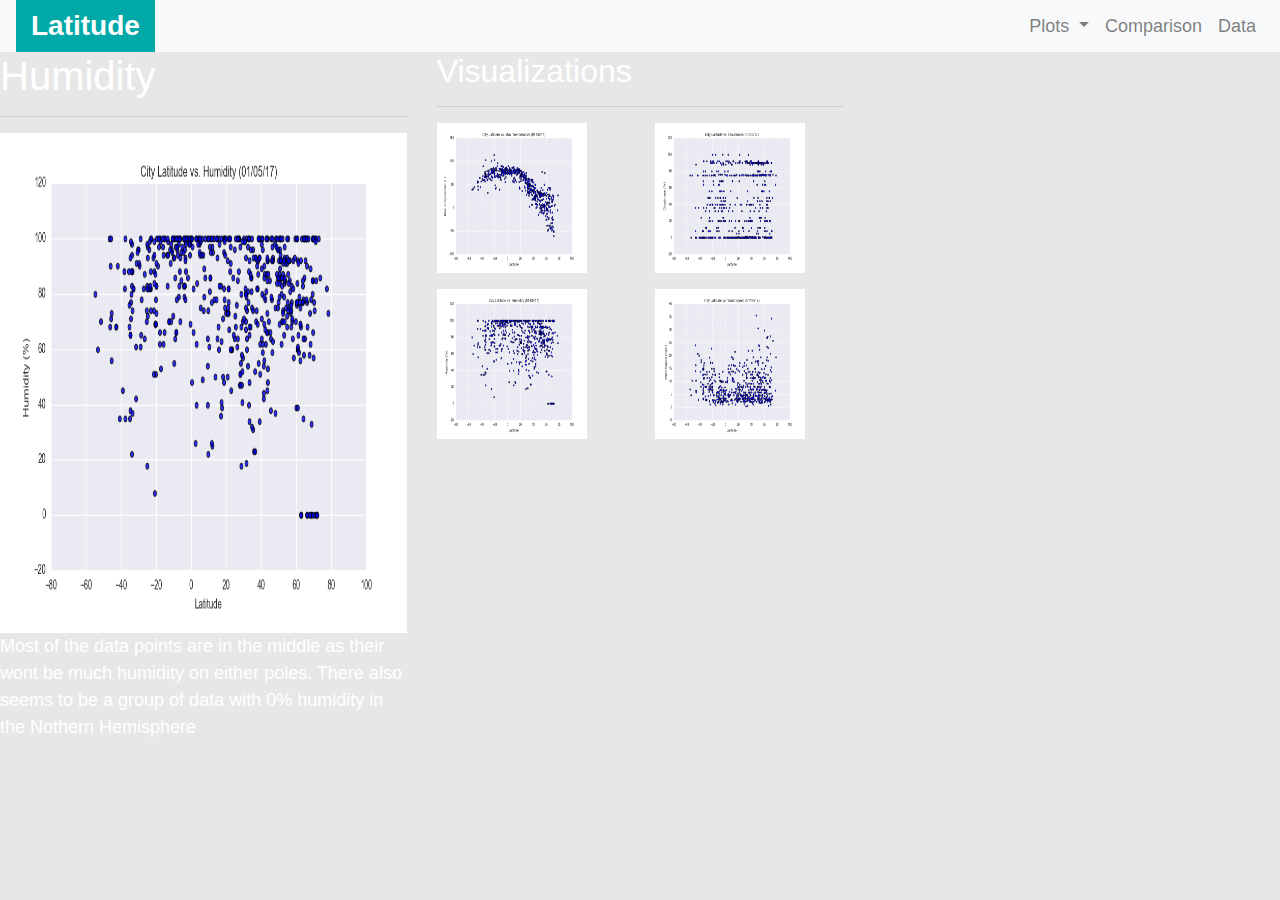
<file: Humidity.html>
<!DOCTYPE html>
<html lang="en-us">
<head>
    <style>
        img{ width:auto;height:auto; max-width: 100%; max-height:100%}
    </style>
    <title>Humidity</title>
    <link rel="stylesheet" href="https://stackpath.bootstrapcdn.com/bootstrap/4.3.1/css/bootstrap.min.css" integrity="sha384-ggOyR0iXCbMQv3Xipma34MD+dH/1fQ784/j6cY/iJTQUOhcWr7x9JvoRxT2MZw1T" crossorigin="anonymous">
    <link rel="stylesheet" type="text/css" href="style.css">
</head>
<body>
   
    <div class="container-lg">
        
        <nav class="navbar navbar-expand-lg navbar-light bg-light">
            <a class="navbar-brand my-auto" href="index.html" style=color:white>Latitude</a>
            <button class="navbar-toggler" type="button" data-toggle="collapse" data-target="#navbarTogglerDemo02" aria-controls="navbarTogglerDemo02" aria-expanded="false" aria-label="Toggle navigation">
                <span class="navbar-toggler-icon"></span>
              </button>
            <div class="collapse navbar-collapse" id="navbarTogglerDemo02">
                <ul class="navbar-nav w-100" style="justify-content: flex-end">
                    <li class="nav-item dropdown">
                        <a class="nav-link dropdown-toggle" href="#" id="navbarDropdown" role="button" data-toggle="dropdown" aria-haspopup="true" aria-expanded="false">
                            Plots
                        </a>
                        <div class="dropdown-menu" aria-labelledby="navbarDropdown">
                            <a class="dropdown-item" href="Temperature.html">Temperature</a>
                            <a class="dropdown-item" href="Humidity.html">Humidity</a>
                            <a class="dropdown-item" href="Cloudiness.html">Cloudiness</a>
                            <a class="dropdown-item" href="Wind_Speed.html">Wind Speed</a>
                        </div>
                        </li>
                        <li class="nav-item">
                            <a class="nav-link" href="Comparison.html">Comparison</a>
                          </li>
                          <li class="nav-item">
                            <a class="nav-link" href="Data.html">Data</a>
                          </li>
                </ul>
            </div>    
        </nav>
    </div>
    <div class="Col_container">
        <div class="row">
          <div class="col-md-4">
    
              <main class="container1">
                <header>
                    <h1>Humidity</h1>
                </header>
                <hr>
                    <section id="introduction">
                        <figure id="main_figure">
                          <img  id="main_fig" src="./Resources/Images/Fig2.png" alt="latitude_Humidity" style="width:550px;height:500px;float:left">
                        </figure>
                    <p>Most of the data points are in the middle as their wont be much humidity on either poles. There also seems to be a group of data with 0% humidity in the Nothern Hemisphere</p>
                
        
            </section>
          </main> 
    
          </div>
    <div class="col-md-4">
          
        <main class="container2">
            <header>
                <h2>Visualizations</h2>
            </header>
        <hr>
        <div class="row">
          <div class="col-xs-3 col-sm-3 col-md-6">
              <figure id="main1_figure">
                  
                <a href="./Temperature.html">
                  <img src="./Resources/Images/Fig1.png" alt="latitude_Max-Temperature" style="width:150px;height:150px;">
                </a>
                </figure>
    
          </div>
          <div class="col-xs-3 col-sm-3 col-md-6">
              <figure id="main1_figure">
                  
                  <a href="./Cloudiness.html">
                  <img   src="./Resources/Images/Fig3.png" alt="latitude_Cloudiness" style="width:150px;height:150px;">
                  </a>
                </figure>
          </div>
        
            <div class="col-xs-3 col-sm-3 col-md-6">
                <figure id="main1_figure">
                    
                    <a href="./Humidity.html">
                    <img   src="./Resources/Images/Fig2.png" alt="latitude_humidity" style="width:150px;height:150px;">
                    </a>  
                </figure>
            </div>
            <div class="col-xs-3 col-sm-3 col-md-6">
                <figure id="main1_figure">
                    
                    <a href="./Wind_Speed.html">
                    <img  src="./Resources/Images/Fig4.png" alt="latitude_wind-speed" style="width:150px;height:150px;">
                    </a>  
                </figure>
            </div>
          </div>
          </main>
   
    
</div>
<script src="https://code.jquery.com/jquery-3.5.1.slim.min.js" integrity="sha384-DfXdz2htPH0lsSSs5nCTpuj/zy4C+OGpamoFVy38MVBnE+IbbVYUew+OrCXaRkfj" crossorigin="anonymous"></script>
    <script src="https://cdn.jsdelivr.net/npm/bootstrap@4.5.3/dist/js/bootstrap.bundle.min.js" integrity="sha384-ho+j7jyWK8fNQe+A12Hb8AhRq26LrZ/JpcUGGOn+Y7RsweNrtN/tE3MoK7ZeZDyx" crossorigin="anonymous"></script>

</body>
</html>
</file>
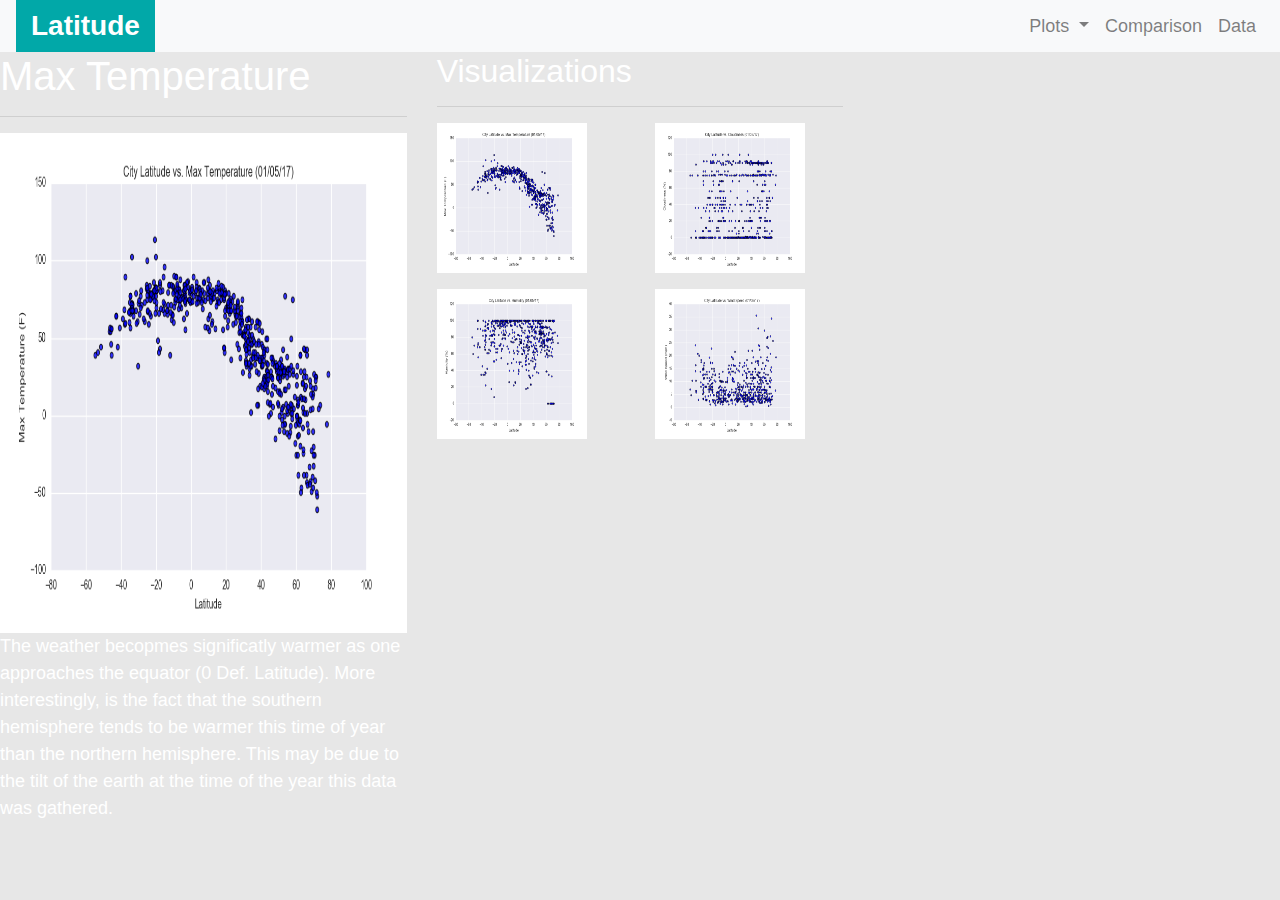
<file: Temperature.html>
<!DOCTYPE html>
<html lang="en-us">
<head>
    <style>
        img{ width:auto;height:auto; max-width: 100%; max-height:100%}
    </style>
    <title>Temperature</title>
    <link rel="stylesheet" href="https://stackpath.bootstrapcdn.com/bootstrap/4.3.1/css/bootstrap.min.css" integrity="sha384-ggOyR0iXCbMQv3Xipma34MD+dH/1fQ784/j6cY/iJTQUOhcWr7x9JvoRxT2MZw1T" crossorigin="anonymous">
    <link rel="stylesheet" type="text/css" href="style.css">
</head>
<body>
   
    <div class="container-lg">
        
        <nav class="navbar navbar-expand-lg navbar-light bg-light">
            <a class="navbar-brand my-auto" href="index.html" style=color:white>Latitude</a>
            <div class="collapse navbar-collapse" id="navbarSupportedContent">
                <ul class="navbar-nav w-100" style="justify-content: flex-end">
                    <li class="nav-item dropdown">
                        <a class="nav-link dropdown-toggle" href="#" id="navbarDropdown" role="button" data-toggle="dropdown" aria-haspopup="true" aria-expanded="false">
                            Plots
                        </a>
                        <div class="dropdown-menu" aria-labelledby="navbarDropdown">
                            <a class="dropdown-item" href="Temperature.html">Temperature</a>
                            <a class="dropdown-item" href="Humidity.html">Humidity</a>
                            <a class="dropdown-item" href="Cloudiness.html">Cloudiness</a>
                            <a class="dropdown-item" href="Wind_Speed.html">Wind Speed</a>
                        </div>
                        </li>
                        <li class="nav-item">
                            <a class="nav-link" href="Comparison.html">Comparison</a>
                          </li>
                          <li class="nav-item">
                            <a class="nav-link" href="Data.html">Data</a>
                          </li>
                </ul>
            </div>    
        </nav>
    </div>
    <div class="Col_container">
        <div class="row">
          <div class="col-md-4">
    
              <main class="container1">
                <header>
                    <h1>Max Temperature</h1>
                </header>
                <hr>
                    <section id="introduction">
                        <figure id="main_figure">
                          <img  id="main_fig" src="./Resources/Images/Fig1.png" alt="latitude_Max-Temperature" style="width:550px;height:500px;float:left">
                        </figure>
                    <p> The weather becopmes significatly warmer as one approaches the equator (0 Def. Latitude). More interestingly, is the fact that the southern hemisphere tends to be warmer this time of year than the northern hemisphere. This may be due to the tilt of the earth at the time of the year this data was gathered.</p>
                
        
            </section>
          </main> 
    
          </div>
    <div class="col-md-4">
          
        <main class="container2">
            <header>
                <h2>Visualizations</h2>
            </header>
        <hr>
        <div class="row">
          <div class="col-xs-3 col-sm-3 col-md-6">
              <figure id="main1_figure">
                  
                <a href="./Temperature.html">
                  <img src="./Resources/Images/Fig1.png" alt="latitude_Max-Temperature" style="width:150px;height:150px;">
                </a>
                </figure>
    
          </div>
          <div class="col-xs-3 col-sm-3 col-md-6">
              <figure id="main1_figure">
                  
                  <a href="./Cloudiness.html">
                  <img   src="./Resources/Images/Fig3.png" alt="latitude_Cloudiness" style="width:150px;height:150px;">
                  </a>
                </figure>
          </div>
        
            <div class="col-xs-3 col-sm-3 col-md-6">
                <figure id="main1_figure">
                    
                    <a href="./Humidity.html">
                    <img   src="./Resources/Images/Fig2.png" alt="latitude_humidity" style="width:150px;height:150px;">
                    </a>  
                </figure>
            </div>
            <div class="col-xs-3 col-sm-3 col-md-6">
                <figure id="main1_figure">
                    
                    <a href="./Wind_Speed.html">
                    <img  src="./Resources/Images/Fig4.png" alt="latitude_wind-speed" style="width:150px;height:150px;">
                    </a>  
                </figure>
            </div>
          </div>
          </main>
   
    
</div>
<script src="https://code.jquery.com/jquery-3.5.1.slim.min.js" integrity="sha384-DfXdz2htPH0lsSSs5nCTpuj/zy4C+OGpamoFVy38MVBnE+IbbVYUew+OrCXaRkfj" crossorigin="anonymous"></script>
    <script src="https://cdn.jsdelivr.net/npm/bootstrap@4.5.3/dist/js/bootstrap.bundle.min.js" integrity="sha384-ho+j7jyWK8fNQe+A12Hb8AhRq26LrZ/JpcUGGOn+Y7RsweNrtN/tE3MoK7ZeZDyx" crossorigin="anonymous"></script>

</body>
</html>
</file>
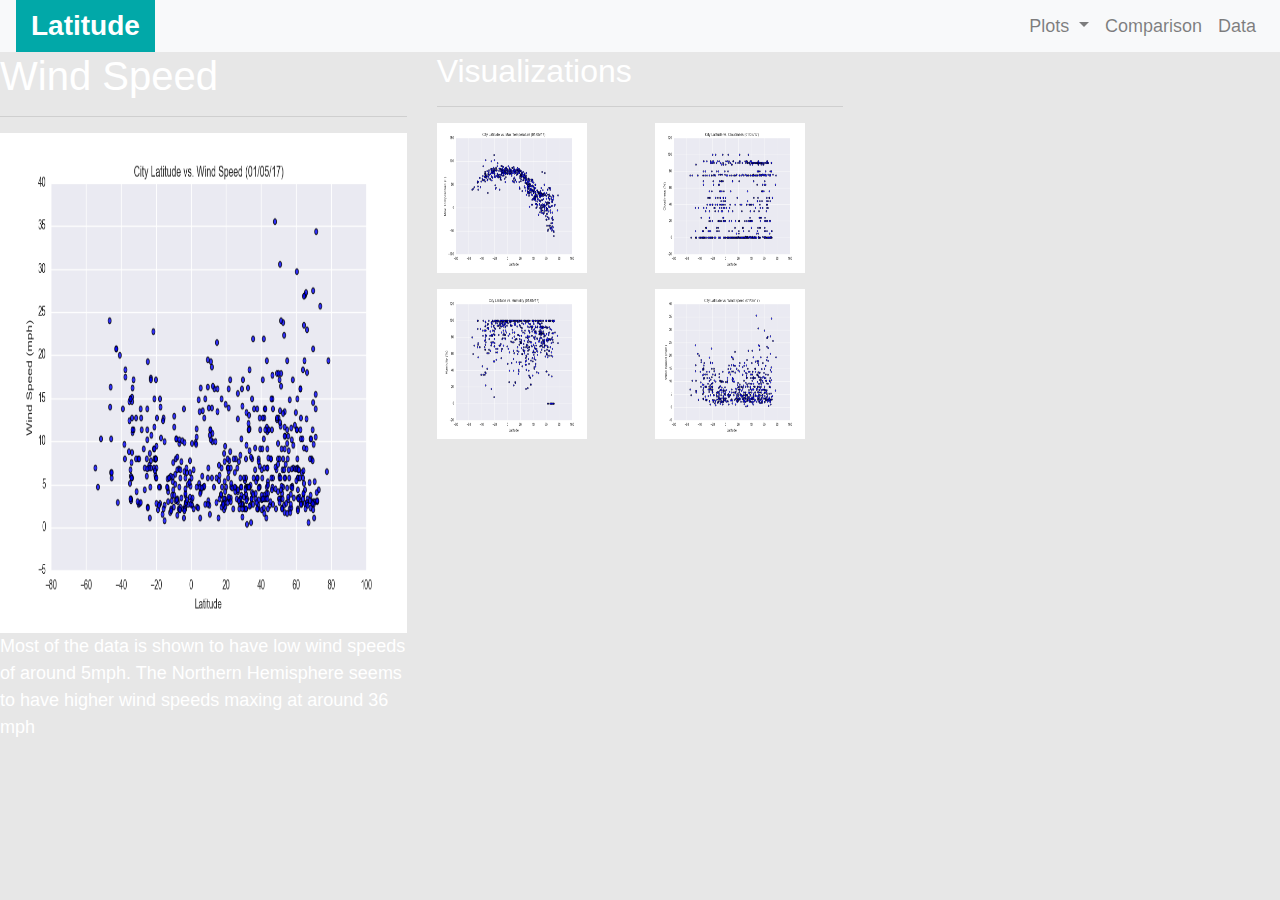
<file: Wind_Speed.html>
<!DOCTYPE html>
<html lang="en-us">
<head>
    <style>
        img{ width:auto;height:auto; max-width: 100%; max-height:100%}
    </style>
    <title>Wind Speed</title>
    <link rel="stylesheet" href="https://stackpath.bootstrapcdn.com/bootstrap/4.3.1/css/bootstrap.min.css" integrity="sha384-ggOyR0iXCbMQv3Xipma34MD+dH/1fQ784/j6cY/iJTQUOhcWr7x9JvoRxT2MZw1T" crossorigin="anonymous">
    <link rel="stylesheet" type="text/css" href="style.css">
</head>
<body>
   
    <div class="container-lg">
        
        <nav class="navbar navbar-expand-lg navbar-light bg-light">
            <a class="navbar-brand my-auto" href="index.html" style=color:white>Latitude</a>
            <button class="navbar-toggler" type="button" data-toggle="collapse" data-target="#navbarTogglerDemo02" aria-controls="navbarTogglerDemo02" aria-expanded="false" aria-label="Toggle navigation">
                <span class="navbar-toggler-icon"></span>
              </button>
            <div class="collapse navbar-collapse" id="navbarTogglerDemo02">
                <ul class="navbar-nav w-100" style="justify-content: flex-end">
                    <li class="nav-item dropdown">
                        <a class="nav-link dropdown-toggle" href="#" id="navbarDropdown" role="button" data-toggle="dropdown" aria-haspopup="true" aria-expanded="false">
                            Plots
                        </a>
                        <div class="dropdown-menu" aria-labelledby="navbarDropdown">
                            <a class="dropdown-item" href="Temperature.html">Temperature</a>
                            <a class="dropdown-item" href="Humidity.html">Humidity</a>
                            <a class="dropdown-item" href="Cloudiness.html">Cloudiness</a>
                            <a class="dropdown-item" href="Wind_Speed.html">Wind Speed</a>
                        </div>
                        </li>
                        <li class="nav-item">
                            <a class="nav-link" href="Comparison.html">Comparison</a>
                          </li>
                          <li class="nav-item">
                            <a class="nav-link" href="Data.html">Data</a>
                          </li>
                </ul>
            </div>    
        </nav>
    </div>
    <div class="Col_container">
        <div class="row">
          <div class="col-md-4">
    
              <main class="container1">
                <header>
                    <h1>Wind Speed</h1>
                </header>
                <hr>
                    <section id="introduction">
                        <figure id="main_figure">
                          <img  id="main_fig" src="./Resources/Images/Fig4.png" alt="latitude_Wind_speed" style="width:550px;height:500px;float:left">
                        </figure>
                    <p>Most of the data is shown to have low wind speeds of around 5mph. The Northern Hemisphere seems to have higher wind speeds maxing at around 36 mph</p>
                
        
            </section>
          </main> 
    
          </div>
    <div class="col-md-4">
          
        <main class="container2">
            <header>
                <h2>Visualizations</h2>
            </header>
        <hr>
        <div class="row">
          <div class="col-xs-3 col-sm-3 col-md-6">
              <figure id="main1_figure">
                  
                <a href="./Temperature.html">
                  <img src="./Resources/Images/Fig1.png" alt="latitude_Max-Temperature" style="width:150px;height:150px;">
                </a>
                </figure>
    
          </div>
          <div class="col-xs-3 col-sm-3 col-md-6">
              <figure id="main1_figure">
                  
                  <a href="./Cloudiness.html">
                  <img   src="./Resources/Images/Fig3.png" alt="latitude_Cloudiness" style="width:150px;height:150px;">
                  </a>
                </figure>
          </div>
        
            <div class="col-xs-3 col-sm-3 col-md-6">
                <figure id="main1_figure">
                    
                    <a href="./Humidity.html">
                    <img   src="./Resources/Images/Fig2.png" alt="latitude_humidity" style="width:150px;height:150px;">
                    </a>  
                </figure>
            </div>
            <div class="col-xs-3 col-sm-3 col-md-6">
                <figure id="main1_figure">
                    
                    <a href="./Wind_Speed.html">
                    <img  src="./Resources/Images/Fig4.png" alt="latitude_wind-speed" style="width:150px;height:150px;">
                    </a>  
                </figure>
            </div>
          </div>
          </main>
   
    
</div>
<script src="https://code.jquery.com/jquery-3.5.1.slim.min.js" integrity="sha384-DfXdz2htPH0lsSSs5nCTpuj/zy4C+OGpamoFVy38MVBnE+IbbVYUew+OrCXaRkfj" crossorigin="anonymous"></script>
    <script src="https://cdn.jsdelivr.net/npm/bootstrap@4.5.3/dist/js/bootstrap.bundle.min.js" integrity="sha384-ho+j7jyWK8fNQe+A12Hb8AhRq26LrZ/JpcUGGOn+Y7RsweNrtN/tE3MoK7ZeZDyx" crossorigin="anonymous"></script>

</body>
</html>
</file>
<file: style.css>
body {
    position:relative;
    font-size: 18px;
    color: white;
    background-color:rgb(231, 231, 231);
}
.navbar-brand {
    background: rgb(1, 168, 168);
    color:white;
    font-size: 28px;
    padding-left: 15px;
    padding-right: 15px;
    font-weight: bold;
}
.navbar{
    padding-top: 0px;
    padding-bottom: 0px;
}
/*.dropdown-select-item {
    display: none;
    position: absolute;
    background-color: #f1f1f1;
    min-width: 160px;
    box-shadow: 0px 8px 16px 0px rgba(0,0,0,0.2);
    z-index: 1;
}
.dropdown-select-item a {
    color: black;
    padding: 12px 16px;
    text-decoration: none;
    display: block;
  }
.dropdown_menu {
    position: relative;
    display: inline-block;
}*/
/* Navbar container */
/*.navbar {
   
    background-color: #333;
    font-family: Arial;
  }
</file>
